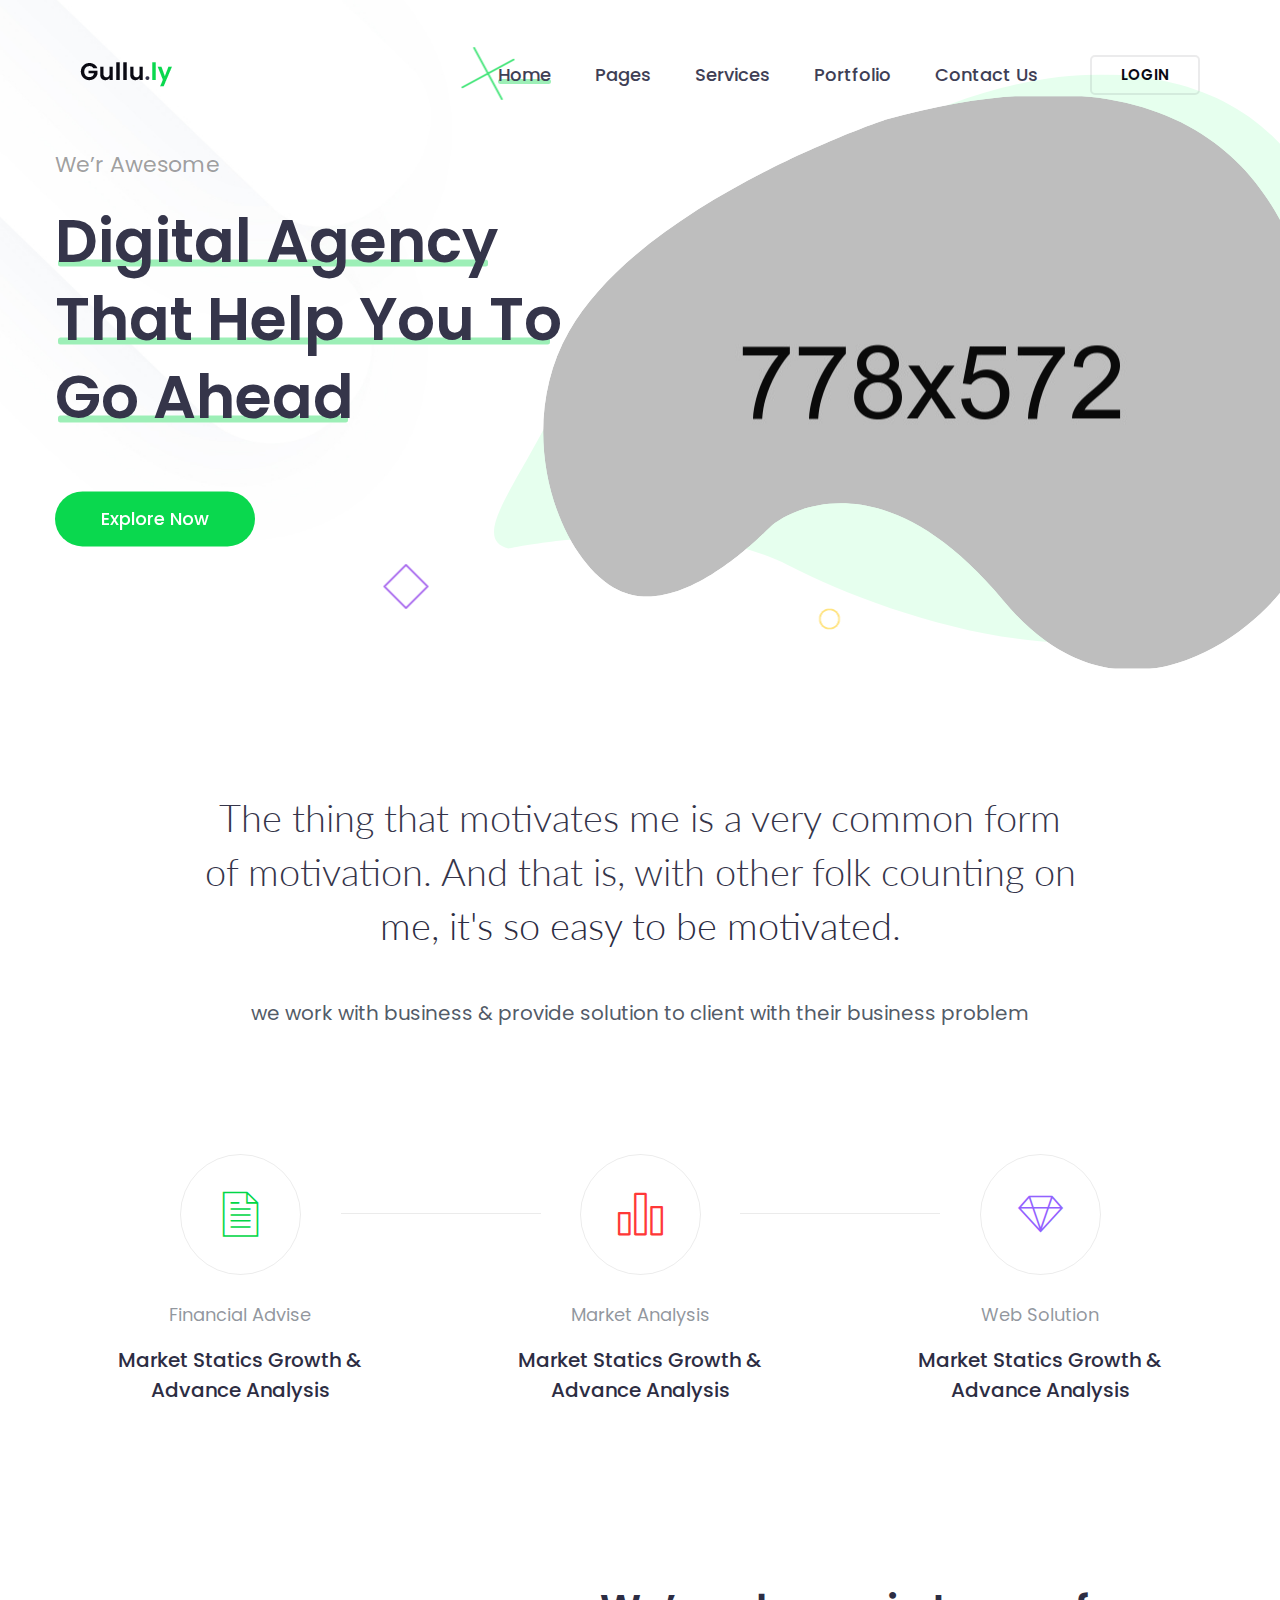
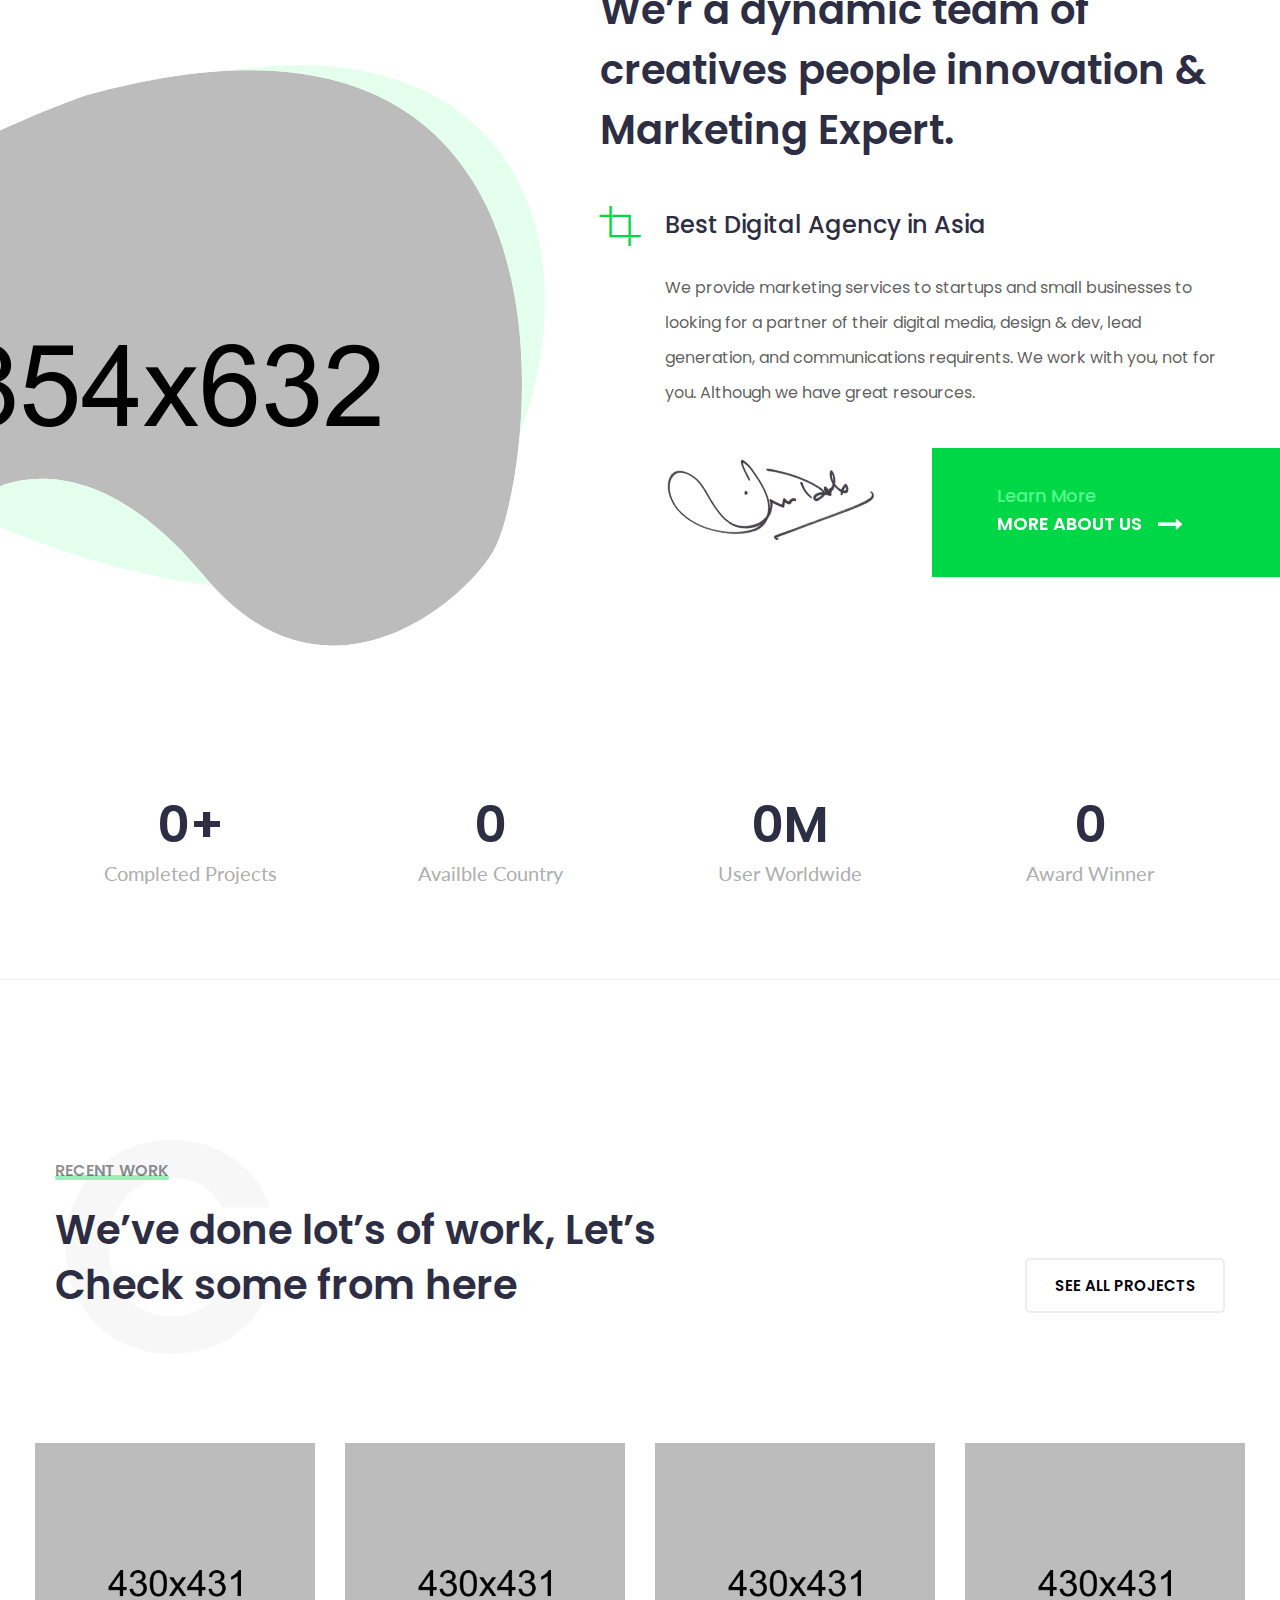
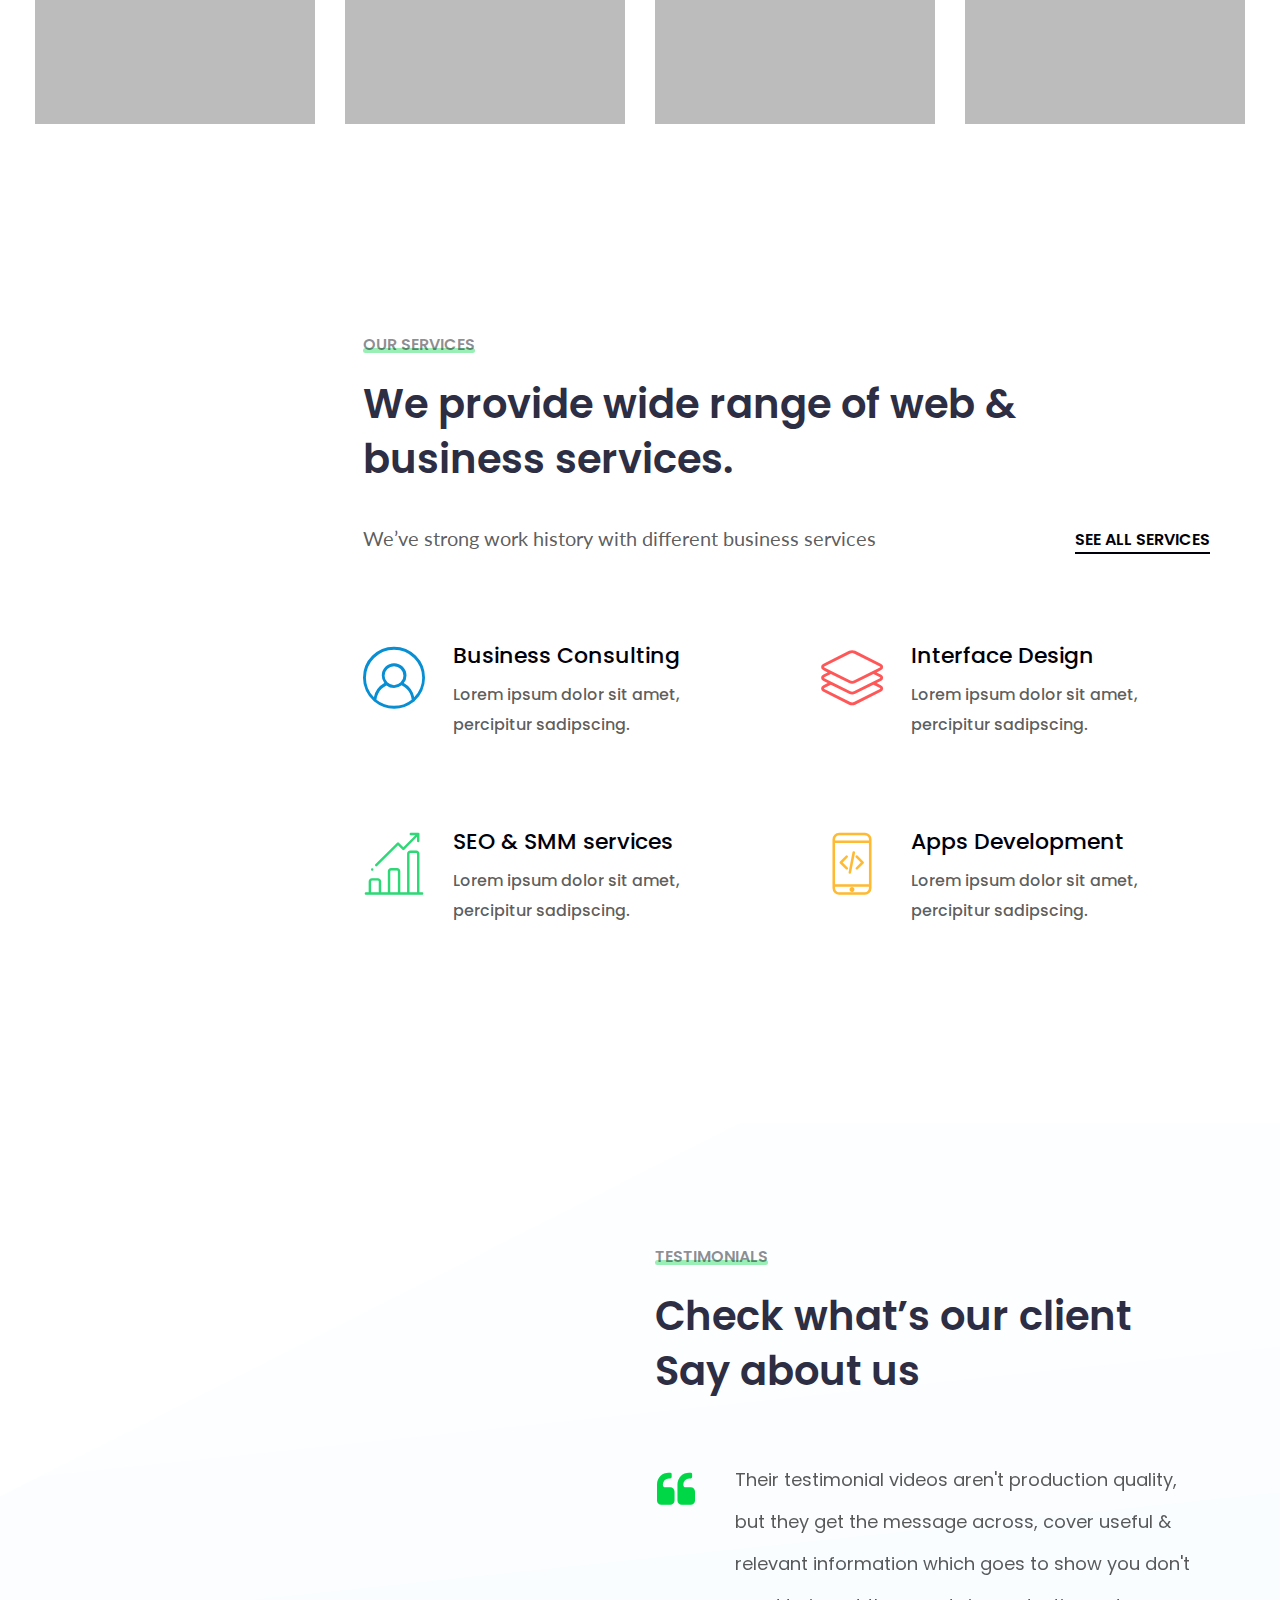
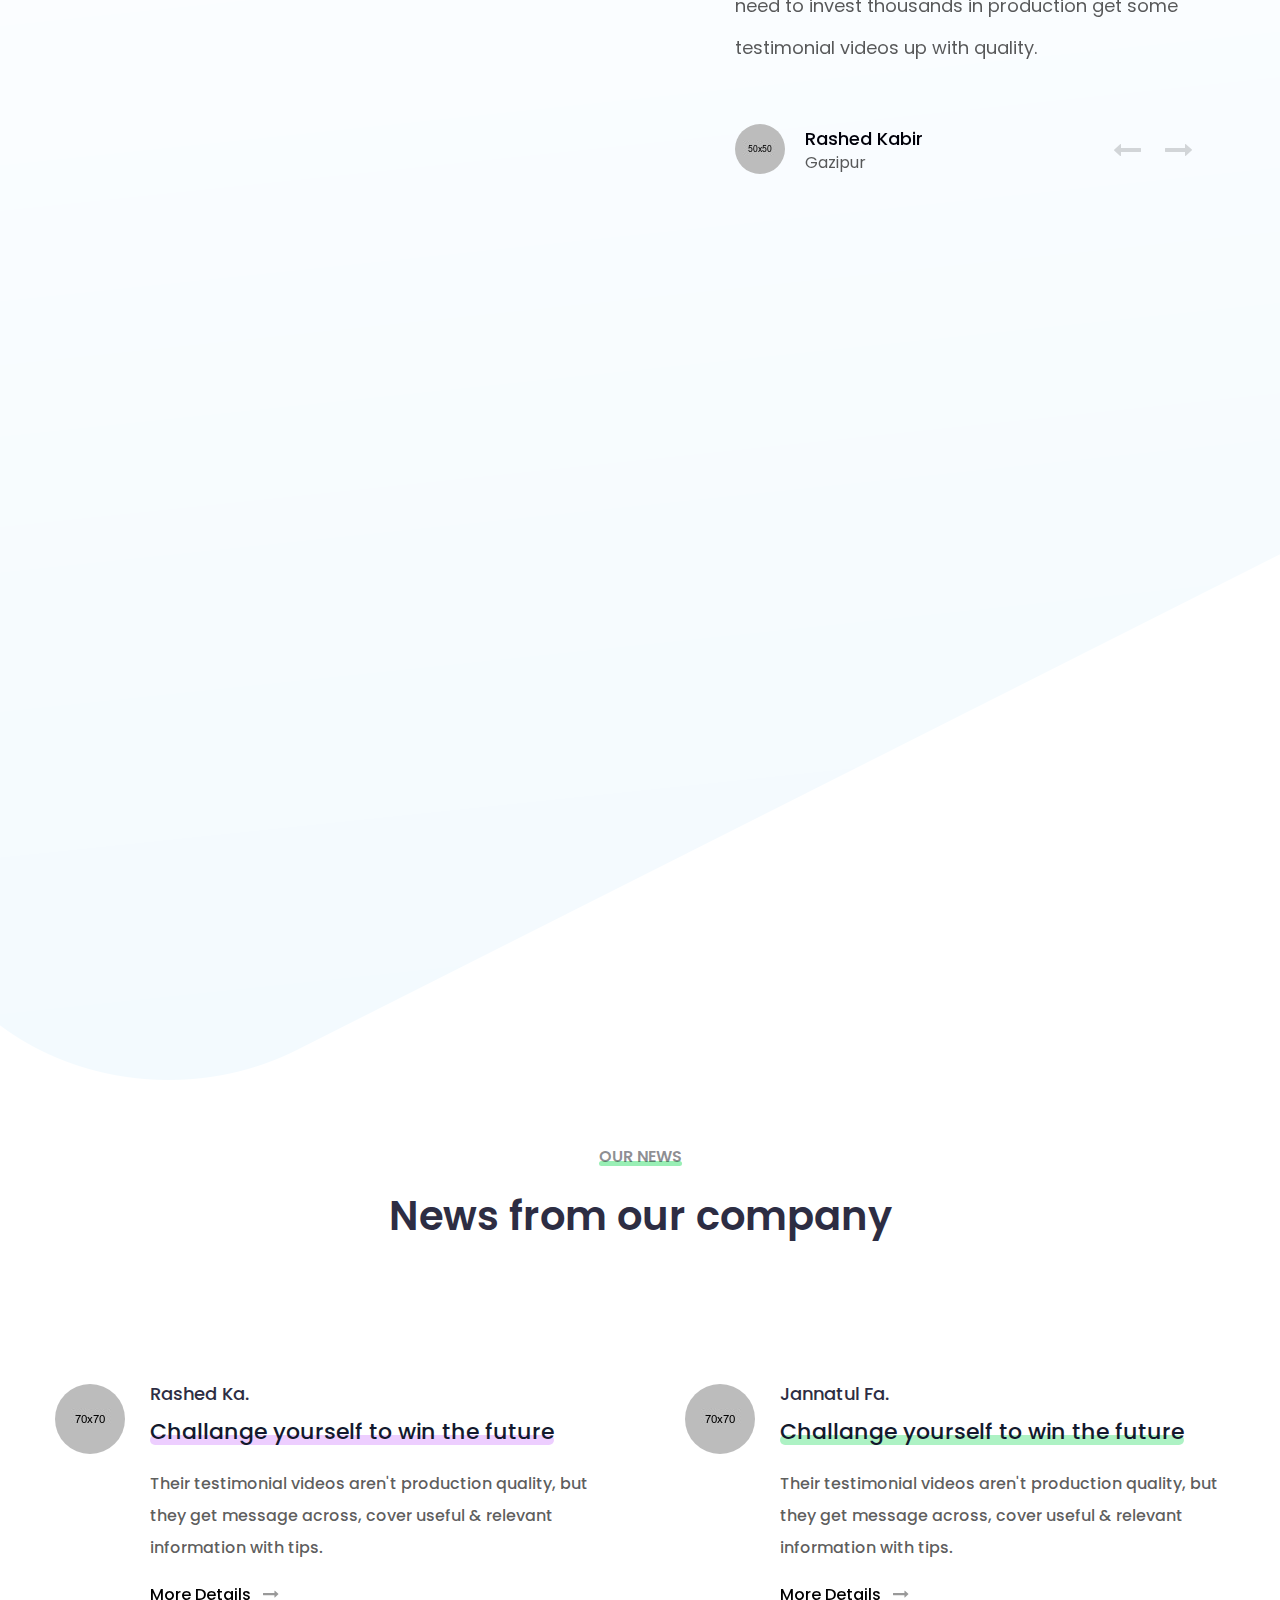
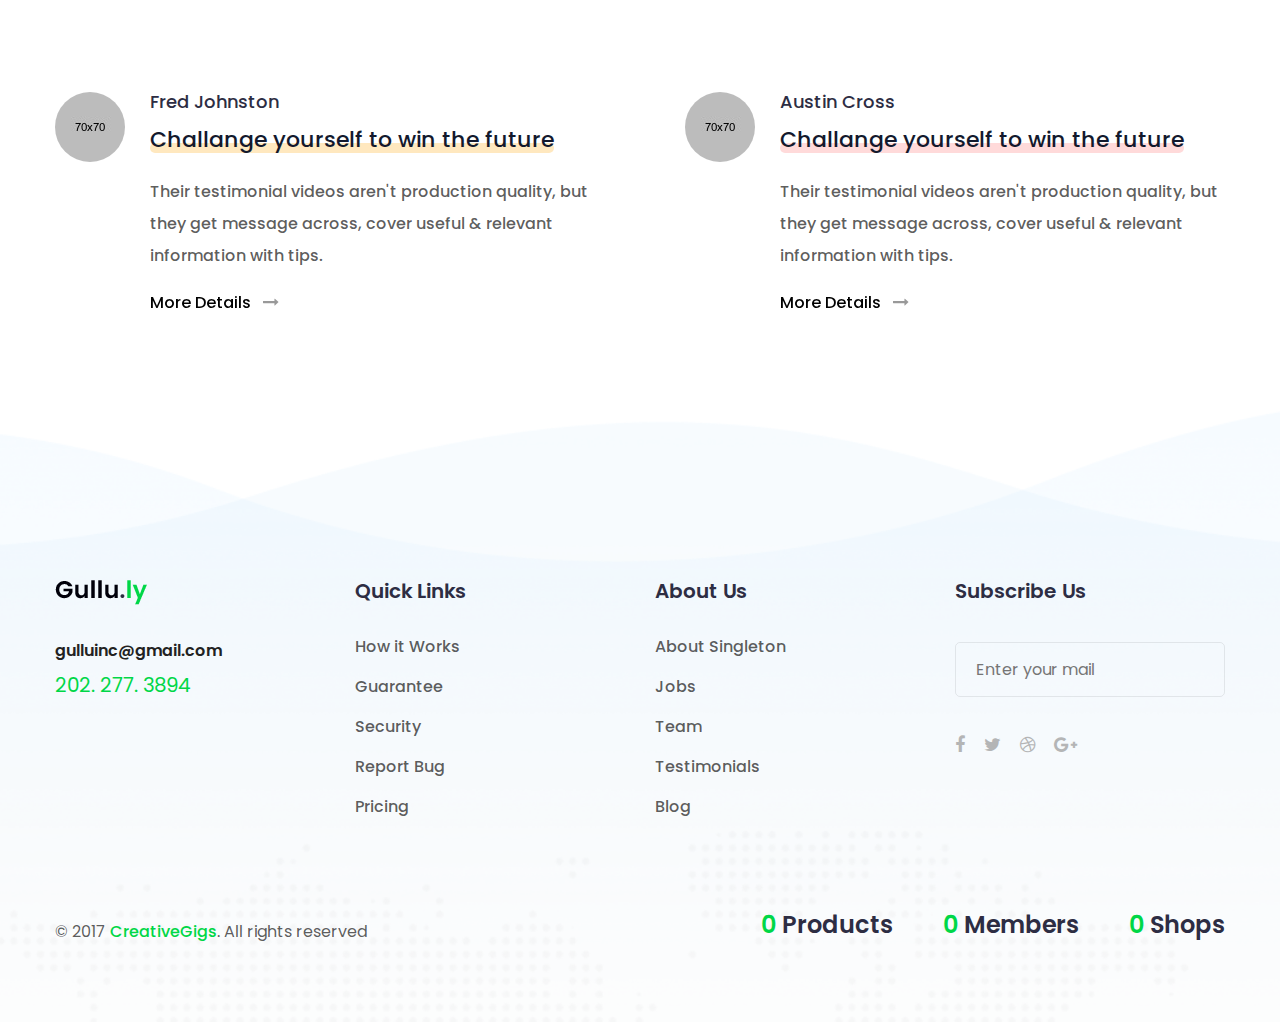
<file: Gullu - Agency &  Startup HTML Template/main-file/gullu/index.html>
<!DOCTYPE html>
<html lang="en">
	<head>
		<meta charset="UTF-8">
		<!-- For IE -->
		<meta http-equiv="X-UA-Compatible" content="IE=edge">
		<!-- For Resposive Device -->
		<meta name="viewport" content="width=device-width, initial-scale=1.0">
		<!-- For Window Tab Color -->
		<!-- Chrome, Firefox OS and Opera -->
		<meta name="theme-color" content="#2c2c2c">
		<!-- Windows Phone -->
		<meta name="msapplication-navbutton-color" content="#2c2c2c">
		<!-- iOS Safari -->
		<meta name="apple-mobile-web-app-status-bar-style" content="#2c2c2c">

		<title>Gullu - Agency &amp; Startup HTML Template</title>

		<!-- Favicon -->
		<link rel="icon" type="image/png" sizes="56x56" href="images/fav-icon/icon.png">


		<!-- Main style sheet -->
		<link rel="stylesheet" type="text/css" href="css/style.css">
		<!-- responsive style sheet -->
		<link rel="stylesheet" type="text/css" href="css/responsive.css">


		<!-- Fix Internet Explorer ______________________________________-->

		<!--[if lt IE 9]>
			<script src="http://html5shiv.googlecode.com/svn/trunk/html5.js"></script>
			<script src="vendor/html5shiv.js"></script>
			<script src="vendor/respond.js"></script>
		<![endif]-->

			
	</head>

	<body>
		<div class="main-page-wrapper">

			<!-- ===================================================
				Loading Transition
			==================================================== -->
			<div id="loader-wrapper">
				<div id="loader">
					<ul>
						<li></li>
						<li></li>
						<li></li>
						<li></li>
						<li></li>
						<li></li>
					</ul>
				</div>
			</div>



			<!-- 
			=============================================
				Theme Header
			============================================== 
			-->
			<header class="theme-menu-wrapper full-width-menu">
				<div class="header-wrapper">
					<div class="clearfix">
						<!-- Logo -->
						<div class="logo float-left tran4s"><a href="index.html"><img src="images/logo/logo.png" alt="Logo"></a></div>

						<!-- ============================ Theme Menu ========================= -->
						<nav class="theme-main-menu float-right navbar" id="mega-menu-wrapper">
							<!-- Brand and toggle get grouped for better mobile display -->
						   <div class="navbar-header">
						     <button type="button" class="navbar-toggle collapsed" data-toggle="collapse" data-target="#navbar-collapse-1" aria-expanded="false">
						       <span class="sr-only">Toggle navigation</span>
						       <span class="icon-bar"></span>
						       <span class="icon-bar"></span>
						       <span class="icon-bar"></span>
						     </button>
						   </div>
						   <!-- Collect the nav links, forms, and other content for toggling -->
						   <div class="collapse navbar-collapse" id="navbar-collapse-1">
								<ul class="nav">
									<li class="dropdown-holder menu-list active"><a href="index.html" class="tran3s">Home</a>
										<ul class="sub-menu">
											<li><a href="index.html">Home version one</a></li>
											<li><a href="index-2.html">Home version Two</a></li>
											<li><a href="index-3.html">Home version Three</a></li>
											<li><a href="index-video.html">Home video version</a></li>
										</ul>
									</li>
									<li class="dropdown-holder menu-list"><a href="#" class="tran3s">Pages</a>
										<ul class="sub-menu">
											<li><a href="blog-v1.html">Blog Grid</a></li>
											<li><a href="blog-v2.html">Blog List</a></li>
											<li><a href="blog-v4.html">Blog List Sidebar</a></li>
											<li class="dropdown-holder"><a href="blog-v3.html">Blog Full Width</a>
												<ul class="second-sub-menu">
													<li><a href="blog-details.html">Blog details</a></li>
													<li><a href="blog-details-sidebar.html">Blog details Sidebar</a></li>
												</ul>
											</li>
											<li class="dropdown-holder"><a href="shop.html">Shop Page</a>
												<ul class="second-sub-menu">
													<li><a href="shop-details.html">Shop Details</a></li>
												</ul>
											</li>
											<li><a href="about-us.html">About us</a></li>
											<li><a href="team-v1.html">Team Version one</a></li>
											<li><a href="team-v2.html">Team Version Two</a></li>
										</ul>
									</li>
									<li class="dropdown-holder menu-list"><a href="#" class="tran3s">Services</a>
										<ul class="sub-menu">
											<li><a href="service-v1.html">Service Version One</a></li>
											<li><a href="service-v2.html">Service Version Two</a></li>
											<li><a href="service-details.html">Service Details</a></li>
										</ul>
									</li>
									<li class="dropdown-holder menu-list"><a href="#" class="tran3s">Portfolio</a>
										<ul class="sub-menu">
											<li><a href="portfolio-v1.html">Portfolio version one</a></li>
											<li><a href="portfolio-v2.html">Portfolio version Two</a></li>
											<li><a href="portfolio-v3.html">Portfolio version Three</a></li>
											<li class="dropdown-holder"><a href="portfolio-v4.html">Portfolio version Four</a>
												<ul class="second-sub-menu">
													<li><a href="portfolio-details.html">Portfolio Details</a></li>
													<li><a href="portfolio-details-v2.html">Portfolio Details v2</a></li>
												</ul>
											</li>
										</ul>
									</li>
									<li class="menu-list"><a href="contact.html" class="tran3s">Contact Us</a></li>
									<li class="login-button"><a href="#" class="tran3s" data-toggle="modal" data-target=".signUpModal">login</a></li>
								</ul>
						   </div><!-- /.navbar-collapse -->
						</nav> <!-- /.theme-main-menu -->
					</div> <!-- /.clearfix -->
				</div>
			</header> <!-- /.theme-menu-wrapper -->
			
			<!-- 
			=============================================
				Theme Main Banner
			============================================== 
			-->
			<div id="theme-main-banner" class="banner-one">
				<div data-src="images/home/slide-1.jpg">
					<div class="camera_caption">
						<div class="container">
							<h5 class="wow fadeInUp animated">We’r Awesome</h5>
							<h1 class="wow fadeInUp animated" data-wow-delay="0.2s"><span>Digital Agency</span><br><span>That Help You to</span><br><span>Go Ahead</span></h1>
							<a href="course-2-column.html" class="tran3s hvr-trim wow fadeInUp animated p-bg-color button-one" data-wow-delay="0.3s">Explore Now</a>
							<div class="wow fadeInRight animated image-shape-one" data-wow-delay="0.33s">
								<svg  version="1.1" class="Layer_1" xmlns="http://www.w3.org/2000/svg" xmlns:xlink="http://www.w3.org/1999/xlink" width="778" height="576">
									<clipPath class="clip1">
										<use xlink:href="#shape-one" />
									</clipPath>
									<g clip-path="url(#shape-one)">
										<image width="778" height="576" href="images/home/1.jpg" class="banner-img-one">
										</image>
									</g>
								</svg>
							</div>
							<div class="wow fadeInRight animated image-shape-two" data-wow-delay="0.39s"><div class="theme-shape-two"></div></div>
						</div> <!-- /.container -->
					</div> <!-- /.camera_caption -->
				</div>
				<div data-src="images/home/slide-1.jpg">
					<div class="camera_caption">
						<div class="container">
							<h5 class="wow fadeInUp animated">We’r Awesome</h5>
							<h1 class="wow fadeInUp animated" data-wow-delay="0.2s"><span>Digital Agency</span><br><span>That Help You to</span><br><span>Go Ahead</span></h1>
							<a href="course-2-column.html" class="tran3s hvr-trim wow fadeInUp animated p-bg-color button-one" data-wow-delay="0.3s">Explore Now</a>
							<div class="wow fadeInRight animated image-shape-one" data-wow-delay="0.33s">
								<svg  version="1.1" class="Layer_1" xmlns="http://www.w3.org/2000/svg" xmlns:xlink="http://www.w3.org/1999/xlink" width="778" height="576">
									<clipPath class="clip1">
										<use xlink:href="#shape-one" />
									</clipPath>
									<g clip-path="url(#shape-one)">
										<image width="778" height="576" href="images/home/1.jpg" class="banner-img-one">
										</image>
									</g>
								</svg>
							</div>
							<div class="wow fadeInRight animated image-shape-two" data-wow-delay="0.39s"><div class="theme-shape-two"></div></div>
						</div> <!-- /.container -->
					</div> <!-- /.camera_caption -->
				</div>
				<div data-src="images/home/slide-1.jpg">
					<div class="camera_caption">
						<div class="container">
							<h5 class="wow fadeInUp animated">We’r Awesome</h5>
							<h1 class="wow fadeInUp animated" data-wow-delay="0.2s"><span>Digital Agency</span><br><span>That Help You to</span><br><span>Go Ahead</span></h1>
							<a href="course-2-column.html" class="tran3s hvr-trim wow fadeInUp animated p-bg-color button-one" data-wow-delay="0.3s">Explore Now</a>
							<div class="wow fadeInRight animated image-shape-one" data-wow-delay="0.33s">
								<svg  version="1.1" class="Layer_1" xmlns="http://www.w3.org/2000/svg" xmlns:xlink="http://www.w3.org/1999/xlink" width="778" height="576">
									<clipPath class="clip1">
										<use xlink:href="#shape-one" />
									</clipPath>
									<g clip-path="url(#shape-one)">
										<image width="778" height="576" href="images/home/1.jpg" class="banner-img-one">
										</image>
									</g>
								</svg>
							</div>
							<div class="wow fadeInRight animated image-shape-two" data-wow-delay="0.39s"><div class="theme-shape-two"></div></div>
						</div> <!-- /.container -->
					</div> <!-- /.camera_caption -->
				</div>
			</div> <!-- /#theme-main-banner -->



			<!-- 
			=============================================
				What We Do
			============================================== 
			-->
			<div class="what-we-do">
				<div class="container">
					<h3>The thing that motivates me is a very common form of motivation. And that is, with other folk counting on me, it's so easy to be motivated.</h3>
					<h6>we work with business &amp; provide solution to client with their business problem</h6>

					<div class="row">
						<div class="col-md-4 col-sm-6 col-xs-12 wow fadeInLeft">
							<div class="single-block">
								<div class="icon color-one"><i class="flaticon-note"></i></div>
								<h6>Financial Advise</h6>
								<h5><a href="#" class="tran3s">Market Statics Growth &amp; Advance Analysis</a></h5>
							</div> <!-- /.single-block -->
						</div> <!-- /.col- -->
						<div class="col-md-4 col-sm-6 col-xs-12 wow fadeInUp">
							<div class="single-block">
								<div class="icon color-two middle-block"><i class="flaticon-bar-chart2"></i></div>
								<h6>Market Analysis</h6>
								<h5><a href="#" class="tran3s">Market Statics Growth &amp; Advance Analysis</a></h5>
							</div> <!-- /.single-block -->
						</div> <!-- /.col- -->
						<div class="col-md-4 hidden-sm col-xs-12 wow fadeInRight">
							<div class="single-block">
								<div class="icon color-three"><i class="flaticon-diamond"></i></div>
								<h6>Web Solution</h6>
								<h5><a href="#" class="tran3s">Market Statics Growth &amp; Advance Analysis</a></h5>
							</div> <!-- /.single-block -->
						</div> <!-- /.col- -->
					</div> <!-- /.row -->
				</div> <!-- /.container -->
			</div> <!-- /.what-we-do -->
			

			
			<!-- 
			=============================================
				More About Us
			============================================== 
			-->
			<div class="more-about-us">
				<div class="image-box">
					<svg  version="1.1" class="Layer_1" xmlns="http://www.w3.org/2000/svg" xmlns:xlink="http://www.w3.org/1999/xlink" width="854" height="632">
						<clipPath class="clip1">
							<use xlink:href="#shape-one" />
						</clipPath>
						<g clip-path="url(#shape-one)">
							<image width="854" height="632" href="images/home/2.jpg" class="image-shape">
							</image>
						</g>
					</svg>
				</div>
				<div class="theme-shape-three"></div>
				<div class="container">
					<div class="row">
						<div class="col-lg-7 col-md-offset-5">
							<div class="main-content">
								<h2>We’r a dynamic team of creatives people innovation &amp; Marketing Expert.</h2>
								<div class="main-wrapper">
									<h4>Best Digital Agency in Asia</h4>
									<p>We provide marketing services to startups and small businesses to looking for a partner of their digital media, design &amp; dev, lead generation, and communications requirents. We work with you, not for you. Although we have great resources.</p>
									<img src="images/home/sign.png" alt="sign">
									<div class="button-wrapper p-bg-color">
										<span>Learn More</span>
										<a href="about-us.html" class="hvr-icon-wobble-horizontal">More About us <i class="fa fa-long-arrow-right" aria-hidden="true"></i></a>
									</div> <!-- /.button-wrapper -->
								</div> <!-- /.main-wrapper -->
							</div> <!-- /.main-content -->
						</div> <!-- /.col- -->
					</div> <!-- /.row -->
				</div> <!-- /.container -->
			</div> <!-- /.more-about-us -->



			
			<!-- 
			=============================================
				Theme Counter
			============================================== 
			-->
			<div class="theme-counter">
				<div class="container">
					<div class="row">
		        		<div class="col-lg-3 col-md-3 col-sm-3 col-xs-6">
		        			<div class="single-box">
		        				<h2 class="number"><span class="timer" data-from="0" data-to="2730" data-speed="1000" data-refresh-interval="5">0</span>+</h2>
		        				<p>Completed Projects</p>
		        			</div> <!-- /.single-box -->
		        		</div>
		        		<div class="col-lg-3 col-md-3 col-sm-3 col-xs-6">
		        			<div class="single-box">
		        				<h2 class="number"><span class="timer" data-from="0" data-to="39" data-speed="1000" data-refresh-interval="5">0</span></h2>
		        				<p>Availble Country</p>
		        			</div> <!-- /.single-box -->
		        		</div>
		        		<div class="col-lg-3 col-md-3 col-sm-3 col-xs-6">
		        			<div class="single-box">
		        				<h2 class="number"><span class="timer" data-from="0" data-to="125" data-speed="1000" data-refresh-interval="5">0</span>M</h2>
		        				<p>User Worldwide</p>
		        			</div> <!-- /.single-box -->
		        		</div>
		        		<div class="col-lg-3 col-md-3 col-sm-3 col-xs-6">
		        			<div class="single-box border-fix">
		        				<h2 class="number"><span class="timer" data-from="0" data-to="12" data-speed="1000" data-refresh-interval="5">0</span></h2>
		        				<p>Award Winner</p>
		        			</div> <!-- /.single-box -->
		        		</div>
		        	</div> <!-- /.row -->
				</div> <!-- /.container -->
			</div> <!-- /.theme-counter -->

			
			<!-- 
			=============================================
				Our Portfolio
			============================================== 
			-->
			<div class="our-portfolio">
				<div class="container">
					<div class="theme-title">
						<h6>Recent work</h6>
						<h2>We’ve done lot’s of work, Let’s <br>Check some from here</h2>
						<a href="portfolio-v1.html" class="tran3s">See All projects</a>
					</div> <!-- /.theme-title -->
				</div> <!-- /.container -->

				<div class="wrapper">
					<div class="row">
						<div class="portfolio-slider">
							<div class="item">
								<div class="image">
									<img src="images/portfolio/1.jpg" alt="">
									<div class="opacity tran4s"><a data-fancybox="project" href="images/portfolio/1.jpg" class="tran3s" title="We’ve done lot’s of work, Let’s Check"></a></div>
								</div>
							</div>
							<div class="item">
								<div class="image">
									<img src="images/portfolio/2.jpg" alt="">
									<div class="opacity tran4s"><a data-fancybox="project" href="images/portfolio/2.jpg" class="tran3s" title="We’ve done lot’s of work, Let’s Check"></a></div>
								</div>
							</div>
							<div class="item">
								<div class="image">
									<img src="images/portfolio/3.jpg" alt="">
									<div class="opacity tran4s"><a data-fancybox="project" href="images/portfolio/3.jpg" class="tran3s" title="We’ve done lot’s of work, Let’s Check"></a></div>
								</div>
							</div>
							<div class="item">
								<div class="image">
									<img src="images/portfolio/4.jpg" alt="">
									<div class="opacity tran4s"><a data-fancybox="project" href="images/portfolio/4.jpg" class="tran3s" title="We’ve done lot’s of work, Let’s Check"></a></div>
								</div>
							</div>
						</div> <!-- /.portfolio-slider -->
					</div> <!-- /.row -->
				</div> <!-- /.wrapper -->
			</div> <!-- /.our-portfolio -->


			<!-- 
			=============================================
				Home Service Section
			============================================== 
			-->
			<div class="home-service-section">
				<div class="container">
					<div class="col-md-9 col-md-offset-3 main-container">
						<div class="theme-title">
							<h6>Our Services</h6>
							<h2>We provide wide range of web &amp; <br>business services.</h2>
							<p>We’ve strong  work history with different business services</p>
							<a href="service-v1.html" class="tran3s">See All Services</a>
						</div> <!-- /.theme-title -->
						<ul class="clearfix row">
							<li class="col-md-6">
								<div>
									<i class="flaticon-user"></i>
									<h5><a href="service-v1.html" class="tran3s">Business Consulting</a></h5>
									<p>Lorem ipsum dolor sit amet, percipitur sadipscing. </p>
								</div>
							</li>
							<li class="col-md-6">
								<div>
									<i class="flaticon-layers"></i>
									<h5><a href="service-v1.html" class="tran3s">Interface Design</a></h5>
									<p>Lorem ipsum dolor sit amet, percipitur sadipscing. </p>
								</div>
							</li>
							<li class="col-md-6">
								<div>
									<i class="flaticon-bar-chart"></i>
									<h5><a href="service-v1.html" class="tran3s">SEO &amp; SMM services</a></h5>
									<p>Lorem ipsum dolor sit amet, percipitur sadipscing. </p>
								</div>
							</li>
							<li class="col-md-6">
								<div>
									<i class="flaticon-smartphone"></i>
									<h5><a href="service-v1.html" class="tran3s">Apps Development</a></h5>
									<p>Lorem ipsum dolor sit amet, percipitur sadipscing. </p>
								</div>
							</li>
						</ul>
					</div> <!-- /.main-container -->
					<img src="images/home/shape-2.png" alt="Image" class="wow fadeInLeft">
				</div> <!-- /.container -->
			</div> <!-- /.home-service-section -->



			<!-- ==================== TWO SECTION WRAPPER ====================== -->
			<div class="two-section-wrapper">
				<!-- 
				=============================================
					Testimonial
				============================================== 
				-->
				<div class="testimonial-section">
					<div class="image-box wow fadeInLeft">
						<svg  version="1.1" class="Layer_1" xmlns="http://www.w3.org/2000/svg" xmlns:xlink="http://www.w3.org/1999/xlink" width="854" height="630">
							<clipPath class="clip1">
								<use xlink:href="#shape-one" />
							</clipPath>
							<g clip-path="url(#shape-one)">
								<image width="854" height="630" href="images/home/5.jpg" class="image-shape">
								</image>
							</g>
						</svg>
					</div>
					<div class="theme-shape-four wow fadeInLeft"></div>
					<div class="container">
						<div class="main-container col-md-6 col-md-offset-6">
							<div class="theme-title">
								<h6>Testimonials</h6>
								<h2>Check what’s our client <br>Say about us</h2>
							</div> <!-- /.theme-title -->
							<div class="testimonial-slider">
								<div class="item">
									<div class="wrapper">
										<p>Their testimonial videos aren't production quality, but they get the message across, cover useful &amp; relevant information which goes to show you don't need to invest thousands in production get some testimonial videos up with quality. </p>
										<div class="name clearfix">
											<img src="images/home/3.jpg" alt="">
											<h5>Rashed Kabir</h5>
											<span>Gazipur</span>
										</div>
									</div> <!-- /.wrapper -->
								</div> <!-- /.item -->
								<div class="item">
									<div class="wrapper">
										<p>Their testimonial videos aren't production quality, but they get the message across, cover useful &amp; relevant information which goes to show you don't need to invest thousands in production get some testimonial videos up with quality. </p>
										<div class="name clearfix">
											<img src="images/home/4.jpg" alt="">
											<h5>Zubayer Hasan</h5>
											<span>Uttara</span>
										</div>
									</div> <!-- /.wrapper -->
								</div> <!-- /.item -->
							</div> <!-- /.testimonial-slider -->
						</div> <!-- /.main-container -->
					</div> <!-- /.container -->
				</div> <!-- /.testimonial-section -->

				<!-- 
				=============================================
					Pricing Plan Style One
				============================================== 
				-->
				<div class="pricing-plan-one">
					<div class="container">
						<div class="row">
							<div class="col-md-6 col-xs-12 wow fadeInLeft">
								<div class="theme-title">
									<h6>Our pricing</h6>
									<h2>Not any hidden <br>charge, Choose you <br>pricing plan</h2>
									<p>We have differe type of pricing table to choose with <br>your need with resonable price. </p>
								</div> <!-- /.theme-title -->
								<ul class="nav nav-tabs">
									<li class="active"><a data-toggle="tab" href="#monthly">Monthly</a></li>
									<li><a data-toggle="tab" href="#yearly">Yearly</a></li>
								</ul>
							</div> <!-- /.col- -->

							<div class="col-md-6 col-xs-12 wow fadeInRight">
								<div class="tab-content">
									<div id="monthly" class="tab-pane fade in active">
								    	<div class="clearfix">
								    		<div class="float-left left-side">
								    			<span><sub>$</sub>96.<sup>99</sup></span>
								    			<h6>Business</h6>
								    			<a href="#">+</a>
								    		</div> <!-- /.left-side -->
								    		<div class="right-side float-left">
								    			<h6>40% OFF</h6>
								    			<h4>Weekly Package</h4>
								    			<ul>
								    				<li>50GB Bandwidth</li>
								    				<li>Business & Financ Analysing</li>
								    				<li>24 hour support</li>
								    				<li>Customer Managemet</li>
								    			</ul>
								    		</div> <!-- /.right-side -->
								    	</div>
									</div> <!-- /#monthly -->
								  	<div id="yearly" class="tab-pane fade">
								    	<div class="clearfix">
								    		<div class="float-left left-side">
								    			<span><sub>$</sub>296.<sup>99</sup></span>
								    			<h6>Business</h6>
								    			<a href="#">+</a>
								    		</div> <!-- /.left-side -->
								    		<div class="right-side float-left">
								    			<h6>40% OFF</h6>
								    			<h4>Weekly Package</h4>
								    			<ul>
								    				<li>50GB Bandwidth</li>
								    				<li>Business & Financ Analysing</li>
								    				<li>24 hour support</li>
								    				<li>Customer Managemet</li>
								    			</ul>
								    		</div> <!-- /.right-side -->
								    	</div>
								  	</div> <!-- /#yearly -->
								</div>
							</div>
						</div> <!-- /.row -->
					</div> <!-- /.container -->
				</div> <!-- /.pricing-plan-one -->
			</div> <!-- /.two-section-wrapper -->
			


			<!-- 
			=============================================
				Home Blog Section
			============================================== 
			-->
			<div class="home-blog-section">
				<div class="container">
					<div class="theme-title text-center">
						<h6>Our News</h6>
						<h2>News from our company</h2>
					</div> <!-- /.theme-title -->
					<div class="row">
						<div class="col-md-6 col-xs-12">
							<div class="single-blog color-one">
								<img src="images/home/6.jpg" alt="">
								<h6>Rashed Ka.</h6>
								<h5><a href="blog-details.html" class="tran3s">Challange yourself to win the future</a></h5>
								<p>Their testimonial videos aren't production quality, but they get message across, cover useful & relevant information with tips.</p>
								<a href="blog-details.html" class="tran3s hvr-icon-wobble-horizontal">More Details <i class="fa fa-long-arrow-right" aria-hidden="true"></i></a>
							</div> <!-- /.single-blog -->
						</div> <!-- /.col- -->
						<div class="col-md-6 col-xs-12">
							<div class="single-blog color-two">
								<img src="images/home/7.jpg" alt="">
								<h6>Jannatul Fa.</h6>
								<h5><a href="blog-details.html" class="tran3s">Challange yourself to win the future</a></h5>
								<p>Their testimonial videos aren't production quality, but they get message across, cover useful & relevant information with tips.</p>
								<a href="blog-details.html" class="tran3s hvr-icon-wobble-horizontal">More Details <i class="fa fa-long-arrow-right" aria-hidden="true"></i></a>
							</div> <!-- /.single-blog -->
						</div> <!-- /.col- -->
						<div class="col-md-6 col-xs-12">
							<div class="single-blog color-three">
								<img src="images/home/8.jpg" alt="">
								<h6>Fred Johnston</h6>
								<h5><a href="blog-details.html" class="tran3s">Challange yourself to win the future</a></h5>
								<p>Their testimonial videos aren't production quality, but they get message across, cover useful & relevant information with tips.</p>
								<a href="blog-details.html" class="tran3s hvr-icon-wobble-horizontal">More Details <i class="fa fa-long-arrow-right" aria-hidden="true"></i></a>
							</div> <!-- /.single-blog -->
						</div> <!-- /.col- -->
						<div class="col-md-6 col-xs-12">
							<div class="single-blog color-four">
								<img src="images/home/9.jpg" alt="">
								<h6>Austin Cross</h6>
								<h5><a href="blog-details.html" class="tran3s">Challange yourself to win the future</a></h5>
								<p>Their testimonial videos aren't production quality, but they get message across, cover useful & relevant information with tips.</p>
								<a href="blog-details.html" class="tran3s hvr-icon-wobble-horizontal">More Details <i class="fa fa-long-arrow-right" aria-hidden="true"></i></a>
							</div> <!-- /.single-blog -->
						</div> <!-- /.col- -->
					</div> <!-- /.row -->
				</div> <!-- /.container -->
			</div> <!-- /.home-blog-section -->


			
			<!-- 
			=============================================
				Footer
			============================================== 
			-->
			<footer class="bg-one">
				<div class="container">
					<div class="row">
						<div class="col-md-3 col-sm-6 col-xs-12">
							<div class="footer-logo">
								<a href="index.html"><img src="images/logo/logo.png" alt="Logo"></a>
								<h5><a href="#" class="tran3s">gulluinc@gmail.com</a></h5>
								<h6 class="p-color">202. 277. 3894</h6>
							</div>
						</div>
						<div class="col-md-3 col-sm-6 col-xs-12 footer-list">
							<h4>Quick Links</h4>
							<ul>
								<li><a href="#" class="tran3s">How it Works</a></li>
								<li><a href="#" class="tran3s">Guarantee</a></li>
								<li><a href="#" class="tran3s">Security</a></li>
								<li><a href="#" class="tran3s">Report Bug</a></li>
								<li><a href="#" class="tran3s">Pricing</a></li>
							</ul>
						</div>
						<div class="col-md-3 col-sm-6 col-xs-12 footer-list">
							<h4>About Us</h4>
							<ul>
								<li><a href="#" class="tran3s">About Singleton</a></li>
								<li><a href="#" class="tran3s">Jobs</a></li>
								<li><a href="#" class="tran3s">Team</a></li>
								<li><a href="#" class="tran3s">Testimonials</a></li>
								<li><a href="#" class="tran3s">Blog</a></li>
							</ul>
						</div>
						<div class="col-md-3 col-sm-6 col-xs-12 footer-subscribe">
							<h4>Subscribe Us</h4>
							<form action="#">
								<input type="text" placeholder="Enter your mail">
							</form>
							<ul>
								<li><a href="" class="tran3s"><i class="fa fa-facebook" aria-hidden="true"></i></a></li>
								<li><a href="" class="tran3s"><i class="fa fa-twitter" aria-hidden="true"></i></a></li>
								<li><a href="" class="tran3s"><i class="fa fa-dribbble" aria-hidden="true"></i></a></li>
								<li><a href="" class="tran3s"><i class="fa fa-google-plus" aria-hidden="true"></i></a></li>
							</ul>
						</div>
					</div> <!-- /.row -->

					<div class="bottom-footer clearfix">
						<ul class="float-right">
							<li><h3><span class="timer p-color" data-from="0" data-to="8997" data-speed="5000" data-refresh-interval="50">0</span> Products</h3></li>
							<li><h3><span class="timer p-color" data-from="0" data-to="53701" data-speed="5000" data-refresh-interval="50">0</span> Members</h3></li>
							<li><h3><span class="timer p-color" data-from="0" data-to="1110" data-speed="5000" data-refresh-interval="50">0</span> Shops</h3></li>
						</ul>
						<p class="float-left">&copy; 2017 <a href="#" class="tran3s p-color">CreativeGigs</a>. All rights reserved</p>
					</div>
				</div> <!-- /.container -->
			</footer>


			<!-- Sign-Up Modal -->
			<div class="modal fade signUpModal theme-modal-box" role="dialog">
				<div class="modal-dialog">
				    <!-- Modal content-->
				    <div class="modal-content">
					    <div class="modal-body">
					        <h3>Login with Social Networks</h3>
					        <ul class="clearfix">
					        	<li class="float-left"><a href="#"><i class="fa fa-facebook" aria-hidden="true"></i> facebook</a></li>
					        	<li class="float-left"><a href="#"><i class="fa fa-google-plus" aria-hidden="true"></i> Google</a></li>
					        	<li class="float-left"><a href="#"><i class="fa fa-twitter" aria-hidden="true"></i> Twitter</a></li>
					        	<li class="float-left"><a href="#"><i class="fa fa-linkedin" aria-hidden="true"></i> Linkedin</a></li>
					        </ul>
					        <form action="#">
					        	<h6><span>or</span></h6>
					        	<div class="wrapper">
					        		<input type="text" placeholder="Username or Email">
					        		<input type="password" placeholder="Password">
					        		<ul class="clearfix">
										<li class="float-left">
											<input type="checkbox" id="remember">
											<label for="remember">Remember Me</label>
										</li>
										<li class="float-right"><a href="#" class="p-color">Lost Your Password?</a></li>
									</ul>
									<button class="p-bg-color hvr-trim-two">Login</button>
					        	</div>
					        </form>
					    </div> <!-- /.modal-body -->
				    </div> <!-- /.modal-content -->
				</div> <!-- /.modal-dialog -->
			</div> <!-- /.signUpModal -->

	        

	        <!-- Scroll Top Button -->
			<button class="scroll-top tran3s">
				<i class="fa fa-angle-up" aria-hidden="true"></i>
			</button>

			<div id="svag-shape">
				<svg height="0" width="0">
					<defs>
					    <clipPath id="shape-one">
					     	<path fill-rule="evenodd"  fill="rgb(168, 168, 168)"
					 d="M343.000,25.000 C343.000,25.000 100.467,106.465 25.948,237.034 C-30.603,336.119 15.124,465.228 74.674,495.331 C134.224,525.434 212.210,447.071 227.280,432.549 C242.349,418.028 338.889,359.517 460.676,506.542 C582.737,653.896 725.650,527.546 751.000,478.000 C789.282,403.178 862.636,-118.314 343.000,25.000 Z"/>
					    </clipPath>
					</defs>
				</svg>
			</div>
			


		<!-- Js File_________________________________ -->

		<!-- j Query -->
		<script type="text/javascript" src="vendor/jquery.2.2.3.min.js"></script>
		<!-- Bootstrap Select JS -->
		<script type="text/javascript" src="vendor/bootstrap-select/dist/js/bootstrap-select.js"></script>

		<!-- Bootstrap JS -->
		<script type="text/javascript" src="vendor/bootstrap/bootstrap.min.js"></script>

		<!-- Vendor js _________ -->
		<!-- Camera Slider -->
		<script type='text/javascript' src='vendor/Camera-master/scripts/jquery.mobile.customized.min.js'></script>
	    <script type='text/javascript' src='vendor/Camera-master/scripts/jquery.easing.1.3.js'></script> 
	    <script type='text/javascript' src='vendor/Camera-master/scripts/camera.min.js'></script>
	    <!-- Mega menu  -->
		<script type="text/javascript" src="vendor/bootstrap-mega-menu/js/menu.js"></script>
		
		<!-- WOW js -->
		<script type="text/javascript" src="vendor/WOW-master/dist/wow.min.js"></script>
		<!-- owl.carousel -->
		<script type="text/javascript" src="vendor/owl-carousel/owl.carousel.min.js"></script>
		<!-- js count to -->
		<script type="text/javascript" src="vendor/jquery.appear.js"></script>
		<script type="text/javascript" src="vendor/jquery.countTo.js"></script>
		<!-- Fancybox -->
		<script type="text/javascript" src="vendor/fancybox/dist/jquery.fancybox.min.js"></script>

		<!-- Theme js -->
		<script type="text/javascript" src="js/theme.js"></script>

		</div> <!-- /.main-page-wrapper -->
	</body>
</html>
</file>
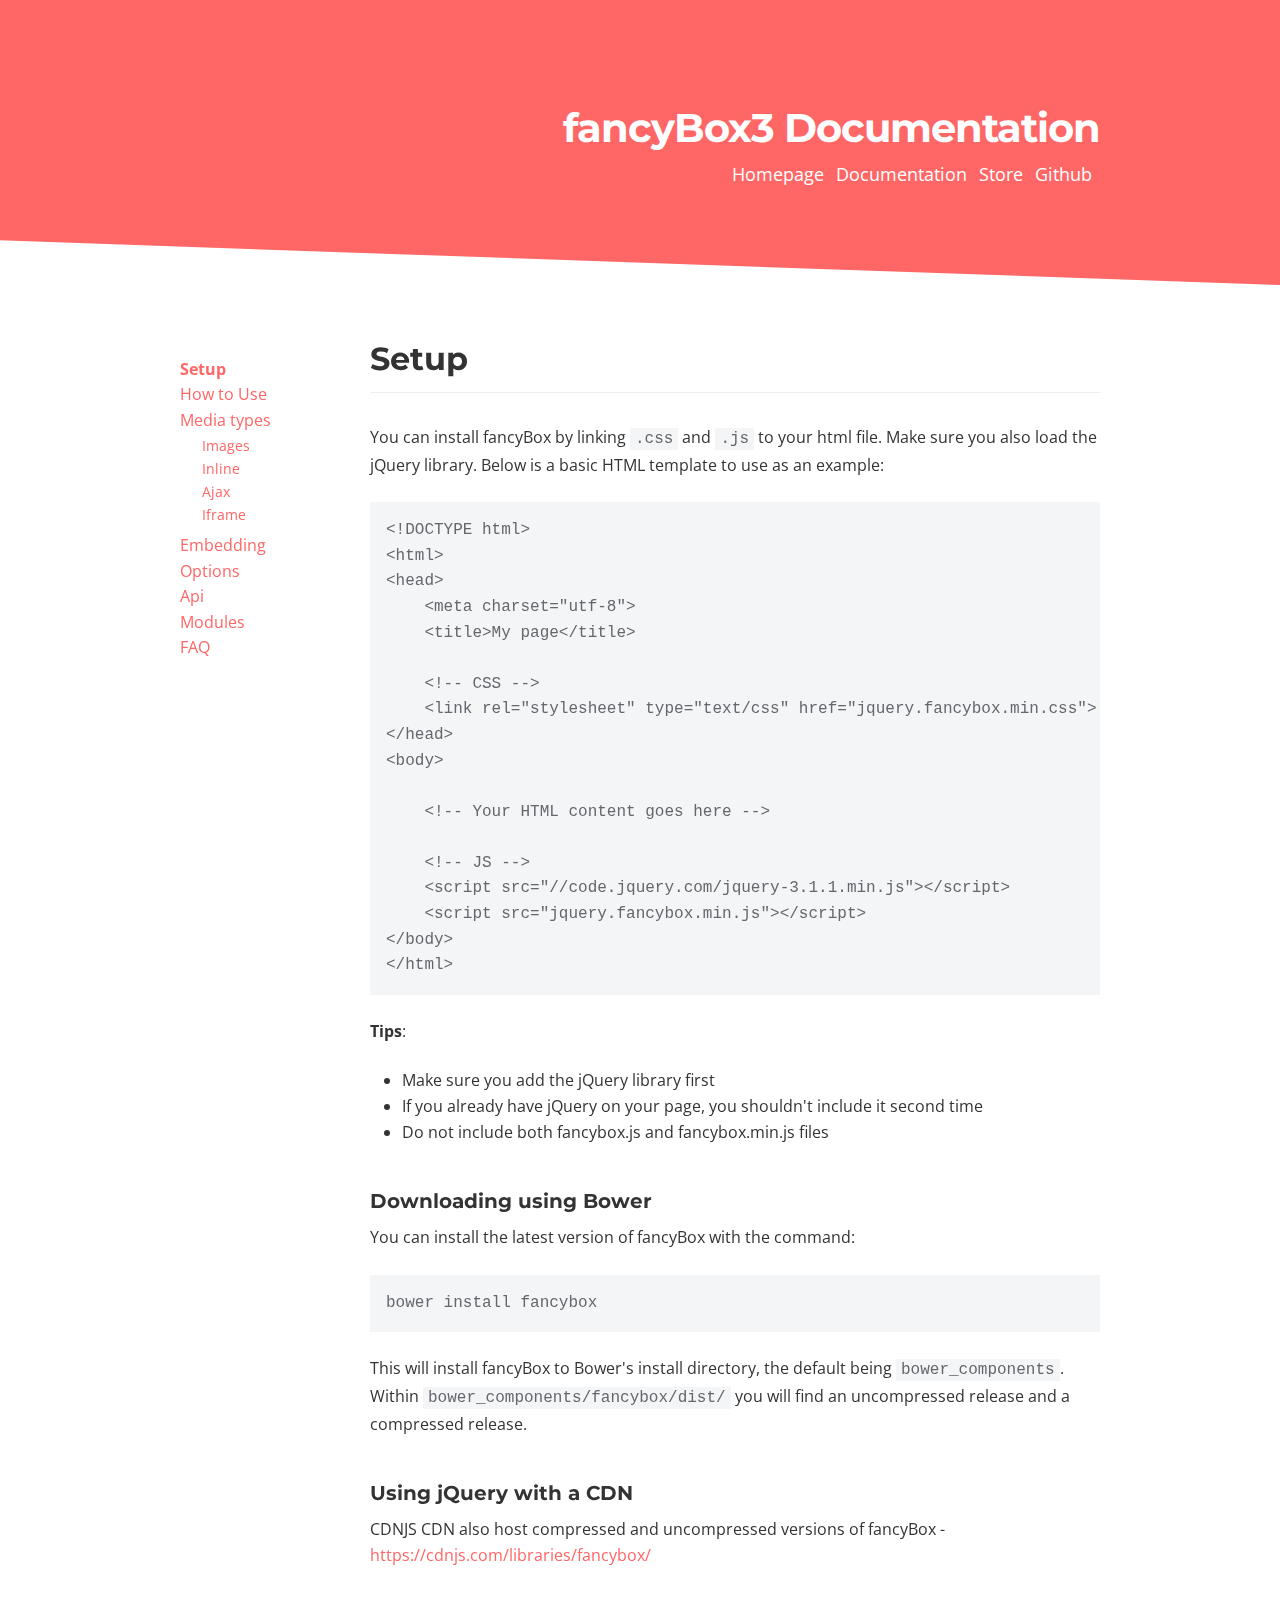
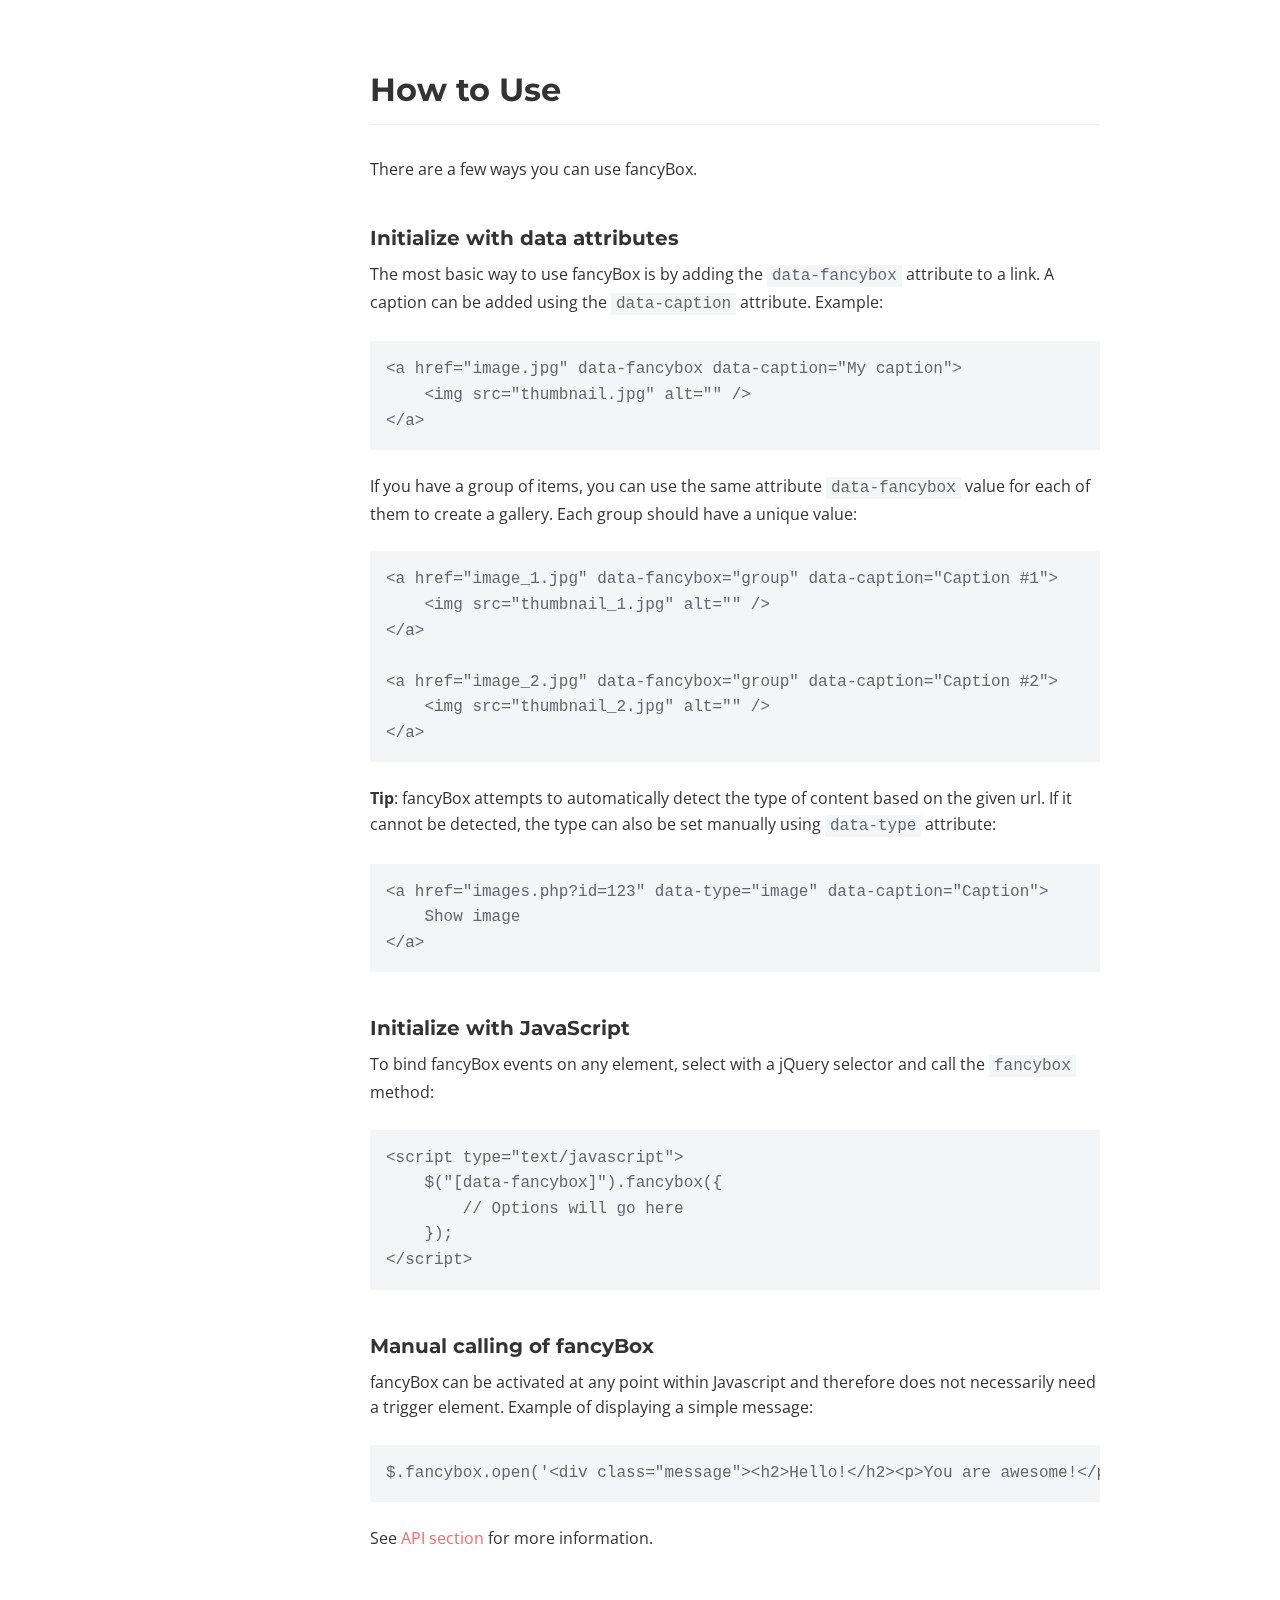
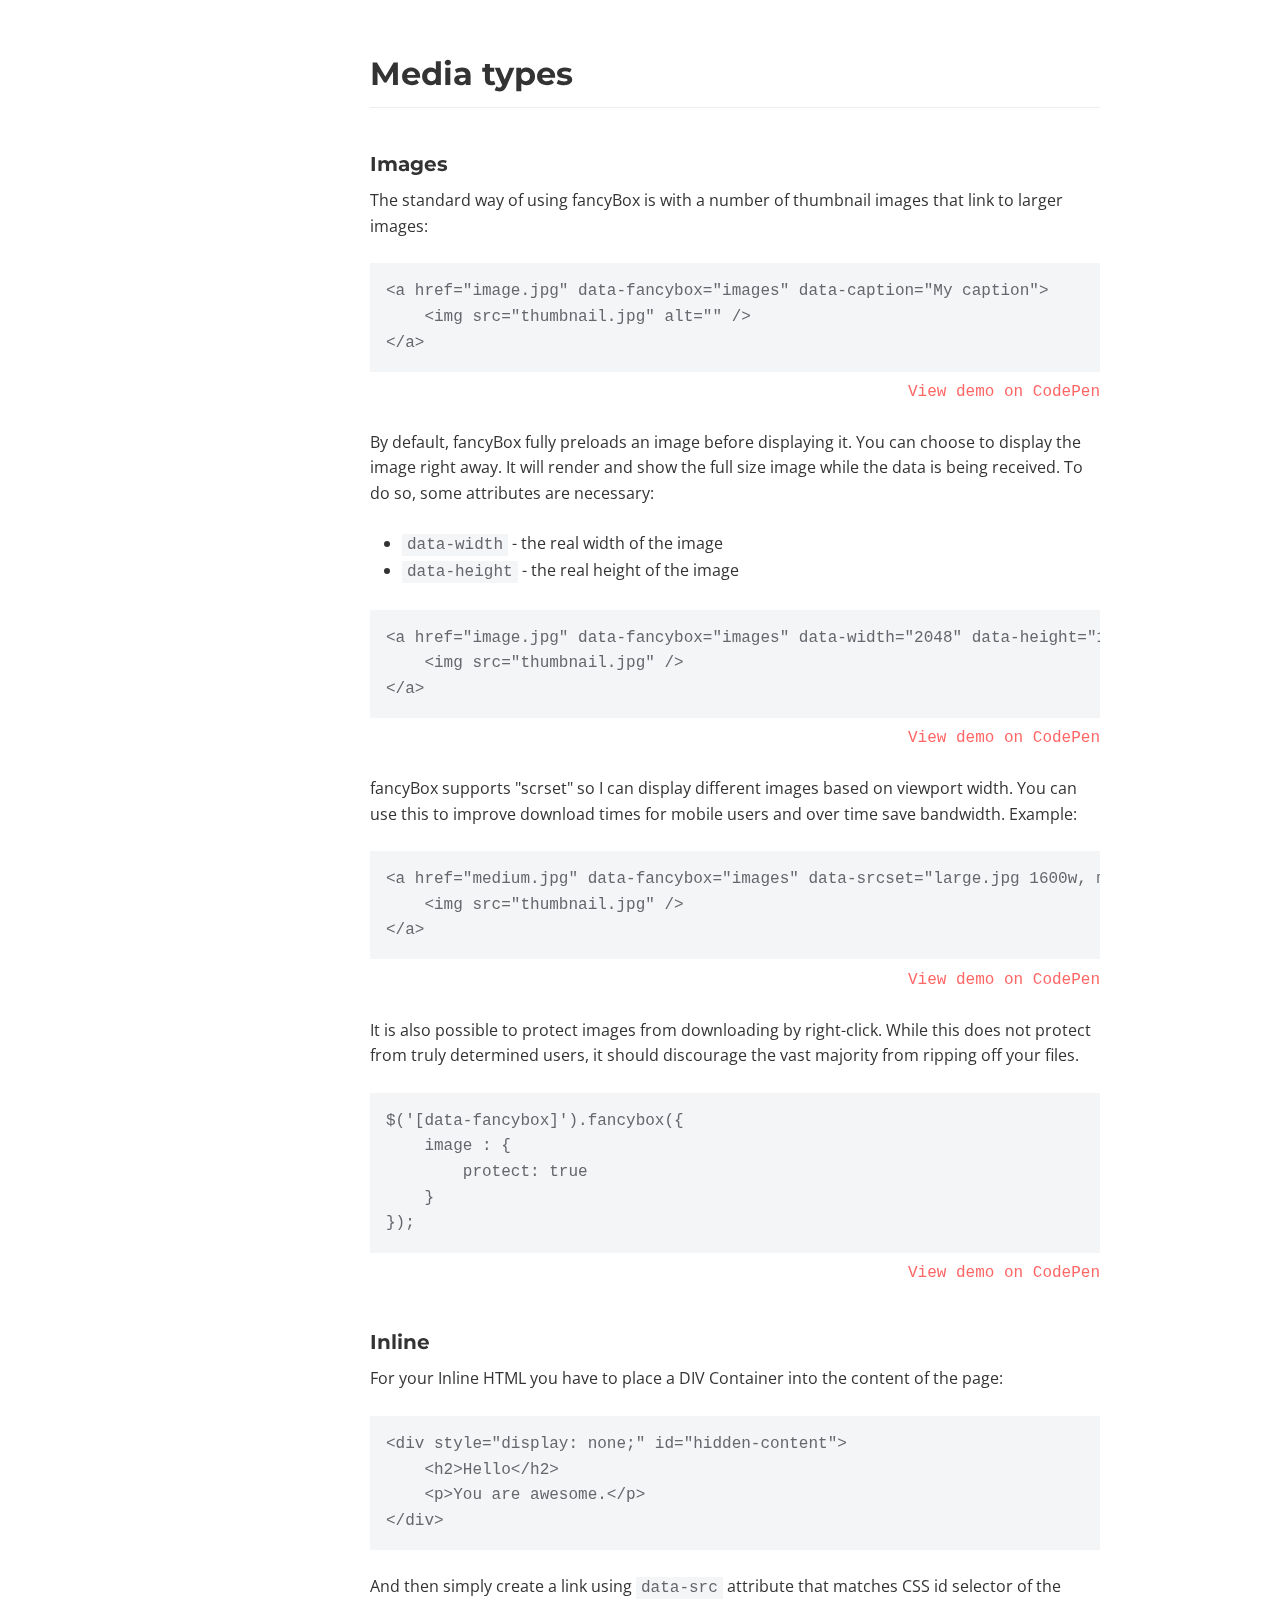
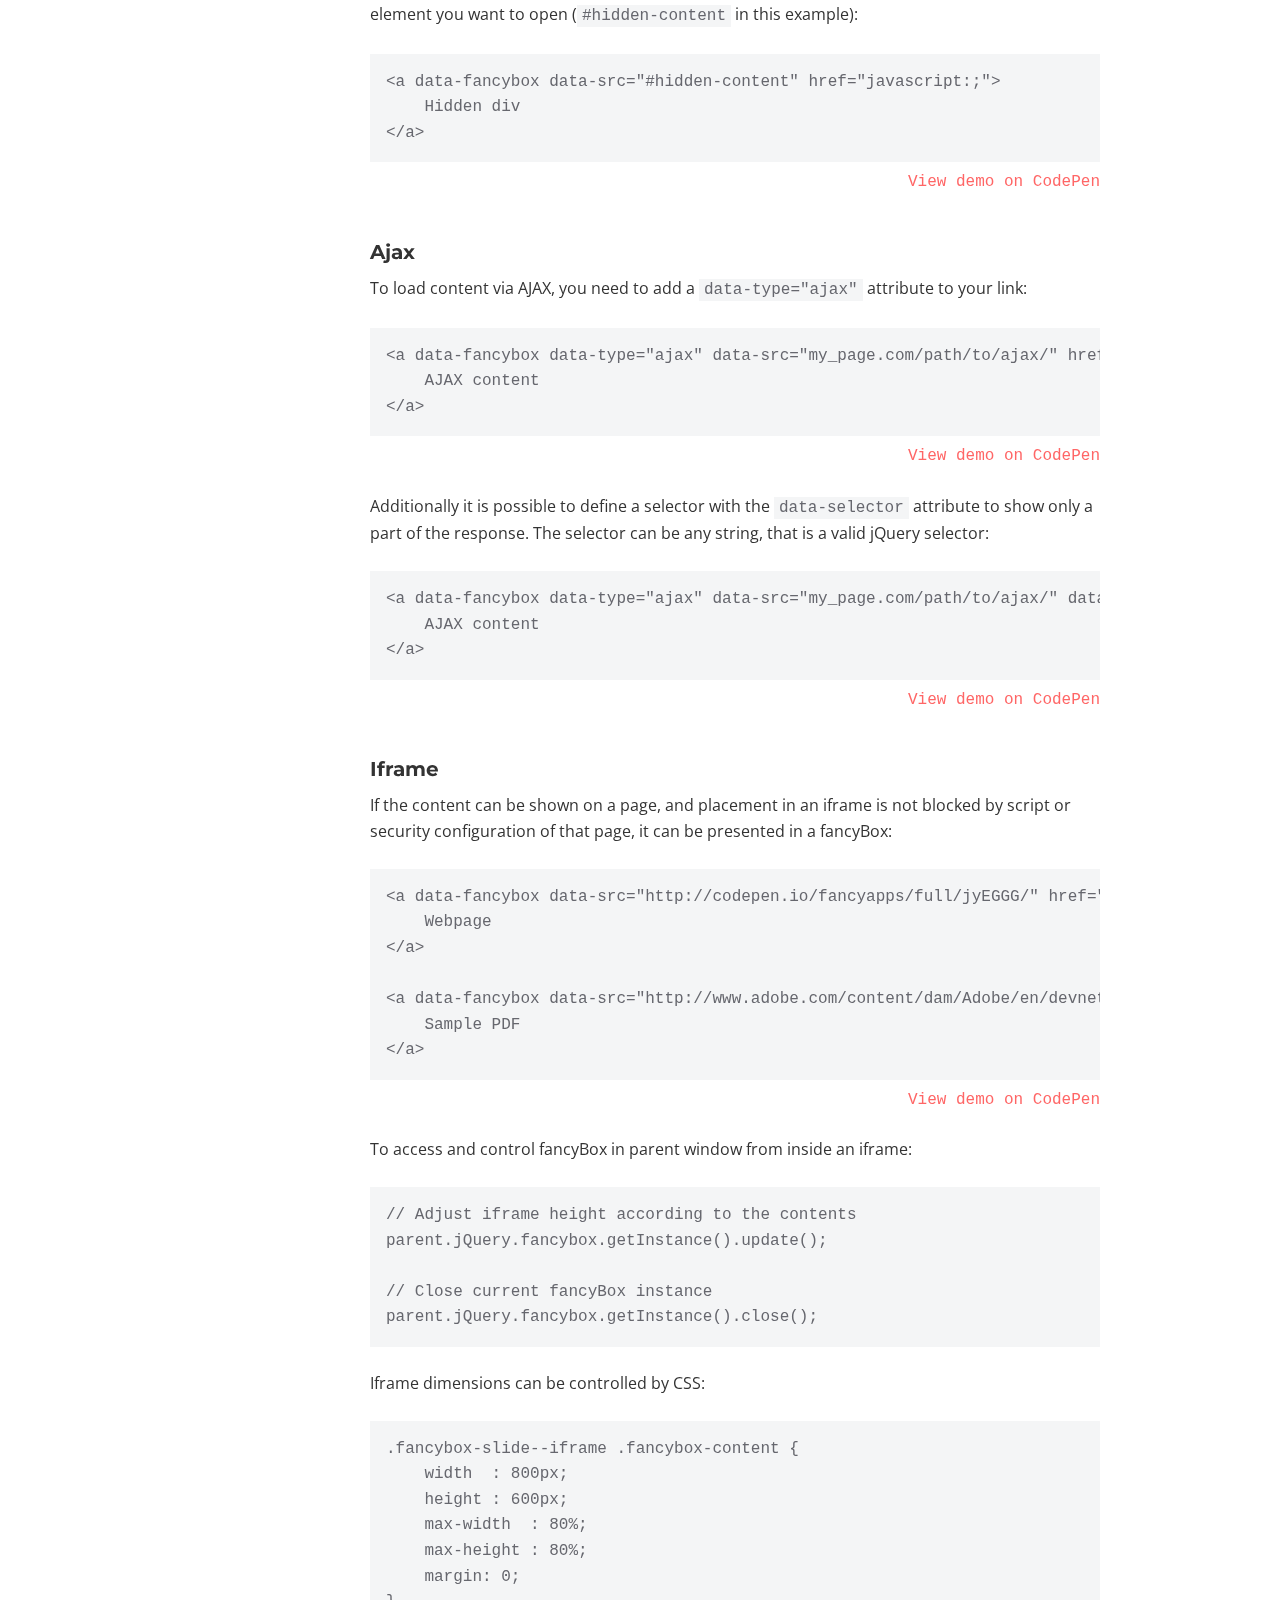
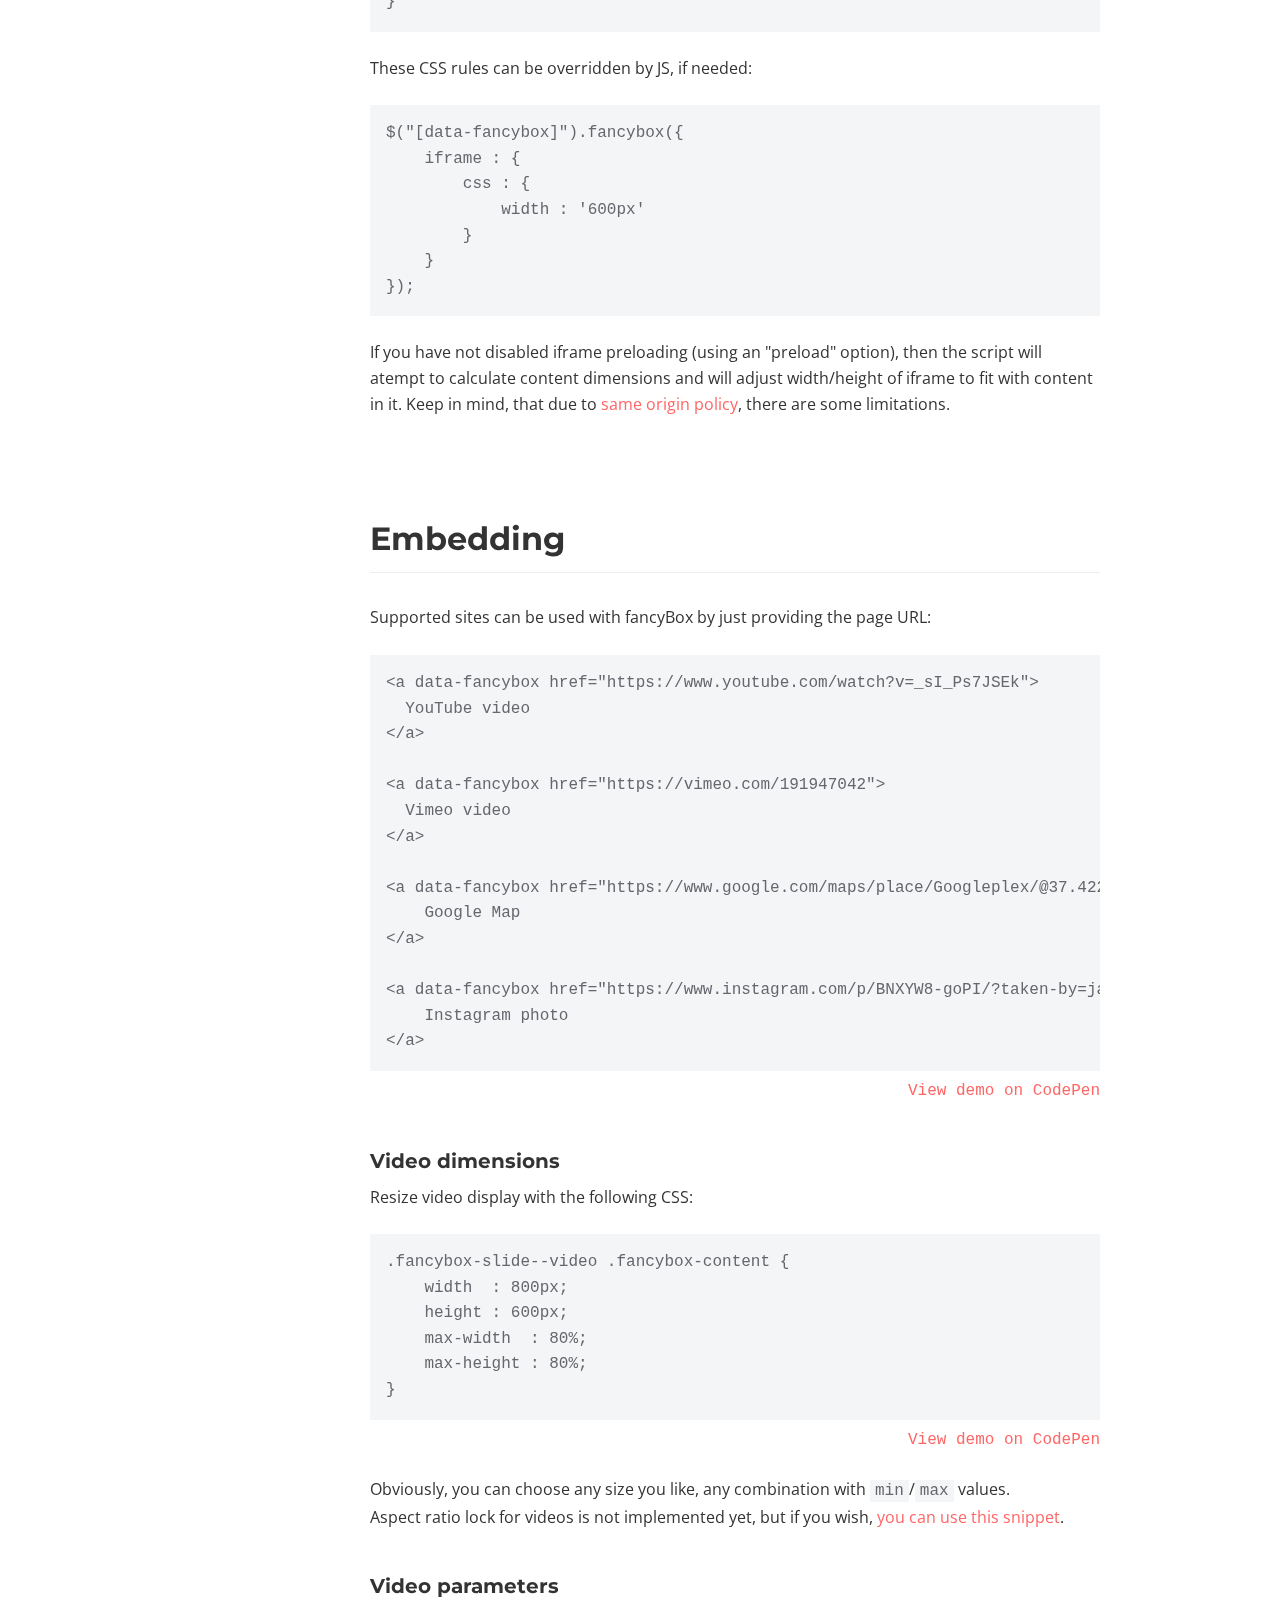
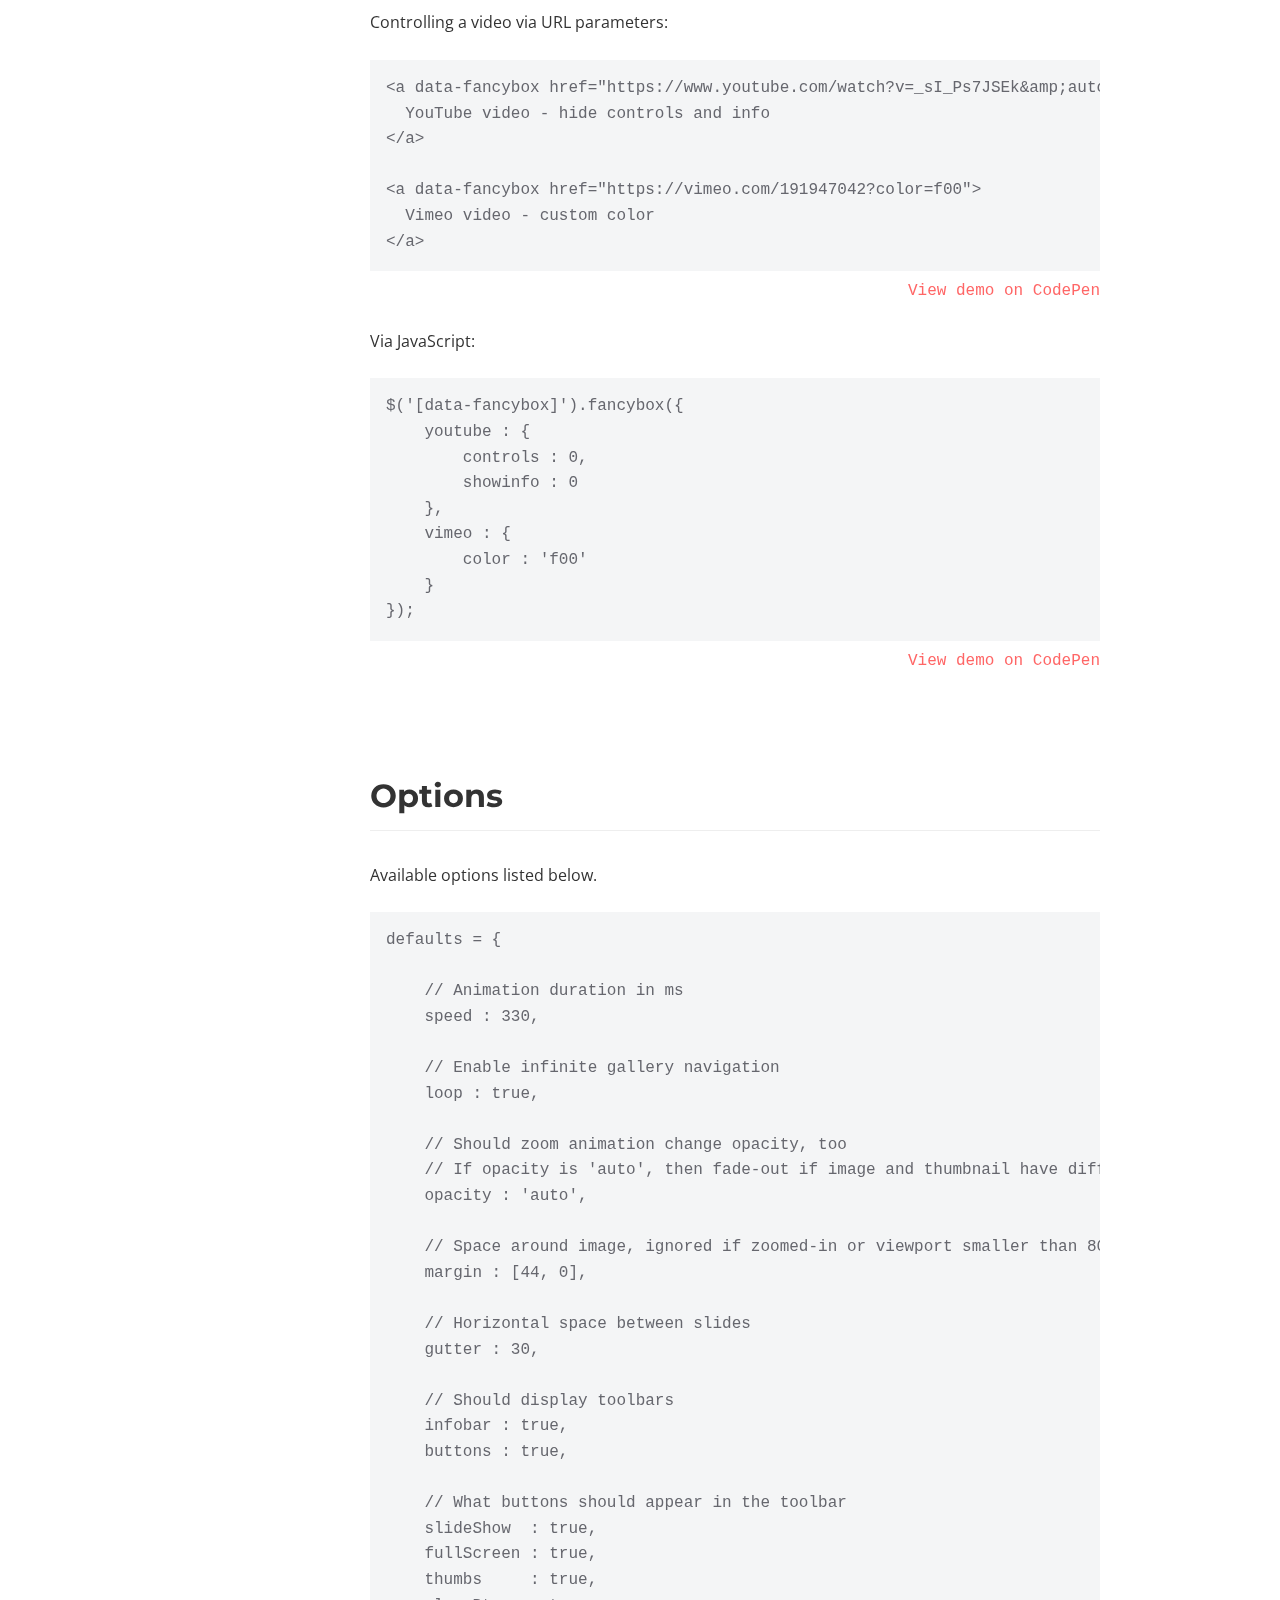
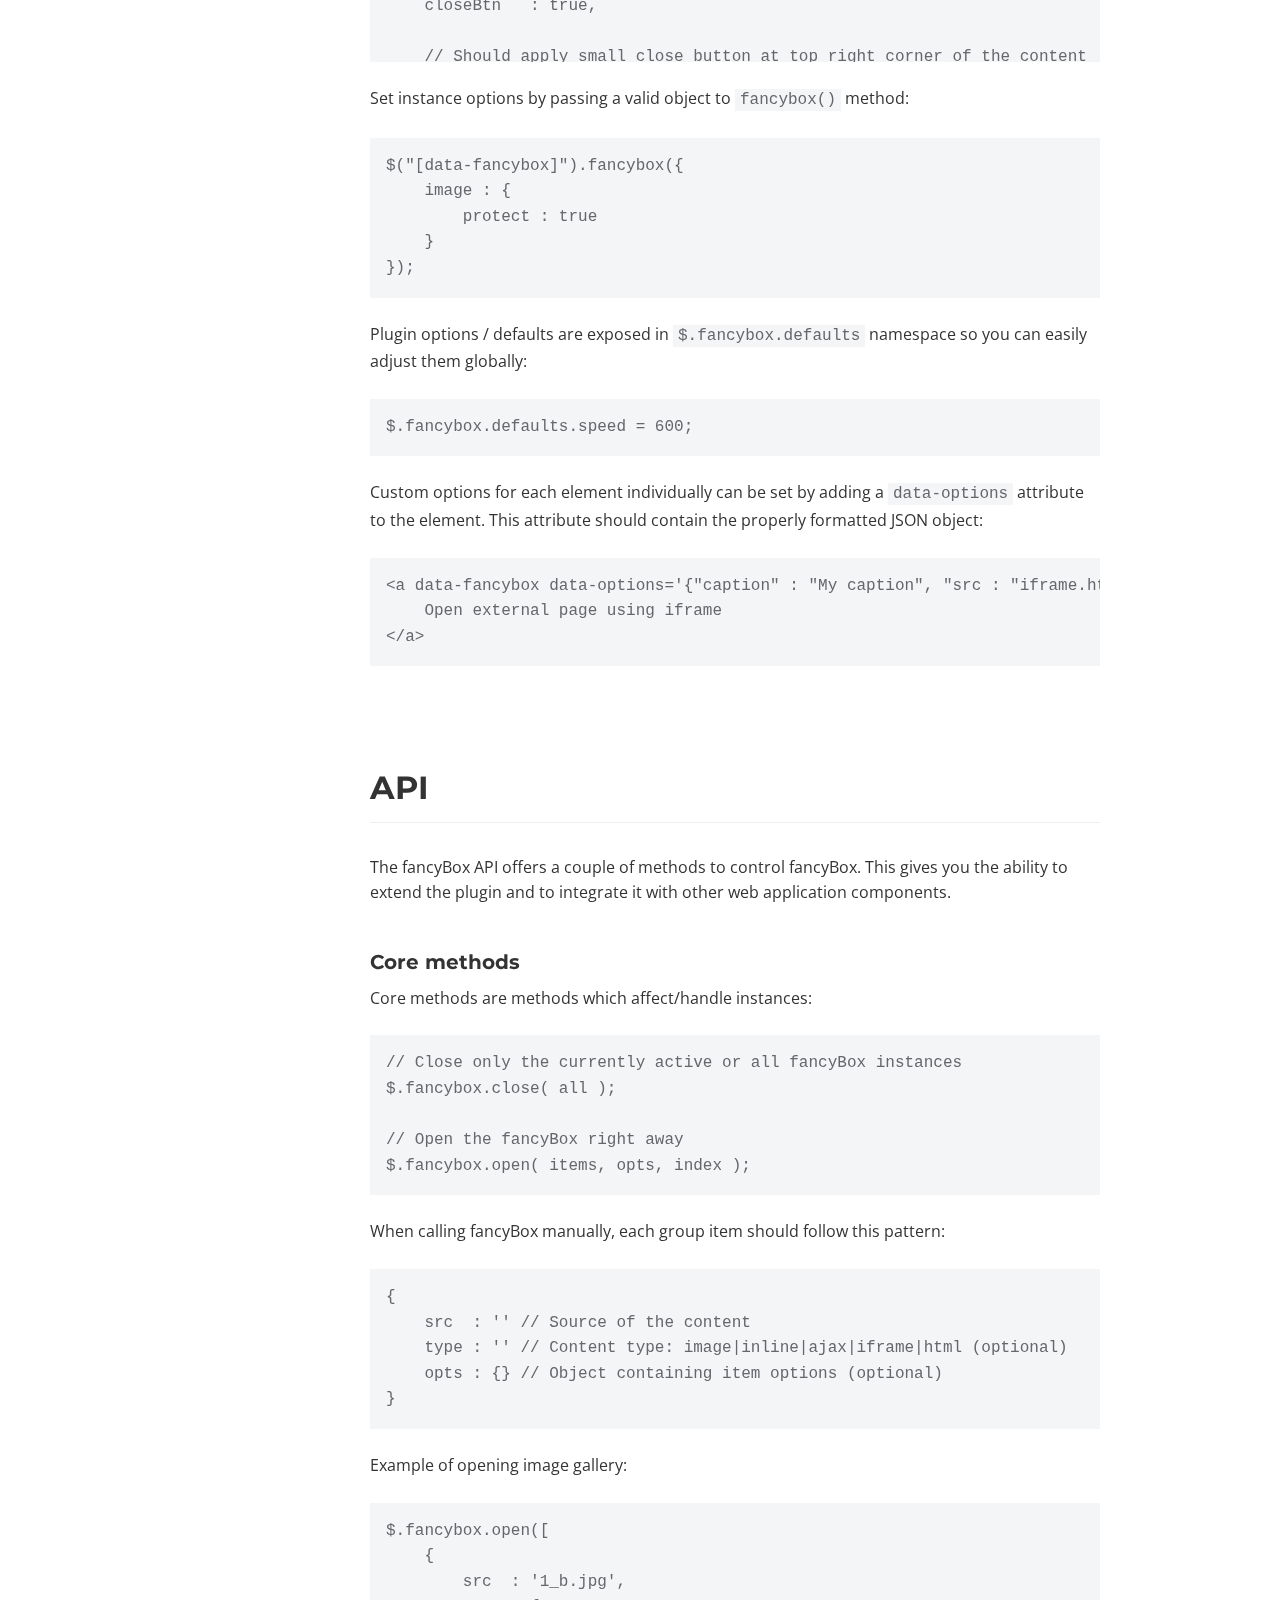
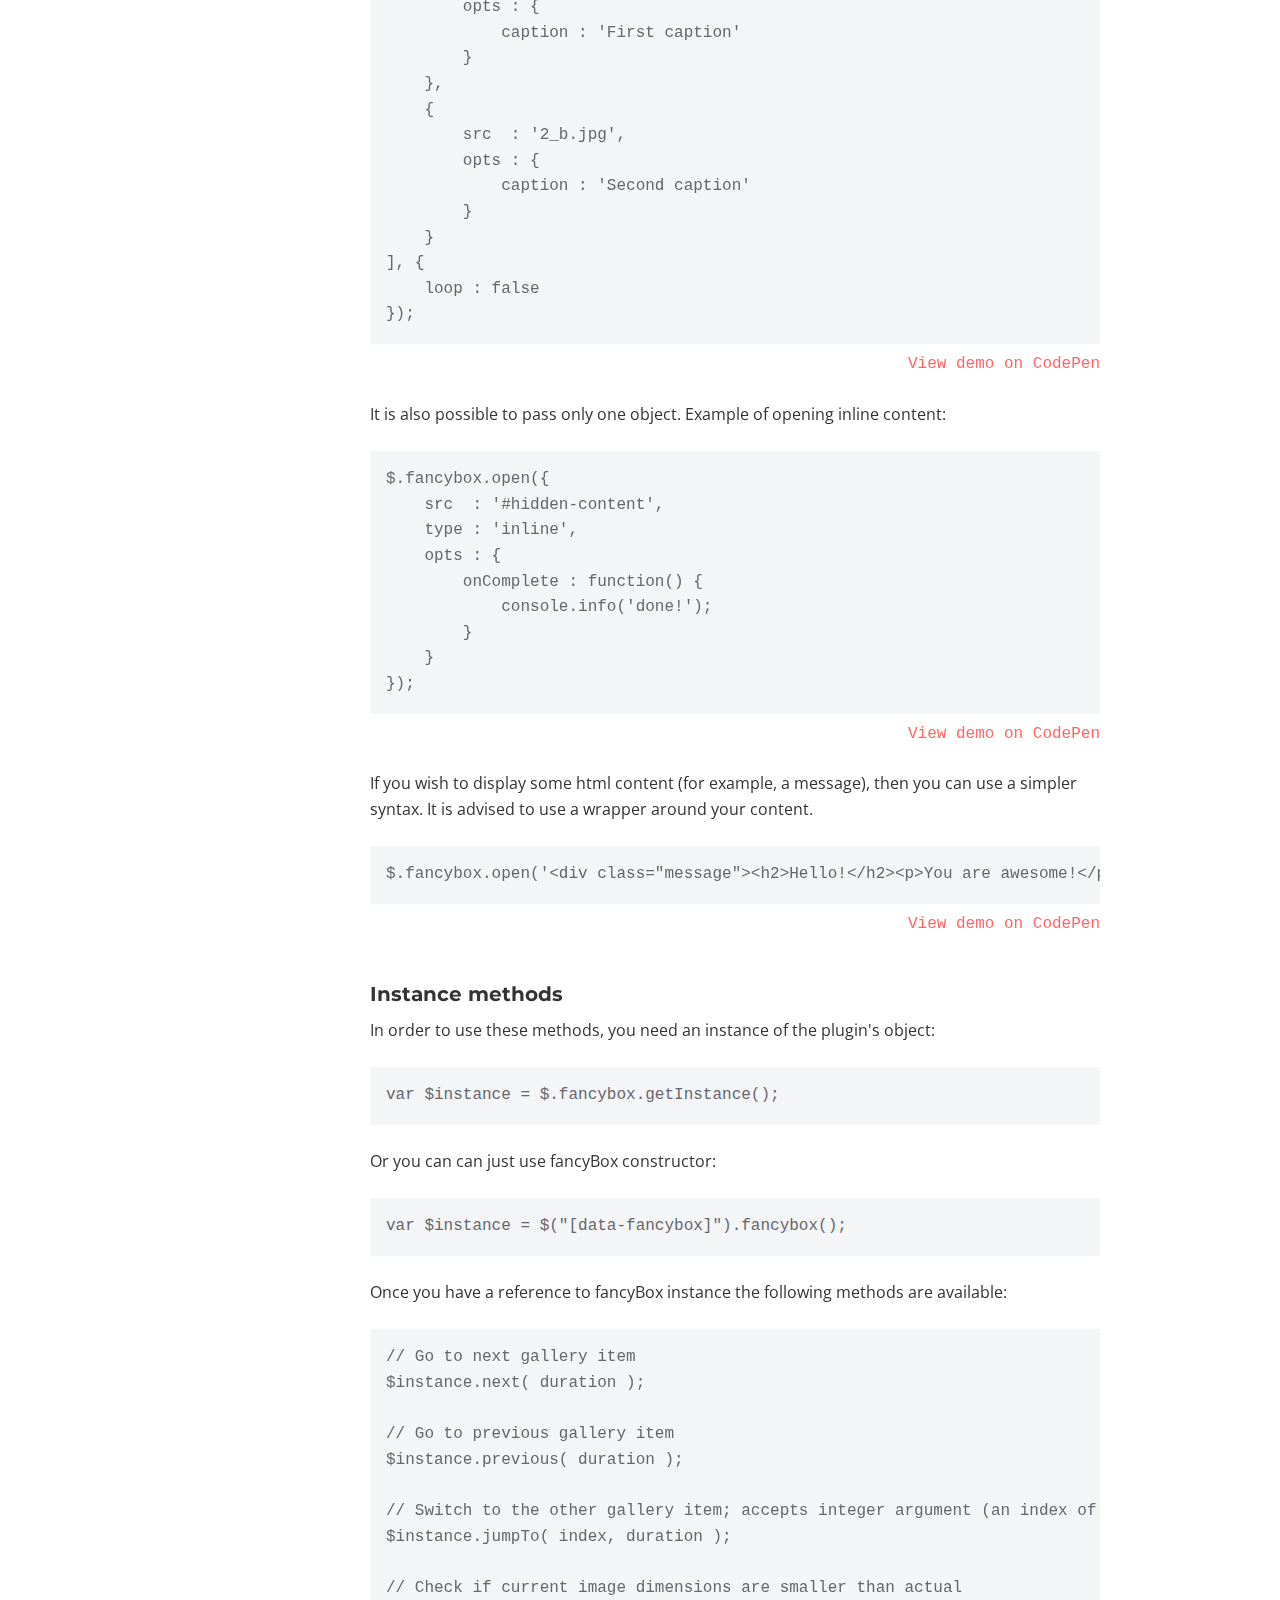
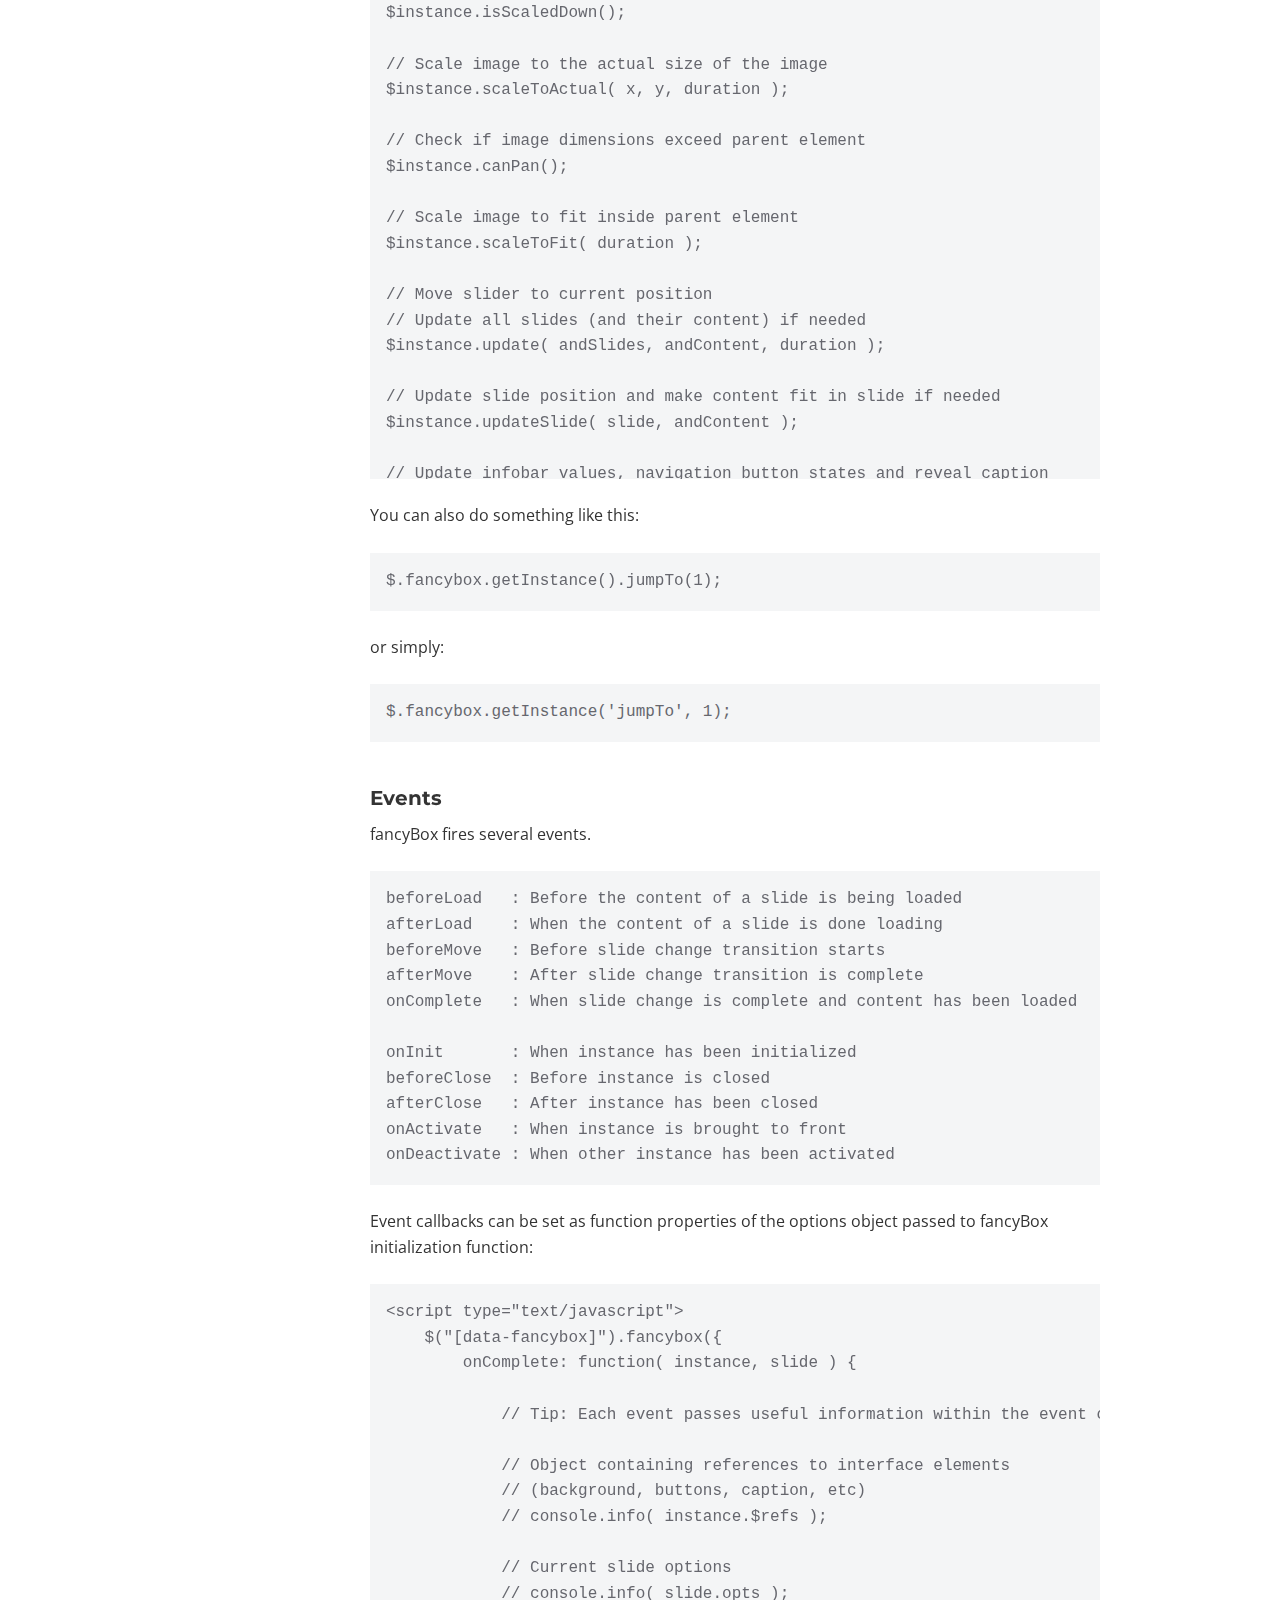
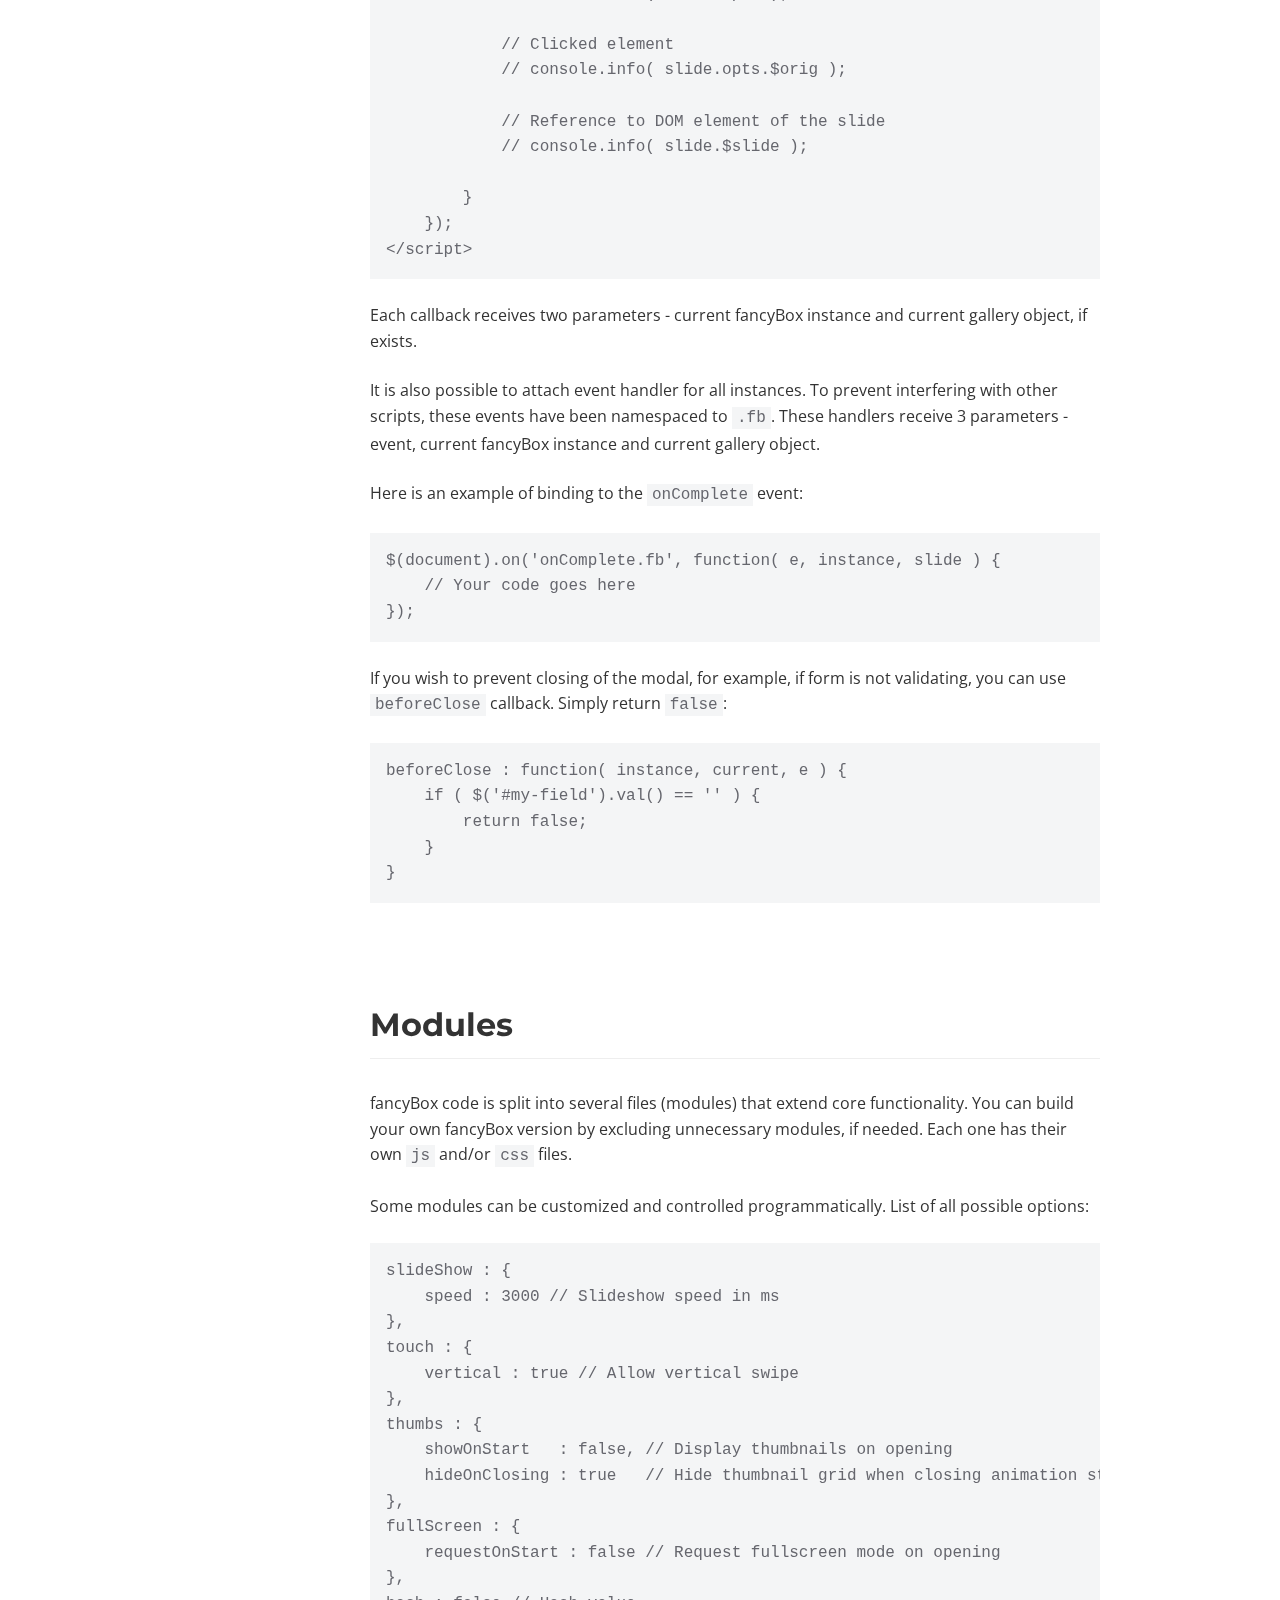
<file: static/vendor/fancybox/docs/index.html>
<!doctype html>
<html>
<head>
	<title>fancyBox - touch enabled, responsive and fully customizable lightbox script</title>

	<meta name="viewport" content="user-scalable=no, width=device-width, initial-scale=1.0, maximum-scale=1.0">
	<meta content="text/html;charset=utf-8" http-equiv="Content-Type">

	<link href="https://fonts.googleapis.com/css?family=Montserrat:400,700|Open+Sans:400,700" rel="stylesheet" />

	<script src="//code.jquery.com/jquery-3.1.1.min.js"></script>

	<style>
		/* Reset */

		html, body, div, span, applet, object, iframe, h1, h2, h3, h4, h5, h6, p, blockquote, pre, a, abbr, acronym, address, big, cite, code, del, dfn, em, img, ins, kbd, q, s, samp, small, strike, strong, sub, sup, tt, var, b, u, i, center, dl, dt, dd, ol, ul, li, fieldset, form, label, legend, table, caption, tbody, tfoot, thead, tr, th, td, article, aside, canvas, details, embed, figure, figcaption, footer, header, hgroup, menu, nav, output, ruby, section, summary, time, mark, audio, video {
			margin: 0;
			padding: 0;
			border: 0;
			font-size: 100%;
			font: inherit;
			vertical-align: baseline;
		}

		html {
		 	box-sizing: border-box;
		}

		*, *:before, *:after {
		 	box-sizing: inherit;
		}

		article, aside, details, figcaption, figure, footer, header, hgroup, menu, nav, section {
			display: block;
		}

		table {
			border-collapse: collapse;
			border-spacing: 0;
		}

		/* Common styling */

		body {
			-webkit-text-size-adjust: none;
			font-family: 'Open Sans', 'Helvetica Neue', Helvetica, Arial, sans-serif;
			font-size: 16px;
			line-height: 1.6;
			color: #333;
		}

		h1, h2, h3 {
			font-family: 'Montserrat', 'Helvetica Neue', Helvetica, Arial, sans-serif;
			font-weight: 700;
			color: #333;
		}

		a {
			color: #FF6666;
			text-decoration: none;
		}

		a:hover {
			text-decoration: underline;
		}

		a.active {
			font-weight: bold;
		}

		h1, h2, h3 {
		    font-family: 'Montserrat', sans-serif;
		    font-weight: 700;
		    color: #333;
		}

		h1 {
			font-size: 2.5em;
			font-weight: bold;
			letter-spacing: -1px;
		}

		h1 a:hover {
			text-decoration: none;
		}

		h2 {
			margin: 3em 0 1em 0;
			padding-bottom: 0.25em;
			font-size: 2em;
			border-bottom: 1px solid #eee;
		}

		h2:first-of-type {
			margin-top: 0;
		}

		h3 {
			margin-top: 2em;
			font-size: 1.25em;
		}

		b {
			font-weight: 700;
		}

		p {
			margin: 0.5em 0 1.5em 0;
		}

		p:last-child {
			margin-bottom: 0;
		}

		ul {
		    padding-left: 2em;
		    margin: 0.5em 0 1.5em 0;
		}

		pre, code, .demo {
			font-family: Consolas,"Liberation Mono",Courier,monospace;
		}

		pre, code {
			background: #F4F5F6;
			color: #66676E;
		}

		pre {
			padding: 1em;
			margin-bottom: 1.5em;
			overflow: auto;
			max-height: calc(100vh - 150px);
			-moz-tab-size: 4;
			tab-size: 4;
		}

		code {
			padding: 2px 5px;
		}

		pre code {
			padding: 0;
		}

		.demo {
			margin-top: -1em;
			text-align: right;
		}


		/* Layout */

		header {
			position: relative;
			padding: 6em 0 6em 0;
			margin-bottom: 3em;
			background: #FF6666;
			color: #fff;
			text-align: right;
		}

		header:before {
			content: '';
			position: absolute;
			left: 0;
			right: 0;
			top: 100%;
			height: 500px;
			background: #fff;
			-webkit-transform-origin: right;
			    -ms-transform-origin: right;
			       transform-origin: right;
			-webkit-transform: skewY(2deg);
			    -ms-transform: skewY(2deg);
			        transform: skewY(2deg);
		}

		.content {
			position: relative;
			max-width: 1020px;
			margin: 0 auto;
			padding: 0 50px;
		}

		section .content {
			padding-left: 240px;
		}

		footer .content {
			padding: 6em 50px 3em 240px;
		}

		aside {
			position: absolute;
			top: 0;
			left : 50px;
			width: 200px;
		}

		/* Header */

		header h1, header h1 a {
			color: #fff;
		}

		header ul {
			margin: 0;
			padding: 0;
			list-style: none;
		}

		header ul li {
			display: inline-block;
			margin-right: 0.5em;
		}

		header ul li a {
			font-size: 1.125em;
			color: #fff;
		}

		/* Sidebar */

		aside ul {
			position: relative;;
			top: 0;
			list-style: none;
			padding: 1.5em 0;
			margin: 0;
		}

		aside ul ul {
			padding: 0 0 0.5em 1.5em;
			font-size: 90%;
		}

		@media all and (max-width: 800px) {

			aside {
				position: relative;
				left: 0;
			}

			.content {
				padding: 0 25px;
			}

			section .content,
			footer .content {
				padding-left: 25px;
			}

		}

	</style>
</head>
<body>

	<header>
		<div class="content">
			<h1><a href="http://fancyapps.com/fancybox/3/">fancyBox3</a> Documentation</h1>

			<ul>
				<li><a href="http://fancyapps.com/fancybox/3/">Homepage</a></li>
				<li><a href="http://fancyapps.com/fancybox/3/docs/">Documentation</a></li>
				<li><a href="http://fancyapps.com/store/">Store</a></li>
				<li><a href="https://github.com/fancyapps/fancybox">Github</a></li>
			</ul>
		</div>
	</header>

	<section>
		<div class="content">

			<aside>
				<ul class="sticky">
					<li><a href="#setup">Setup</a></li>
					<li><a href="#usage">How to Use</a></li>
					<li>
						<a href="#media_types">Media types</a>

						<ul>
							<li><a href="#images">Images</a></li>
							<li><a href="#inline">Inline</a></li>
							<li><a href="#ajax">Ajax</a></li>
							<li><a href="#iframe">Iframe</a></li>
						</ul>
					</li>
					<li><a href="#embedding">Embedding</a></li>
					<li><a href="#options">Options</a></li>
					<li><a href="#api">Api</a></li>
					<li><a href="#modules">Modules</a></li>
					<li><a href="#faq">FAQ</a></li>
				</ul>
			</aside>

<!--

	Setup
	=====

-->
			<h2 id="setup">Setup</h2>

			<p>
				You can install fancyBox by linking <code>.css</code> and <code>.js</code> to your html file.

				Make sure you also load the jQuery library.
				Below is a basic HTML template to use as an example:
			</p>

			<pre>&lt;!DOCTYPE html&gt;
&lt;html&gt;
&lt;head&gt;
	&lt;meta charset=&quot;utf-8&quot;&gt;
	&lt;title&gt;My page&lt;/title&gt;

	&lt;!-- CSS --&gt;
	&lt;link rel=&quot;stylesheet&quot; type=&quot;text/css&quot; href=&quot;jquery.fancybox.min.css&quot;&gt;
&lt;/head&gt;
&lt;body&gt;

	&lt;!-- Your HTML content goes here --&gt;

	&lt;!-- JS --&gt;
	&lt;script src=&quot;//code.jquery.com/jquery-3.1.1.min.js&quot;&gt;&lt;/script&gt;
	&lt;script src=&quot;jquery.fancybox.min.js&quot;&gt;&lt;/script&gt;
&lt;/body&gt;
&lt;/html&gt;
</pre>

			<p><b>Tips</b>:</p>

			<ul>
				<li>Make sure you add the jQuery library first</li>
				<li>If you already have jQuery on your page, you shouldn't include it second time</li>
				<li>Do not include both fancybox.js and fancybox.min.js files</li>
			</ul>

			<h3>Downloading using Bower</h3>

			<p>
				You can install the latest version of fancyBox with the command:
			</p>


			<pre><code>bower install fancybox</code></pre>

			<p>
				This will install fancyBox to Bower's install directory, the default being <code>bower_components</code>. <br />
				Within <code>bower_components/fancybox/dist/</code> you will find an uncompressed release and a compressed release.
			</p>

			<h3>Using jQuery with a CDN</h3>
			
			<p>
				CDNJS CDN also host compressed and uncompressed versions of fancyBox - <br />
				<a href="https://cdnjs.com/libraries/fancybox/" target="_blank">https://cdnjs.com/libraries/fancybox/</a>

			</p>
<!--

	How To Use
	==========

-->
			<h2 id="usage">How to Use</h2>

			<p>
				There are a few ways you can use fancyBox.
			</p>


			<h3>Initialize with data attributes</h3>

			<p>
				The most basic way to use fancyBox is by adding the <code>data-fancybox</code> attribute to a link.
				A caption can be added using the <code>data-caption</code> attribute. Example:
			</p>

			<pre>&lt;a href="image.jpg" data-fancybox data-caption="My caption"&gt;
	&lt;img src="thumbnail.jpg" alt="" /&gt;
&lt;/a&gt;</pre>

			<p>
				If you have a group of items, you can use the same attribute <code>data-fancybox</code> value for each of them to create a gallery.
				Each group should have a unique value:
			</p>

			<pre>&lt;a href="image_1.jpg" data-fancybox="group" data-caption="Caption #1"&gt;
	&lt;img src="thumbnail_1.jpg" alt="" /&gt;
&lt;/a&gt;

&lt;a href="image_2.jpg" data-fancybox="group" data-caption="Caption #2"&gt;
	&lt;img src="thumbnail_2.jpg" alt="" /&gt;
&lt;/a&gt;
</pre>

			<p>
				<b>Tip</b>:

				fancyBox attempts to automatically detect the type of content based on the given url.

				If it cannot be detected, the type can also be set manually using <code>data-type</code> attribute:

				<pre>&lt;a href="images.php?id=123" data-type="image" data-caption="Caption"&gt;
	Show image
&lt;/a&gt;</pre>
			</p>



			<h3>Initialize with JavaScript</h3>

			<p>
				To bind fancyBox events on any element, select with a jQuery selector and call the <code>fancybox</code> method:
			</p>

			<pre><code>&lt;script type=&quot;text/javascript&quot;&gt;
	$(&quot;[data-fancybox]&quot;).fancybox({
		// Options will go here
	});
&lt;/script&gt;</code></pre>


			<h3>Manual calling of fancyBox</h3>

			<p>
				fancyBox can be activated at any point within Javascript and therefore does not necessarily need a trigger element.

				Example of displaying a simple message:
			</p>

			<pre><code>$.fancybox.open('&lt;div class=&quot;message&quot;&gt;&lt;h2&gt;Hello!&lt;/h2&gt;&lt;p&gt;You are awesome!&lt;/p&gt;&lt;/div&gt;');</code></pre>

			<p>
				See <a href="#api">API section</a> for more information.
			</p>

<!--

	Examples
	=========

-->
			<h2 id="media_types">Media types</h2>


			<h3 id="images">Images</h3>

			<p>
				The standard way of using fancyBox is with a number of thumbnail images that link to larger images:
			</p>

			<pre><code>&lt;a href="image.jpg" data-fancybox="images" data-caption="My caption"&gt;
	&lt;img src="thumbnail.jpg" alt="" /&gt;
&lt;/a&gt;</code></pre>

			<p class="demo">
				<a href="http://codepen.io/fancyapps/pen/jyEGGG/?editors=1000" target="_blank">View demo on CodePen</a>
			</p>

			<p>
				By default, fancyBox fully preloads an image before displaying it.
				You can choose to display the image right away.
				It will render and show the full size image while the data is being received.
				To do so, some attributes are necessary:
			</p>

			<ul>
				<li><code>data-width</code>  - the real width of the image</li>
				<li><code>data-height</code> - the real height of the image</li>
			</ul>

			<pre><code>&lt;a href=&quot;image.jpg&quot; data-fancybox=&quot;images&quot; data-width=&quot;2048&quot; data-height=&quot;1365&quot;&gt;
    &lt;img src=&quot;thumbnail.jpg&quot; /&gt;
&lt;/a&gt;</code></pre>
			<p class="demo">
				<a href="http://codepen.io/fancyapps/pen/wgBrXd?editors=1000" target="_blank">View demo on CodePen</a>
			</p>

			<p>
				fancyBox supports "scrset" so I can display different images based on viewport width. You can use this to improve download times for mobile users and over time save bandwidth.
				Example:
			</p>

			<pre><code>&lt;a href=&quot;medium.jpg&quot; data-fancybox=&quot;images&quot; data-srcset=&quot;large.jpg 1600w, medium.jpg 1200w, small.jpg 640w&quot;&gt;
	&lt;img src=&quot;thumbnail.jpg&quot; /&gt;
&lt;/a&gt;</code></pre>
			<p class="demo">
				<a href="https://codepen.io/fancyapps/pen/bqbpbO?editors=1000" target="_blank">View demo on CodePen</a>
			</p>

			<p>
				It is also possible to protect images from downloading by right-click.
				While this does not protect from truly determined users, it should discourage the vast majority from ripping off your files.
			</p>

			<pre><code>$('[data-fancybox]').fancybox({
	image : {
		protect: true
	}
});</code></pre>
			<p class="demo">
				<a href="http://codepen.io/fancyapps/pen/RKKqLx?editors=1010" target="_blank">View demo on CodePen</a>
			</p>


			<h3 id="inline">Inline</h3>

			<p>
				For your Inline HTML you have to place a DIV Container into the content of the page:
			</p>

			<pre><code>&lt;div style=&quot;display: none;&quot; id=&quot;hidden-content&quot;&gt;
	&lt;h2&gt;Hello&lt;/h2&gt;
	&lt;p&gt;You are awesome.&lt;/p&gt;
&lt;/div&gt;</code></pre>

			<p>
				And then simply create a link using <code>data-src</code> attribute that matches CSS id selector of the element you want to open (<code>#hidden-content</code> in this example):
			</p>

			<pre><code>&lt;a data-fancybox data-src=&quot;#hidden-content&quot; href=&quot;javascript:;&quot;&gt;
	Hidden div
&lt;/a&gt;</code></pre>
			<p class="demo">
				<a href="http://codepen.io/fancyapps/pen/MJYOOd?editors=1000" target="_blank">View demo on CodePen</a>
			</p>

			<h3 id="ajax">Ajax</h3>

			<p>
				To load content via AJAX, you need to add a <code>data-type="ajax"</code> attribute to your link:
			</p>

			<pre><code>&lt;a data-fancybox data-type=&quot;ajax&quot; data-src=&quot;my_page.com/path/to/ajax/&quot; href=&quot;javascript:;&quot;&gt;
	AJAX content
&lt;/a&gt;</code></pre>
			<p class="demo">
				<a href="http://codepen.io/fancyapps/pen/JEoOvK?editors=1100" target="_blank">View demo on CodePen</a>
			</p>

			<p>
				Additionally it is possible to define a selector with the <code>data-selector</code> attribute to show only a part of the response. The selector can be any string, that is a valid jQuery selector:
			</p>

			<pre><code>&lt;a data-fancybox data-type=&quot;ajax&quot; data-src=&quot;my_page.com/path/to/ajax/&quot; data-selector=&quot;#two&quot; href=&quot;javascript:;&quot;&gt;
	AJAX content
&lt;/a&gt;
</code></pre>
			<p class="demo">
				<a href="http://codepen.io/fancyapps/pen/MJwWKz?editors=1100" target="_blank">View demo on CodePen</a>
			</p>

			<h3 id="iframe">Iframe</h3>

			<p>
				If the content can be shown on a page, and placement in an iframe is not blocked by script or security configuration of that page,
				it can be presented in a fancyBox:
			</p>

			<pre><code>&lt;a data-fancybox data-src=&quot;http://codepen.io/fancyapps/full/jyEGGG/&quot; href=&quot;javascript:;&quot;&gt;
	Webpage
&lt;/a&gt;

&lt;a data-fancybox data-src=&quot;http://www.adobe.com/content/dam/Adobe/en/devnet/acrobat/pdfs/pdf_open_parameters.pdf&quot; href=&quot;javascript:;&quot;&gt;
	Sample PDF
&lt;/a&gt;
</code></pre>
			<p class="demo">
				<a href="http://codepen.io/fancyapps/pen/BpymvO?editors=1000" target="_blank">View demo on CodePen</a>
			</p>


			<p>
				To access and control fancyBox in parent window from inside an iframe:
			</p>

			<pre><code>// Adjust iframe height according to the contents
parent.jQuery.fancybox.getInstance().update();

// Close current fancyBox instance
parent.jQuery.fancybox.getInstance().close();</code></pre>


			<p>
				Iframe dimensions can be controlled by CSS:
			</p>

			<pre><code>.fancybox-slide--iframe .fancybox-content {
	width  : 800px;
	height : 600px;
	max-width  : 80%;
	max-height : 80%;
	margin: 0;
}</code></pre>


			<p>
				These CSS rules can be overridden by JS, if needed:
			</p>

			<pre><code>$(&quot;[data-fancybox]&quot;).fancybox({
	iframe : {
		css : {
			width : '600px'
		}
	}
});</code></pre>


			<p>
				If you have not disabled iframe preloading (using an "preload" option), then the script will atempt to
				calculate content dimensions and will adjust width/height of iframe to fit with content in it.
				Keep in mind, that due to <a href="https://en.wikipedia.org/wiki/Same-origin_policy" target="_blank">same origin policy</a>,
				there are some limitations.
			</p>

<!--

	Embedding
	=======

-->
			<h2 id="embedding">Embedding</h2>

			<p>
				Supported sites can be used with fancyBox by just providing the page URL:
			</p>

			<pre><code>&lt;a data-fancybox href="https://www.youtube.com/watch?v=_sI_Ps7JSEk"&gt;
  YouTube video
&lt;/a&gt;

&lt;a data-fancybox href="https://vimeo.com/191947042"&gt;
  Vimeo video
&lt;/a&gt;

&lt;a data-fancybox href=&quot;https://www.google.com/maps/place/Googleplex/@37.4220041,-122.0833494,17z/data=!4m5!3m4!1s0x0:0x6c296c66619367e0!8m2!3d37.4219998!4d-122.0840572&quot;&gt;
	Google Map
&lt;/a&gt;

&lt;a data-fancybox href=&quot;https://www.instagram.com/p/BNXYW8-goPI/?taken-by=jamesrelfdyer&quot; data-caption=&quot;&lt;span title=&amp;quot;Edited&amp;quot;&gt;balloon rides at dawn ✨🎈&lt;br&gt;was such a magical experience floating over napa valley as the golden light hit the hills.&lt;br&gt;&lt;a href=&amp;quot;https://www.instagram.com/jamesrelfdyer/&amp;quot;&gt;@jamesrelfdyer&lt;/a&gt;&lt;/span&gt;&quot;&gt;
	Instagram photo
&lt;/a&gt;</code></pre>
			<p class="demo">
				<a href="http://codepen.io/fancyapps/pen/LxEOwL?editors=1000" target="_blank">View demo on CodePen</a>
			</p>

			<h3>Video dimensions</h3>

			<p>
				Resize video display with the following CSS:
			</p>

			<pre><code>.fancybox-slide--video .fancybox-content {
	width  : 800px;
	height : 600px;
	max-width  : 80%;
	max-height : 80%;
}</code></pre>
			<p class="demo">
				<a href="http://codepen.io/fancyapps/pen/PWZrzw?editors=1100" target="_blank">View demo on CodePen</a>
			</p>

			<p>
				Obviously, you can choose any size you like, any combination with <code>min</code>/<code>max</code> values.
				<br />
				Aspect ratio lock for videos is not implemented yet, but if you wish, <a href="http://codepen.io/fancyapps/pen/dNzaQq?editors=1010" target="_blank">you can use this snippet</a>.
			</p>



			<h3>Video parameters</h3>

			<p>
				Controlling a video via URL parameters:
			</p>

			<pre><code>&lt;a data-fancybox href=&quot;https://www.youtube.com/watch?v=_sI_Ps7JSEk&amp;amp;autoplay=1&amp;amp;rel=0&amp;amp;controls=0&amp;amp;showinfo=0&quot;&gt;
  YouTube video - hide controls and info
&lt;/a&gt;

&lt;a data-fancybox href=&quot;https://vimeo.com/191947042?color=f00&quot;&gt;
  Vimeo video - custom color
&lt;/a&gt;</code></pre>
			<p class="demo">
				<a href="http://codepen.io/fancyapps/pen/mRVNyO?editors=1000" target="_blank">View demo on CodePen</a>
			</p>


			<p>
				Via JavaScript:
			</p>

			<pre><code>$('[data-fancybox]').fancybox({
	youtube : {
		controls : 0,
		showinfo : 0
	},
	vimeo : {
		color : 'f00'
	}
});</code></pre>
			<p class="demo">
				<a href="http://codepen.io/fancyapps/pen/Qdyeyr?editors=1010" target="_blank">View demo on CodePen</a>
			</p>

<!--

	Options
	=======

-->
			<h2 id="options">Options</h2>

			<p>
				Available options listed below.
			</p>

			<pre>defaults = {

	// Animation duration in ms
	speed : 330,

	// Enable infinite gallery navigation
	loop : true,

	// Should zoom animation change opacity, too
	// If opacity is 'auto', then fade-out if image and thumbnail have different aspect ratios
	opacity : 'auto',

	// Space around image, ignored if zoomed-in or viewport smaller than 800px
	margin : [44, 0],

	// Horizontal space between slides
	gutter : 30,

	// Should display toolbars
	infobar : true,
	buttons : true,

	// What buttons should appear in the toolbar
	slideShow  : true,
	fullScreen : true,
	thumbs     : true,
	closeBtn   : true,

	// Should apply small close button at top right corner of the content
	// If 'auto' - will be set for content having type 'html', 'inline' or 'ajax'
	smallBtn : 'auto',

	image : {

		// Wait for images to load before displaying
		// Requires predefined image dimensions
		// If 'auto' - will zoom in thumbnail if 'width' and 'height' attributes are found
		preload : &quot;auto&quot;,

		// Protect an image from downloading by right-click
		protect : false

	},

	ajax : {

		// Object containing settings for ajax request
		settings : {

			// This helps to indicate that request comes from the modal
			// Feel free to change naming
			data : {
				fancybox : true
			}
		}

	},

	iframe : {

		// Iframe template
		tpl : '&lt;iframe id=&quot;fancybox-frame{rnd}&quot; name=&quot;fancybox-frame{rnd}&quot; class=&quot;fancybox-iframe&quot; frameborder=&quot;0&quot; vspace=&quot;0&quot; hspace=&quot;0&quot; webkitAllowFullScreen mozallowfullscreen allowFullScreen allowtransparency=&quot;true&quot; src=&quot;&quot;&gt;&lt;/iframe&gt;',

		// Preload iframe before displaying it
		// This allows to calculate iframe content width and height
		// (note: Due to &quot;Same Origin Policy&quot;, you can't get cross domain data).
		preload : true,

		// Scrolling attribute for iframe tag
		scrolling : 'no',

		// Custom CSS styling for iframe wrapping element
		css : {}

	},

	// Custom CSS class for layout
	baseClass : '',

	// Custom CSS class for slide element
	slideClass : '',

	// Base template for layout
	baseTpl	: '&lt;div class=&quot;fancybox-container&quot; role=&quot;dialog&quot; tabindex=&quot;-1&quot;&gt;' +
			'&lt;div class=&quot;fancybox-bg&quot;&gt;&lt;/div&gt;' +
			'&lt;div class=&quot;fancybox-controls&quot;&gt;' +
				'&lt;div class=&quot;fancybox-infobar&quot;&gt;' +
					'&lt;button data-fancybox-previous class=&quot;fancybox-button fancybox-button--left&quot; title=&quot;Previous&quot;&gt;&lt;/button&gt;' +
					'&lt;div class=&quot;fancybox-infobar__body&quot;&gt;' +
						'&lt;span class=&quot;js-fancybox-index&quot;&gt;&lt;/span&gt;&amp;nbsp;/&amp;nbsp;&lt;span class=&quot;js-fancybox-count&quot;&gt;&lt;/span&gt;' +
					'&lt;/div&gt;' +
					'&lt;button data-fancybox-next class=&quot;fancybox-button fancybox-button--right&quot; title=&quot;Next&quot;&gt;&lt;/button&gt;' +
				'&lt;/div&gt;' +
				'&lt;div class=&quot;fancybox-buttons&quot;&gt;' +
					'&lt;button data-fancybox-close class=&quot;fancybox-button fancybox-button--close&quot; title=&quot;Close (Esc)&quot;&gt;&lt;/button&gt;' +
				'&lt;/div&gt;' +
			'&lt;/div&gt;' +
			'&lt;div class=&quot;fancybox-slider-wrap&quot;&gt;' +
				'&lt;div class=&quot;fancybox-slider&quot;&gt;&lt;/div&gt;' +
			'&lt;/div&gt;' +
			'&lt;div class=&quot;fancybox-caption-wrap&quot;&gt;&lt;div class=&quot;fancybox-caption&quot;&gt;&lt;/div&gt;&lt;/div&gt;' +
		'&lt;/div&gt;',

	// Loading indicator template
	spinnerTpl : '&lt;div class=&quot;fancybox-loading&quot;&gt;&lt;/div&gt;',

	// Error message template
	errorTpl : '&lt;div class=&quot;fancybox-error&quot;&gt;&lt;p&gt;The requested content cannot be loaded. &lt;br /&gt; Please try again later.&lt;p&gt;&lt;/div&gt;',

	// This will be appended to html content, if &quot;smallBtn&quot; option is not set to false
	closeTpl : '&lt;button data-fancybox-close class=&quot;fancybox-close-small&quot;&gt;&lt;/button&gt;',

	// Container is injected into this element
	parentEl : 'body',

	// Enable gestures (tap, zoom, pan and pinch)
	touch : true,

	// Enable keyboard navigation
	keyboard : true,

	// Try to focus on first focusable element after opening
	focus : true,

	// Close when clicked outside of the content
	closeClickOutside : true,

	// Callbacks; See Documentation/API/Events for description and samples
	beforeLoad	 : $.noop,
	afterLoad    : $.noop,
	beforeMove 	 : $.noop,
	afterMove    : $.noop,
	onComplete	 : $.noop,

	onInit       : $.noop,
	beforeClose	 : $.noop,
	afterClose	 : $.noop,
	onActivate   : $.noop,
	onDeactivate : $.noop
}
</pre>


				<p>
					Set instance options by passing a valid object to <code>fancybox()</code> method:
				</p>

				<pre><code>$(&quot;[data-fancybox]&quot;).fancybox({
	image : {
		protect : true
	}
});</code></pre>


				<p>
					Plugin options / defaults are exposed in <code>$.fancybox.defaults</code> namespace so you can easily adjust them globally:

				</p>

				<pre><code>$.fancybox.defaults.speed = 600;</code></pre>

				<p>
					Custom options for each element individually can be set by adding a <code>data-options</code>
					attribute to the element.

					This attribute should contain the properly formatted JSON object:
				</p>

				<pre><code>&lt;a data-fancybox data-options='{&quot;caption&quot; : &quot;My caption&quot;, &quot;src : &quot;iframe.html&quot;}' href=&quot;javascript:;&quot;&gt;
	Open external page using iframe
&lt;/a&gt;</code></pre>



<!--

API
===

-->
				<h2 id="api">API</h2>

				<p>
					The fancyBox API offers a couple of methods to control fancyBox.

					This gives you the ability to extend the plugin and to integrate it with other web application components.
				</p>

				<h3 id="core_methods">Core methods</h3>

				<p>
					Core methods are methods which affect/handle instances:
				</p>


				<pre><code>// Close only the currently active or all fancyBox instances
$.fancybox.close( all );

// Open the fancyBox right away
$.fancybox.open( items, opts, index );
</code></pre>


				<p>
					When calling fancyBox manually, each group item should follow this pattern:
				</p>

				<pre><code>{
	src  : '' // Source of the content
	type : '' // Content type: image|inline|ajax|iframe|html (optional)
	opts : {} // Object containing item options (optional)
}
</code></pre>


				<p>
					Example of opening image gallery:
				</p>

				<pre><code>$.fancybox.open([
	{
		src  : '1_b.jpg',
		opts : {
			caption : 'First caption'
		}
	},
	{
		src  : '2_b.jpg',
		opts : {
			caption : 'Second caption'
		}
	}
], {
	loop : false
});</code></pre>
				<p class="demo">
					<a href="http://codepen.io/fancyapps/pen/wgZXzz?editors=1010" target="_blank">View demo on CodePen</a>
				</p>

				<p>
					It is also possible to pass only one object. Example of opening inline content:
				</p>

				<pre><code>$.fancybox.open({
	src  : '#hidden-content',
	type : 'inline',
	opts : {
		onComplete : function() {
			console.info('done!');
		}
	}
});
</code></pre>
				<p class="demo">
					<a href="http://codepen.io/fancyapps/pen/JEVLgN?editors=1010" target="_blank">View demo on CodePen</a>
				</p>

				<p>
					If you wish to display some html content (for example, a message), then you can use a simpler syntax.
					It is advised to use a wrapper around your content.
				</p>

				<pre><code>$.fancybox.open('&lt;div class=&quot;message&quot;&gt;&lt;h2&gt;Hello!&lt;/h2&gt;&lt;p&gt;You are awesome!&lt;/p&gt;&lt;/div&gt;');</code></pre>
				<p class="demo">
					<a href="http://codepen.io/fancyapps/pen/VPNBaK" target="_blank">View demo on CodePen</a>
				</p>



				<h3 id="instance_methods">Instance methods</h3>

				<p>
					In order to use these methods, you need an instance of the plugin's object:
				</p>

				<pre><code>var $instance = $.fancybox.getInstance();</code></pre>

				<p>
					Or you can can just use fancyBox constructor:
				</p>

				<pre><code>var $instance = $(&quot;[data-fancybox]&quot;).fancybox();</code></pre>

				<p>
					Once you have a reference to fancyBox instance the following methods are available:
				</p>


				<pre><code>// Go to next gallery item
$instance.next( duration );

// Go to previous gallery item
$instance.previous( duration );

// Switch to the other gallery item; accepts integer argument (an index of the desired item)
$instance.jumpTo( index, duration );

// Check if current image dimensions are smaller than actual
$instance.isScaledDown();

// Scale image to the actual size of the image
$instance.scaleToActual( x, y, duration );

// Check if image dimensions exceed parent element
$instance.canPan();

// Scale image to fit inside parent element
$instance.scaleToFit( duration );

// Move slider to current position
// Update all slides (and their content) if needed
$instance.update( andSlides, andContent, duration );

// Update slide position and make content fit in slide if needed
$instance.updateSlide( slide, andContent );

// Update infobar values, navigation button states and reveal caption
$instance.updateControls( force );

// Load custom content into the slide
$instance.setContent( slide, content );

// Try to find and focus on the first focusable element
$instance.focus();

// Activates current instance, brings it to the front
$instance.activate();

// Close instance
$instance.close();
</code></pre>


				<p>
					You can also do something like this:
				</p>

				<pre><code>$.fancybox.getInstance().jumpTo(1);</code></pre>

				<p>
					or simply:
				</p>

				<pre><code>$.fancybox.getInstance('jumpTo', 1);</code></pre>




				<h3 id="events">Events</h3>

				<p>
					fancyBox fires several events.
				</p>

				<pre><code>beforeLoad	 : Before the content of a slide is being loaded
afterLoad    : When the content of a slide is done loading
beforeMove 	 : Before slide change transition starts
afterMove    : After slide change transition is complete
onComplete	 : When slide change is complete and content has been loaded

onInit	 	 : When instance has been initialized
beforeClose	 : Before instance is closed
afterClose	 : After instance has been closed
onActivate   : When instance is brought to front
onDeactivate : When other instance has been activated
</code></pre>


				<p>
					Event callbacks can be set as function properties of the options object passed to fancyBox initialization function:
				</p>

				<pre><code>&lt;script type=&quot;text/javascript&quot;&gt;
	$(&quot;[data-fancybox]&quot;).fancybox({
		onComplete: function( instance, slide ) {

			// Tip: Each event passes useful information within the event object:

			// Object containing references to interface elements
			// (background, buttons, caption, etc)
			// console.info( instance.$refs );

			// Current slide options
			// console.info( slide.opts );

			// Clicked element
			// console.info( slide.opts.$orig );

			// Reference to DOM element of the slide
			// console.info( slide.$slide );

		}
	});
&lt;/script&gt;</code></pre>

				<p>
					Each callback receives two parameters - current fancyBox instance and current gallery object, if exists.
				</p>

				<p>
					It is also possible to attach event handler for all instances.
					To prevent interfering with other scripts, these events have been namespaced to <code>.fb</code>.
					These handlers receive 3 parameters - event, current fancyBox instance and current gallery object.
				</p>
				<p>
					Here is an example of binding to the <code>onComplete</code> event:
				</p>

				<pre><code>$(document).on('onComplete.fb', function( e, instance, slide ) {
	// Your code goes here
});</code></pre>


				<p>
					If you wish to prevent closing of the modal, for example, if form is not validating, you can use <code>beforeClose</code>
					callback. Simply return <code>false</code>:
				</p>

				<pre><code>beforeClose : function( instance, current, e ) {
	if ( $('#my-field').val() == '' ) {
		return false;
	}
}
</code></pre>

				<h2 id="modules">Modules</h2>

				<p>
					fancyBox code is split into several files (modules) that extend core functionality.
					You can build your own fancyBox version by excluding unnecessary modules, if needed.
					Each one has their own <code>js</code> and/or <code>css</code> files.
				</p>

				<p>
					Some modules can be customized and controlled programmatically.
					List of all possible options:
				</p>

				<pre><code>slideShow : {
	speed : 3000 // Slideshow speed in ms
},
touch : {
	vertical : true // Allow vertical swipe
},
thumbs : {
	showOnStart   : false, // Display thumbnails on opening
	hideOnClosing : true   // Hide thumbnail grid when closing animation starts
},
fullScreen : {
	requestOnStart : false // Request fullscreen mode on opening
},
hash : false // Hash value</code></pre>

				<p>
					Example (show thumbnails on start):
				</p>

				<pre><code>$('[data-fancybox="images"]').fancybox({
	thumbs : {
		showOnStart : true
	}
})</code></pre>
				<p class="demo">
					<a href="https://codepen.io/fancyapps/pen/RKKVVa?editors=1010" target="_blank">View demo on CodePen</a>
				</p>

				<p>
					If you would inspect fancyBox instance object, you would find keys that names ar captialized - these are references for each module object.
					Also, you would notice that fancyBox uses common naming convention to prefix jQuery objects with <code>$</code>.
				</p>

				<p>
					This is how you, for example, can access thumbnail grid element:
				</p>

				<pre><code>$.fancybox.getInstance().Thumbs.$grid</code></pre>

				<p>
					This example shows how to call method that toggles thumbnails:
				</p>

				<pre><code>$.fancybox.getInstance().Thumbs.toggle();</code></pre>

				<p>
					List of available methods:
				</p>

				<pre><code>Thumbs.focus()
Thumbs.close();
Thumbs.update();
Thumbs.hide();
Thumbs.show();
Thumbs.toggle();

FullScreen.request( elem );
FullScreen.exit();
FullScreen.toggle( elem );
FullScreen.isFullscreen();
FullScreen.enabled();

SlideShow.start();
SlideShow.stop();
SlideShow.toggle();
</code></pre>

				<p>
					If you wish to disable hash module, use this snippet (after including JS file):
				</p>

				<pre><code>$.fancybox.defaults.hash = false;</code></pre>

<!--

FAQ
===

-->
				<h2 id="faq">FAQ</h2>

				<h3>Opening/closing causes fixed element to jump</h3>

				<p>
					Simply add <code>compensate-for-scrollbar</code> CSS class to your fixed positioned elements.
					Example of using Bootstrap navbar component:
				</p>

				<pre><code>&lt;nav class=&quot;navbar navbar-inverse navbar-fixed-top compensate-for-scrollbar&quot;&gt;
	&lt;div class=&quot;container&quot;&gt;
		..
	&lt;/div&gt;
&lt;/nav&gt;</code></pre>

				<p>
					The script measures width of the scrollbar and creates <code>compensate-for-scrollbar</code> CSS class
					that uses this value for <code>margin-right</code> property.
					Therefore, if your element has <code>width:100%</code>, you should positon it using <code>left</code> and <code>right</code> properties instead. Example:
				</p>

				<pre><code>.navbar {
	position: fixed;
	top: 0;
	left: 0;
	right: 0;
}</code></pre>

				<h3>How to customize caption</h3>

				<p>
					You can use <code>caption</code> option that accepts a function and is called for each group element. Example of appending image download link:
				</p>

				<pre><code>$( '[data-fancybox]' ).fancybox({
	caption : function( instance, item ) {
		var caption, link;

		if ( item.type === 'image' ) {
			caption = $(this).data('caption');
			link    = '&lt;a href=&quot;' + item.src + '&quot;&gt;Download image&lt;/a&gt;';

			return (caption ? caption + '&lt;br /&gt;' : '') + link;
		}
	}
});</code></pre>
				<p class="demo">
					<a href="http://codepen.io/fancyapps/pen/ygeYGx?editors=1010" target="_blank">View demo on CodePen</a>
				</p>


				<p>
					Inside <code>caption</code> method, <code>this</code> refers to the clicked element. Example of using different source for caption:
				</p>

				<pre><code>$( '[data-fancybox]' ).fancybox({
	caption : function( instance, item ) {
		return $(this).find('figcaption').html();
	}
});</code></pre>
				<p class="demo">
					<a href="https://codepen.io/fancyapps/pen/bgEQXo?editors=1010" target="_blank">View demo on CodePen</a>
				</p>


				<h3>How to create custom button in the toolbar</h3>

				<p>
					Example of using callback to access toolbar element and append custom button:
				</p>

				<pre><code>$( '[data-fancybox]' ).fancybox({
	onInit : function( instance ) {
		instance.$refs.downloadButton = $('&lt;a class=&quot;fancybox-button fancybox-download&quot;&gt;&lt;/a&gt;')
			.appendTo( instance.$refs.buttons );
	},
	beforeMove: function( instance, current ) {
		instance.$refs.downloadButton.attr('href', current.src);
	}
});

</code></pre>

				<p class="demo">
					<a href="http://codepen.io/fancyapps/pen/dNGapJ" target="_blank">View demo on CodePen</a>
				</p>

				<h3>How to reposition thumbnail grid</h3>

				<p>
					There is currenty no JS option to change thumbnail grid position.
					But fancyBox is designed so that you can use CSS to change position or dimension for each block
					(e.g., content area, caption or thumbnail grid).
					This gives you freedom to completely change the look and feel of the modal window, if needed.
					<a href="http://codepen.io/fancyapps/pen/vgRajd" target="_blank">View demo on CodePen</a>
				</p>

			</div>


		</div>
	</section>

	<footer>
		<div class="content">
			<p>
				<a href="javascript:;" onClick="javascript:$('html, body').animate({ scrollTop: 0 }, 0);return false;">Back to Top</a>
			</p>
		</div>
	</footer>
	<script>

		/* Sticky nvigation */

		var sticky = {
			$sticky      : $( '.sticky' ),
			offsets      : [],
			targets      : [],
			stickyTop    : null,

			set : function() {
				var self = this;

				self.offsets = [];
				self.targets = [];

				// Get current top position of sticky element

				self.stickyTop = self.$sticky.css( 'position', 'relative' ).offset().top;

				// Cache all targets and their top positions

				self.$sticky.find( 'a' ).map(function () {
					var $el		= $( this ),
						href	= $el.data('target') || $el.attr( 'href' ),
						$href	= /^#./.test(href) && $( href );

					return $href && $href.length && $href.is( ':visible' ) ? [ [ Math.floor( $href.offset().top - parseInt( $href.css('margin-top') ) ), href ] ] : null;
				})
				.sort(function (a, b) { return a[0] - b[0] })
				.each(function () {
					self.offsets.push( this[ 0 ] );
					self.targets.push( this[ 1 ] );
				});

			},

			update : function() {
				var self = this;

				var windowTop       = Math.floor( $(window).scrollTop() );
				var $stickyLinks    = self.$sticky.find( 'a' ).removeClass( 'active' );
				var stickyPosition  = 'fixed';
				var currentIndex    = 0;

				// Toggle fixed position depending on visibility

				if ( $(window).width() < 800 || self.stickyTop > windowTop ) {
					stickyPosition = 'relative';

				} else {

					for ( var i = self.offsets.length; i--; ) {
						if ( windowTop >= self.offsets[ i ] && ( self.offsets[ i + 1 ] === undefined || windowTop <= self.offsets[ i + 1 ]) ) {
							currentIndex = i;

							break;
						}
					}

				}

				self.$sticky.css( 'position', stickyPosition );

				$stickyLinks.eq( currentIndex ).addClass( 'active' );

			},

			init : function() {
				var self = this;

				$(window).on('resize', function() {

					self.set();

					self.update();

				});

				$(window).on('scroll', function() {

					self.update();

				});

				self.set();

				self.update();

			}
		}

		sticky.init();

	</script>
</body>
</html>
</file>
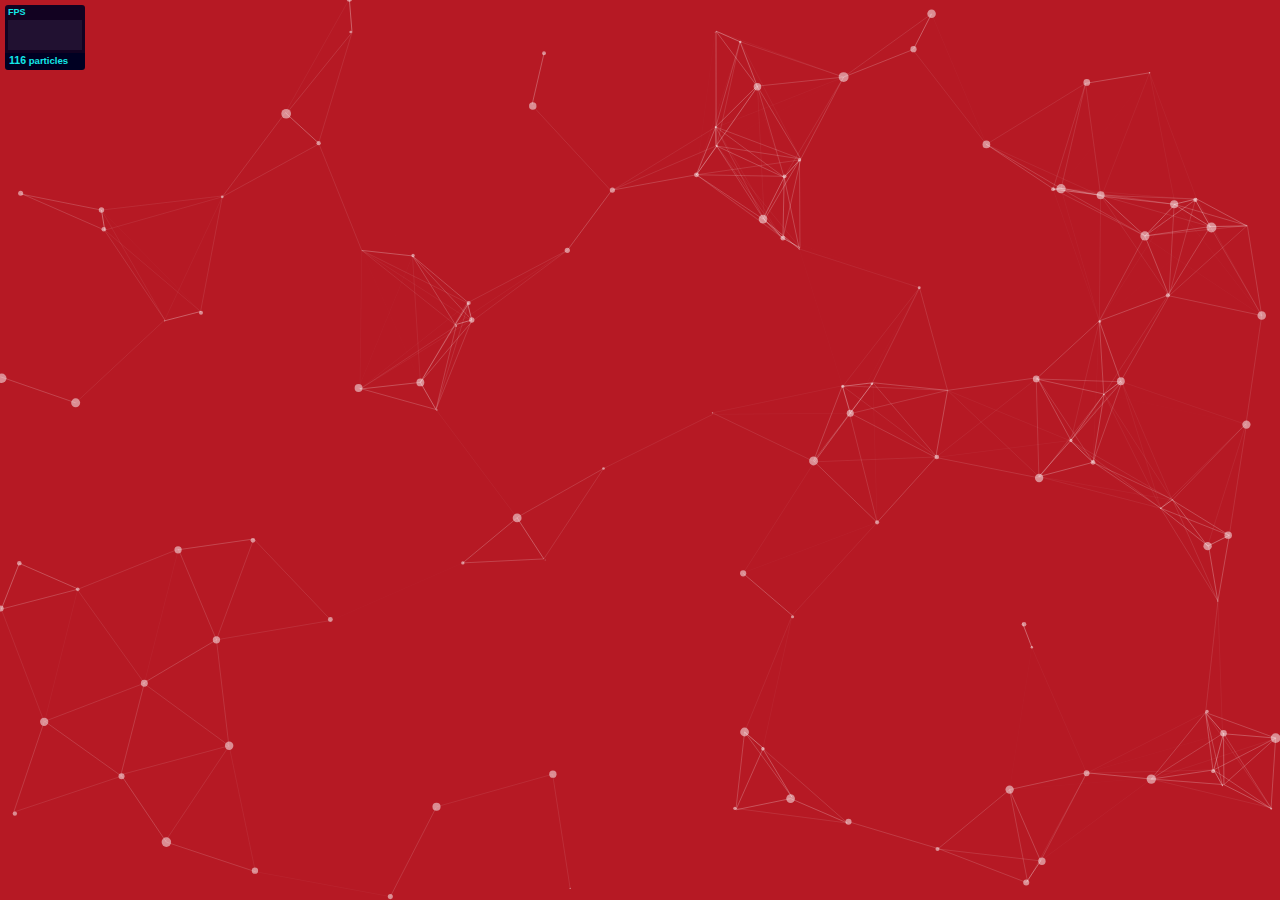
<file: static/vendor/particles.js-master/demo/index.html>
<!DOCTYPE html>
<html lang="en">
<head>
  <meta charset="utf-8">
  <title>particles.js</title>
  <meta name="description" content="particles.js is a lightweight JavaScript library for creating particles.">
  <meta name="author" content="Vincent Garreau" />
  <meta name="viewport" content="width=device-width, initial-scale=1.0, minimum-scale=1.0, maximum-scale=1.0, user-scalable=no">
  <link rel="stylesheet" media="screen" href="css/style.css">
</head>
<body>

<!-- count particles -->
<div class="count-particles">
  <span class="js-count-particles">--</span> particles
</div>

<!-- particles.js container -->
<div id="particles-js"></div>

<!-- scripts -->
<script src="../particles.js"></script>
<script src="js/app.js"></script>

<!-- stats.js -->
<script src="js/lib/stats.js"></script>
<script>
  var count_particles, stats, update;
  stats = new Stats;
  stats.setMode(0);
  stats.domElement.style.position = 'absolute';
  stats.domElement.style.left = '0px';
  stats.domElement.style.top = '0px';
  document.body.appendChild(stats.domElement);
  count_particles = document.querySelector('.js-count-particles');
  update = function() {
    stats.begin();
    stats.end();
    if (window.pJSDom[0].pJS.particles && window.pJSDom[0].pJS.particles.array) {
      count_particles.innerText = window.pJSDom[0].pJS.particles.array.length;
    }
    requestAnimationFrame(update);
  };
  requestAnimationFrame(update);
</script>

</body>
</html>
</file>
<file: Gullu - Agency &  Startup HTML Template/main-file/gullu/css/style.css>
/* CSS Document */

/* 
    Created on   : 24/09/2017.
    Theme Name   : Gullu.
    Description  : Gullu - Agency & Startup HTML Template
    Version      : 1.1.
    Author       : @CreativeGigs.
    Developed by : Jubayer al hasan. (jubayer.hasan1991@gmail.com)
   
*/

/* ------------------------------------------ */
/*             TABLE OF CONTENTS
/* ------------------------------------------ */
/*   01 - Global stlye  */
/*   02 - Theme Title  */
/*   03 - Theme Menu  */
/*   04 - SignUp Modla Box */
/*   05 - Theme Banner */
/*   06 - What we do  */
/*   07 - More About Us  */
/*   08 - Theme Counter  */
/*   09 - Our Portfolio  */
/*   10 - Home Service Section  */
/*   11 - Testimonial  */
/*   12 - Pricing Plan One  */
/*   13 - Home Blog Section  */
/*   14 - Footer   */
/*   15 - Home Version 3  */
      /*
      What We Do Style Two
      Company CEO Text
      Short Banner
      Business Statics
      Theme Counter Style Two
      Home Project
      Testimonial Home Three
      */
/*   16 - Theme Inner Banner  */
/*   17 - About Text  */
/*   18 - Our Team Style One  */
/*   19 - Trusted Client   */
/*   20 - Our Service Version One */
/*   21 - Our Service Version two  */
/*   22 - Our Portfolio  */
/*   23 - Portfolio Details  */
/*   24 - Our Blog  */
/*   25 - Blog Details  */
/*   26 - Conatct US  */
/*   27 - Shop Page  */
/*   28 - Shop Details  */




/**
* Importing necessary  Styles.
**/
@import url('https://fonts.googleapis.com/css?family=Lato:100,300,400,900|Poppins:300,400,500,600');
/*----bootstrap css ----- */
@import url('../vendor/bootstrap/bootstrap.css');
/*----bootstrap Select ----- */
@import url('../vendor/bootstrap-select/dist/css/bootstrap-select.css');
/*----camera-slider---*/
@import url('../vendor/Camera-master/css/camera.css');
/*------- Mega menu ------*/
@import url('../vendor/bootstrap-mega-menu/css/menu.css');
/*----font awesome -------*/
@import url('../fonts/font-awesome/css/font-awesome.min.css');
/*----owl-carousel css----*/
@import url('../vendor/owl-carousel/owl.carousel.css');
@import url('../vendor/owl-carousel/owl.theme.css');
/*-------- animated css ------*/
@import url('../vendor/WOW-master/css/libs/animate.css');
/*-------Hover Css --------*/
@import url('../vendor/hover.css');
/*--------- flat-icon ---------*/
@import url('../fonts/icon/font/flaticon.css');
/*----------- Fancybox css -------*/
@import url('../vendor/fancybox/dist/jquery.fancybox.min.css');
/*--------- Jquery ui ---------*/
@import url('../vendor/jquery-ui/jquery-ui.min.css');


/*** 

====================================================================
  Loading Transition
====================================================================

 ***/
#loader-wrapper {
  position: fixed;
  top: 0;
  left: 0;
  width: 100%;
  height: 100%;
  z-index: 999999;
  background: #fff;
  overflow: hidden;
}
#loader {
  width: 90px;
  height: 65px;
  position: relative;
  top:50%;
  left:50%;
  transform:translate(-50%, -50%);
}
#loader ul {
  margin: 0;
  list-style: none;
  width: 90px;
  position: relative;
  padding: 0;
  height: 10px;
}
#loader ul li {
  position: absolute;
  width: 2px;
  height: 0;
  background-color: #00d747;
  bottom: 0;
}
@keyframes sequence1 {
  0% {
    height: 10px;
  }
  50% {
    height: 50px;
  }
  100% {
    height: 10px;
  }
}
@keyframes sequence2 {
  0% {
    height: 20px;
  }
  50% {
    height: 65px;
  }
  100% {
    height: 20px;
  }
}
#loader li:nth-child(1) {
  left: 0;
  animation: sequence1 1s ease infinite 0;
}
#loader li:nth-child(2) {
  left: 15px;
  animation: sequence2 1s ease infinite 0.1s;
}
#loader li:nth-child(3) {
  left: 30px;
  animation: sequence1 1s ease-in-out infinite 0.2s;
}
#loader li:nth-child(4) {
  left: 45px;
  animation: sequence2 1s ease-in infinite 0.3s;
}
#loader li:nth-child(5) {
  left: 60px;
  animation: sequence1 1s ease-in-out infinite 0.4s;
}
#loader li:nth-child(6) {
  left: 75px;
  animation: sequence2 1s ease infinite 0.5s;
}
/*==================== Click Top ====================*/
.scroll-top {
  width:30px;
  height:30px;
  position: fixed;
  border-radius: 5px;
  bottom: 5px;
  right: 5px;
  z-index: 99;
  text-align: center;
  color: #fff;
  background: #2adc65;
  font-size: 25px;
  display: none;
}
.scroll-top:after {
  position: absolute;
  z-index: -1;
  content: '';
  top: 100%;
  left: 5%;
  height: 10px;
  width: 90%;
  opacity: 1;
  background: radial-gradient(ellipse at center, rgba(0, 0, 0, 0.25) 0%, rgba(0, 0, 0, 0) 80%);
}
/*______________________ Global stlye ___________________*/

 @font-face {
  font-family: 'font-awesome';
  src: url('../fonts/font-awesome/fonts/fontawesome-webfont.ttf');
  src: url('../fonts/font-awesome/fonts/fontawesome-webfont.eot'), /* IE9 Compat Modes */
       url('../fonts/font-awesome/fonts/fontawesome-webfont.woff2') format('woff2'), /* Super Modern Browsers */
       url('../fonts/font-awesome/fonts/fontawesome-webfont.woff') format('woff'), /* Pretty Modern Browsers */
       url('../fonts/font-awesome/fonts/fontawesome-webfont.svg') format('svg'); /* Legacy iOS */
 }

 body {
  /*  font-family: 'Lato', sans-serif;  */
  font-family: 'Poppins', sans-serif;
  font-weight: normal;
  color:rgba(0,0,0,0.65);
  font-size: 16px;
  position: relative;
 }
 body .main-page-wrapper {
   overflow-x:hidden;
 }

 h1,h2,h3,h4,h5,h6,p,ul { margin:0;padding: 0;}
 h1,h2,h3,h4,h6 {color: #2d2d43;}
 h1 {font-size: 60px; font-weight: 600;}
 h2 {font-size: 40px; font-weight: 600;}
 h3 {font-size: 30px; font-weight: 500;}
 h4 {font-size: 24px; font-weight: 500;}
 h5 {font-size: 22px; font-weight: 500;}
 h6 {font-size: 20px; font-weight: normal;}
 p {line-height: 32px;}
 ul {list-style-type: none;}
 a {text-decoration: none; display: inline-block;}
 a:hover,a:focus,a:visited {text-decoration: none; outline: none;}
 img {max-width: 100%; display: block;}
 button {border:none;outline: none;-webkit-box-shadow: none;box-shadow: none;display: block; padding: 0;}
 input,textarea {outline: none; -webkit-box-shadow: none; box-shadow: none;-webkit-transition: all 0.3s ease-in-out;transition: all 0.3s ease-in-out;}
.float-left {float:left;}
.float-right {float:right;}
.m-top0 {margin-top: 0 !important;}
.m-bottom0 {margin-bottom: 0 !important;}
.p-bottm0 {padding-bottom: 0 !important;}
.no-border {border: none !important;}
/*--------------------- Transition --------------------*/
.tran3s,header.theme-menu-wrapper #mega-menu-wrapper .nav>li>a:before,#mega-menu-wrapper .nav>li.dropdown-holder .sub-menu li a:before,
.home-service-section .theme-title a:before,.owl-theme .owl-nav [class*=owl-],.nav-tabs > li > a,.banner-three .container a.button-two:after,
.about-text .about-tab-wrapper .nav-tabs > li > a,.gullu-portfolio .single-item .opacity a.view-more:before,.our-blog .single-blog .image img,
.bootstrap-select.btn-group .dropdown-menu li a,.blog-sidebar .blog-categories ul li a,.blog-sidebar .sidebar-recent-post li a,
.blog-sidebar .sidebar-keyword ul li a {
  -webkit-transition: all .3s ease-in-out;
  transition: all .3s ease-in-out;
}
.tran4s,.home-service-section ul li div i {
  -webkit-transition: all .4s ease-in-out;
  transition: all .4s ease-in-out;
}
 /*----------------------- Theme Color File -------------------*/
.p-color,.what-we-do .single-block:hover h5 a,.more-about-us .main-content .main-wrapper h4:before,.home-service-section .theme-title a:hover,
.home-service-section ul li:hover div h5 a,.testimonial-section .main-container .item .wrapper p:before,.home-blog-section .single-blog:hover>a,
footer .footer-logo h5 a:hover,footer .footer-list ul li a:hover,footer .footer-subscribe ul li a:hover,#theme-main-banner.banner-one .camera_prev:before,
#theme-main-banner.banner-one .camera_next:before,.blog-details .tag-option ul li a:hover,.our-blog .single-blog:hover .text>a,
.our-team-styleOne .single-team-member .image .opacity ul li a,.service-version-one .single-service:hover a,.service-version-two .single-service:hover .text a,
.gullu-portfolio .single-item:hover .opacity a.view-more,.portfolio-details .page-changer li a:hover,.our-blog .single-blog.solid-color:hover .text>a,
.our-blog.blog-v3 .single-blog:hover .text h5 a,.our-blog.blog-v2 .single-blog:hover .text h5 a,.shop-page .shop-sidebar .popular-product li:hover .text a,
.blog-details .comment-area .comment-section .comment button:hover,.contact-us .contact-address>a:hover,.contact-us .contact-address ul li a:hover,
.shop-page .shop-sidebar .sidebar-categories li a:hover,.shop-page .shop-product-wrapper .single-product:hover h6 a,.shop-page .shop-product-wrapper .single-product>a:hover,
header.theme-menu-wrapper.menu-style-two #mega-menu-wrapper .nav .login-button a:hover,.blog-sidebar .sidebar-recent-post li a:hover,.blog-sidebar .blog-categories ul li a:hover,
.theme-modal-box .modal-content .modal-body form ul li label:before,.service-details .box-wrapper .middle-text ul li:before  {
  color:#00d747;
}
.p-bg-color,header.theme-menu-wrapper #mega-menu-wrapper .nav .login-button a:hover,.our-portfolio .theme-title a:hover,.home-service-section .theme-title a:hover:before,
.pricing-plan-one .nav-tabs > li.active > a,.pricing-plan-one .nav-tabs > li.active > a:hover,.pricing-plan-one .nav-tabs > li.active > a:focus,.banner-two .watch-video a:hover,
.our-team-styleOne .title a:hover,.our-blog.blog-v2 .load-more:hover,.bootstrap-select.btn-group .dropdown-menu li.selected a,.bootstrap-select.btn-group .dropdown-menu li:hover a,
.shop-details .procuct-details .product-info>div>a.cart-button,.shop-details .procuct-details .product-info>div>a.wishlist-button:hover,#mega-menu-wrapper .navbar-toggle .icon-bar,
.blog-sidebar .sidebar-keyword ul li a:hover,.service-details .box-wrapper .title .loan {
  background: #00d747;
}
header.theme-menu-wrapper #mega-menu-wrapper .nav .login-button a:hover,.our-portfolio .theme-title a:hover,.banner-two .watch-video a:hover,.our-team-styleOne .title a:hover,
header.theme-menu-wrapper.menu-style-two #mega-menu-wrapper .nav .login-button a:hover,.gullu-portfolio .single-item .opacity a.view-more:hover:before,.our-blog.blog-v2 .load-more:hover,
.contact-us .contact-address ul li a:hover,.shop-page .shop-sidebar .sidebar-search input:focus,.shop-details .procuct-details .product-info>div>a.cart-button,
.shop-details .procuct-details .product-info>div>a.wishlist-button:hover,.blog-sidebar .sidebar-keyword ul li a:hover {
  border-style: solid;
  border-color:#00d747;
}
/*------------------- Theme Title ------------------*/
.theme-title {position: relative;}
.theme-title h6 {
  font-weight: 600;
  font-size: 16px;
  color: rgba(0,0,10,0.45);
  display: inline-block;
  position: relative;
  text-transform: uppercase;
  z-index: 1;
}
.theme-title h6:before {
  content: '';
  width: 100%;
  height: 5px;
  position: absolute;
  background: #99efb5;
  border-radius: 2.5px;
  left:0;
  bottom: 0;
  z-index: -1;
}
.theme-title h2 {line-height: 55px;margin-top: 20px;}
.theme-title-two h6 {
  font-weight: 500;
  font-size: 20px;
  color: rgba(0,0,0,0.3);
  margin-bottom: 15px;
}
.theme-title-two h2 {
  line-height: 55px;
  font-weight: 700;
}
.theme-title-two h2 span {position: relative;z-index: 9;}
.theme-title-two h2 span:before {
  content: '';
  width: 97%;
  height: 10px;
  position: absolute;
  background: #c7fadb;
  border-radius: 5px;
  left:3px;
  bottom: 7px;
  z-index: -1;
}
.theme-title-two h2 strong {color: #0dda8f; }
/*------------------------------ Theme menu ----------------------*/
header.theme-menu-wrapper {
  position: absolute;
  top:0;
  left:0;
  right: 0;
  z-index: 99;
  padding-top: 62px;
}
header.theme-menu-wrapper.full-width-menu {padding-left: 80px;padding-right:80px;}
header.theme-menu-wrapper #mega-menu-wrapper .nav>li>a {
  padding: 0 0 20px 0;
  margin: 0 22px;
  position: relative;
  z-index: 9;
}
header.theme-menu-wrapper #mega-menu-wrapper .nav>li>a:before,
#mega-menu-wrapper .nav>li.dropdown-holder .sub-menu li a:before {
  content: '';
  width: 0;
  height: 5px;
  opacity: 0;
  position: absolute;
  background: #99efb5;
  border-radius: 2.5px;
  left:0;
  z-index: -1;
}
header.theme-menu-wrapper #mega-menu-wrapper .nav>li>a:before {top:17px;}
#mega-menu-wrapper .nav>li.dropdown-holder .sub-menu li a:before {bottom: 14px;}
header.theme-menu-wrapper #mega-menu-wrapper .nav>li.active>a:before,
header.theme-menu-wrapper #mega-menu-wrapper .nav>li:hover>a:before,
#mega-menu-wrapper .nav>li.dropdown-holder .sub-menu li:hover>a:before,
#mega-menu-wrapper .nav>li.dropdown-holder .sub-menu .second-sub-menu>li>a:hover:before {
  opacity: 1;
  width: 100%;
}
header.theme-menu-wrapper #mega-menu-wrapper .nav .login-button a {
  width: 110px;
  line-height: 36px;
  font-weight: 600;
  font-size: 15px;
  padding: 0;
  text-align: center;
  color: #00000a;
  text-transform: uppercase;
  border: 2px solid rgba(0,0,10,0.08);
  border-radius: 5px;
  margin: -7px 0 0 30px;
}
header.theme-menu-wrapper #mega-menu-wrapper .nav .login-button a:before {display: none;}
header.theme-menu-wrapper #mega-menu-wrapper .nav .login-button a:hover {color: #fff;}
/*------------------------------ Menu Style Two ------------------------*/
header.theme-menu-wrapper.menu-style-two #mega-menu-wrapper .nav>li>a {color: #fff;font-weight: normal;}
header.theme-menu-wrapper.menu-style-two #mega-menu-wrapper .nav>li>a:before {display: none;}
header.theme-menu-wrapper.menu-style-two #mega-menu-wrapper .nav .login-button a {border-color: rgba(255,255,255,0.3);}
header.theme-menu-wrapper.menu-style-two #mega-menu-wrapper .nav .login-button a:hover {background: #fff;border-color: #fff;}
header.theme-menu-wrapper.menu-style-two.inner-menu #mega-menu-wrapper .nav>li>a:before {display: block;}
header.theme-menu-wrapper.menu-style-two.inner-menu #mega-menu-wrapper .nav .login-button a:before {display: none;}
/*--------------------------------- Header/Menu style Three ----------------------*/
header.theme-menu-wrapper.menu-style-three {padding-top: 45px;}
.menu-style-three .top-header p {
  display: inline-block;
  color: rgba(38,41,46,0.4);
  text-transform: uppercase;
  font-weight: 600;
  line-height: 40px;
}
.menu-style-three .top-header p a {
  font-weight: 500;
  color: #29293f;
  font-size: 24px;
  margin:0 42px 0 12px;
  vertical-align: -3px;
}
.menu-style-three .top-header p a:hover {color: #0dda8f;}
.menu-style-three .top-header ul,
.menu-style-three .top-header ul li {display: inline-block;}
.menu-style-three .top-header ul li a {
  line-height: 40px;
  color: #d5d6d6;
  margin-left: 15px;
  font-size: 18px;
}
.menu-style-three .top-header ul li a:hover {color: #29293f;}
header.theme-menu-wrapper.menu-style-three #mega-menu-wrapper .nav .quote-button a {
  width: 160px;
  line-height: 50px;
  text-transform: uppercase;
  text-align: center;
  font-weight: 500;
  font-size: 15px;
  margin-left: 15px;
  color: #fff;
  background: #0dda8f;
  padding: 0 !important;
}
header.theme-menu-wrapper #mega-menu-wrapper .nav .quote-button a:before {display: none;}
header.theme-menu-wrapper.menu-style-three #mega-menu-wrapper .nav>li>a {
  color: rgba(38,41,46,0.4);
  margin: 0;
  padding: 14px 18px 20px 18px;
}
.menu-style-three #mega-menu-wrapper .nav>li.dropdown-holder .sub-menu li a {color: rgba(38,41,46,0.4);}
.menu-style-three #mega-menu-wrapper .nav>li.dropdown-holder .sub-menu li a:hover {color: #0dda8f;}
header.theme-menu-wrapper.menu-style-three #mega-menu-wrapper .nav>li>a:before {
  content: '.';
  position: absolute;
  top:12px;
  left: 0;
  background: transparent;
  opacity: 1;
  width: auto;
  height: auto;
}
header.theme-menu-wrapper.menu-style-three #mega-menu-wrapper .nav>li:first-child>a:before,
.menu-style-three #mega-menu-wrapper .nav>li.dropdown-holder .sub-menu li a:before {display: none;}
header.theme-menu-wrapper.menu-style-three #mega-menu-wrapper {margin-top: 20px;}
/*================= Sticky Menu ===============*/
@-webkit-keyframes menu_sticky {
  0%  {margin-top:-120px;opacity: 0;}
  50%  {margin-top: -64px;opacity: 0;}
  100% {margin-top: 0;opacity: 1;}
}
@keyframes menu_sticky {
  0%  {margin-top:-120px;opacity: 0;}
  50%  {margin-top: -64px;opacity: 0;}
  100% {margin-top: 0;opacity: 1;}
}
.theme-menu-wrapper.fixed {
  position: fixed;
  width:100%;
  top:0;
  left:0;
  z-index: 999;
  background: #fff;
  padding-top: 35px;
  -webkit-box-shadow: 0px 13px 35px -12px rgba(35,35,35,0.15);
    box-shadow: 0px 13px 35px -12px rgba(35,35,35,0.15);
  -webkit-animation: menu_sticky 0.7s ease-in-out;
  animation: menu_sticky 0.7s ease-in-out;
}
.theme-menu-wrapper.fixed.menu-style-two {background: #232323;}
.theme-menu-wrapper.fixed.menu-style-two.inner-menu {background: rgba(21,21,21,0.9);}

.menu-style-two #mega-menu-wrapper .navbar-toggle .icon-bar {background: #fff !important;}
header.theme-menu-wrapper.fixed #mega-menu-wrapper .nav>li.menu-list>a {padding-bottom: 38px;}
.theme-menu-wrapper.fixed .logo {
  -webkit-transform:rotate(90deg);
          transform:rotate(90deg);
}
header.theme-menu-wrapper.menu-style-three.fixed {padding-top: 35px;}
.theme-menu-wrapper.menu-style-three.fixed .top-header {display: none;}
header.theme-menu-wrapper.menu-style-three.fixed #mega-menu-wrapper {margin-top: 0;}
header.theme-menu-wrapper.menu-style-three.fixed #mega-menu-wrapper .nav>li>a {padding-top: 15px;padding-bottom: 25px;}
/*-------------------------- SignUp Modla Box -----------------------*/
.modal {z-index: 9999999;}
.theme-modal-box .modal-dialog {
  width: 620px;
  position: relative;
  top:50%;
  margin: 0 auto;
}
.theme-modal-box.modal.in .modal-dialog {
  -webkit-transform:translateY(-50%);
          transform:translateY(-50%);
}
.theme-modal-box .modal-content {
  border-radius: 3px;
  -webkit-box-shadow: none;
          box-shadow: none;
}
.theme-modal-box .modal-content .modal-body {
  padding: 70px 45px 70px 45px;
}
.theme-modal-box .modal-content .modal-body>h3 {
  text-align: center;
  font-weight: 700;
  margin-bottom: 40px;
}
.theme-modal-box .modal-content .modal-body>ul {margin: 0 -7px;}
.theme-modal-box .modal-content .modal-body>ul li {
  width: 25%;
  padding: 0 7px;
}
.theme-modal-box .modal-content .modal-body>ul li a {
  font-weight: 700;
  font-size: 14px;
  width: 100%;
  text-align: center;
  line-height: 35px;
  color: #fff;
  text-transform: capitalize;
  border-radius: 3px;
  margin-bottom: 15px;
}
.theme-modal-box .modal-content .modal-body>ul li a i {
  margin-right: 5px;
}
.theme-modal-box .modal-content .modal-body>ul li:first-child a {background: #3060af;}
.theme-modal-box .modal-content .modal-body>ul li:nth-child(2) a {background: #dd4b39;}
.theme-modal-box .modal-content .modal-body>ul li:nth-child(3) a {background: #00abf0;}
.theme-modal-box .modal-content .modal-body>ul li:nth-child(4) a {background: #0a80af;}
.theme-modal-box .modal-content .modal-body form .wrapper {
  padding: 0 60px;
}
.theme-modal-box .modal-content .modal-body form h6 {
  text-align: center;
  margin-top: 25px;
  padding: 0 0 38px 0;
}
.theme-modal-box .modal-content .modal-body form input {
  width: 100%;
  height: 55px;
  border: 1px solid #e7e7e7;
  padding: 0 20px;
  border-radius: 3px;
  margin-bottom: 20px;
}
.theme-modal-box .modal-content .modal-body form ul li label {
  position: relative;
  font-weight: 400;
  font-size: 16px;
  padding-left: 25px;
  cursor: pointer;
}
.theme-modal-box .modal-content .modal-body form ul li input[type="checkbox"] {
  display: none;
}
.theme-modal-box .modal-content .modal-body form ul li label:before {
  content: '';
  width: 14px;
  height: 14px;
  line-height: 12px;
  font-size: 12px;
  border: 1px solid #cfcfcf;
  border-radius: 3px;
  display: inline-block;
  position: absolute;
  left:0;
  top:4px;
  text-align: center;
}
.theme-modal-box .modal-content .modal-body form ul li input[type="checkbox"]:checked + label:before {
  content: "";
  font-family: 'font-awesome';
}
.theme-modal-box .modal-content .modal-body form ul {padding: 10px 0 20px 0;}
.theme-modal-box .modal-content .modal-body form button {
  display: block;
  width: 100%;
  line-height: 55px;
  border-radius: 3px;
  font-weight: 500;
  font-size: 14px;
  text-transform: uppercase;
  color: #fff;
  letter-spacing: 1.4px;
}
/*---------------------------------- Theme Banner --------------------------*/
.banner-img-one {
  -webkit-clip-path: url(#shape-one);
          clip-path: url(#shape-one);
}
.theme-shape-two {
  background: url(../svg/1.svg);
  height: 100%;
}
#theme-main-banner {margin-bottom: 90px;}
.camera_wrap {
  float:none;
}
#theme-main-banner .camera_prev, #theme-main-banner .camera_next {
  height: 70px;
  margin-top: -35px;
  width: 30px;
  background: transparent;
  border-radius: 5px;
}
#theme-main-banner .camera_prev:before, #theme-main-banner .camera_next:before {
  font-family: 'font-awesome';
  position: absolute;
  top:0;
  left:0;
  width: 100%;
  height: 100%;
  text-align: center;
  line-height: 70px;
  color: #fff;
  font-size: 50px;
  z-index: 9;
}
#theme-main-banner .camera_prev:before {content: '';}
#theme-main-banner .camera_next:before {content: '';}

#theme-main-banner .camera_prev>span, #theme-main-banner .camera_next>span {display: none;}
#theme-main-banner .camera_overlayer {
  content: '';
  position: absolute;
  top:0;
  left:0;
  right: 0;
  bottom: 0;
}
#theme-main-banner.banner-one .camera_overlayer {
  background: url(../images/home/shape-1.png) no-repeat center center;
}
#theme-main-banner.camera_wrap .camera_pag .camera_pag_ul {
  position: absolute;
  text-align: center;
  top:50%;
  left:38px;
  z-index: 99;
  -webkit-transform: translateY(-50%);
          transform: translateY(-50%);
}
#theme-main-banner .camera_caption {
  height: 100%;
}
#theme-main-banner .container {position: relative;}
#theme-main-banner .camera_caption>div {
  background: transparent;
  position: absolute;
  width: 100%;
  z-index: 1;
  top: 50%;
  -webkit-transform: translateY(-50%);
          transform: translateY(-50%);
  text-shadow: none;
  left: 0;
  padding: 0;
}
.banner-one h5 {
  font-weight: normal;
  color: rgba(0,0,0,0.4);
}
.banner-one h1 {
  text-transform: capitalize;
  line-height: 78px;
  margin:25px 0 55px 0;
}
.banner-one h1 span {position: relative;z-index: 9;}
.banner-one h1 span:before {
  content: '';
  width: 97%;
  height: 7px;
  position: absolute;
  background: #99efb5;
  border-radius: 2.5px;
  left:3px;
  bottom: 17px;
  z-index: -1;
}
.camera_wrap .container a.button-one {
  width: 200px;
  line-height: 55px;
  font-size: 18px;
  font-weight: 500;
  color: #fff;
  text-transform: capitalize;
  text-align: center;
  border-radius: 28px;
}
.banner-one .image-shape-one {
  display: inline-block;
  position: absolute;
  right: -96px;
  top: -15%;
  z-index: 1;
}
.banner-one .image-shape-two {
  display: inline-block;
  position: absolute;
  width: 850px;
  height: 569px;
  right: -119px;
  top: -20%;
  z-index: -1;
}
.banner-one #theme-shape-two {
  width: 100%;
  height: 100%;
}
/*----------------------------- Banner Style Two ----------------*/
#theme-main-banner.banner-two .camera_overlayer {
  background: rgba(0,0,0,0.6);
}
.banner-two h5 {font-weight: normal;}
.banner-two h1 {
  line-height: 75px;
  color: #fff;
  margin:25px 0 55px 0;
}
.banner-two .watch-video {
  display: inline-block;
  -webkit-transform:rotate(-90deg);
          transform:rotate(-90deg);
  padding-left: 110px;
}
.banner-two .watch-video h6 {color: #fff;}
.banner-two .watch-video h4 {
  font-weight: 600;
  text-transform: uppercase;
  color: #fff;
  margin-top: 7px;
}
.banner-two .watch-video a {
  width: 70px;
  height: 70px;
  text-align: center;
  border: 2px solid #fff;
  line-height: 66px;
  border-radius: 50%;
  color: #fff;
  font-size: 20px;
  position: absolute;
  left:2px;
  top:0;
  z-index: 1;
}
.banner-two .play-option {
  position: absolute;
  right: -65px;
  top:50%;
  -webkit-transform:translateY(-50%);
          transform:translateY(-50%);
}
/*------------------------ Banner Style Three -----------------*/
.banner-three .container h1 {
  color: #1c1c27;
  line-height: 78px;
}
.banner-three .container h1 span,.banner-three .container a.button-two:hover,
#theme-main-banner.banner-three .camera_prev:before, #theme-main-banner.banner-three .camera_next:before {color: #0dda8f;}
.banner-three .container h5 {
  font-size: 19px;
  font-weight: normal;
  color: rgba(38,41,46,0.7);
  margin: 70px 0 60px 0;
}
.banner-three .container a.button-two {
  font-weight: 500;
  font-size: 18px;
  color: #26292e;
  text-transform: capitalize;
  padding-bottom: 5px;
}
.banner-three .container a.button-two:before {
  content: '';
  width: 100%;
  height: 2px;
  background: rgba(0,0,0,0.07);
  position: absolute;
  left:0;
  bottom: 0;
  z-index: 1;
}
.banner-three .container a.button-two:after {
  content: '';
  width: 0;
  height: 2px;
  background: #0dda8f;
  position: absolute;
  left:0;
  bottom: 0;
  z-index: 9;
}
.banner-three .container a.button-two:hover:after {width: 100%;}
.banner-three .watch-video {
  display: inline-block;
  -webkit-transform:rotate(-90deg);
          transform:rotate(-90deg);
  padding-left: 95px;
}
.banner-three .watch-video a i:before {
  -webkit-transform:rotate(90deg);
          transform:rotate(90deg);
}
.banner-three .watch-video h6 {color: #cfcfcf;}
.banner-three .watch-video h4 {
  font-weight: 600;
  text-transform: uppercase;
  color: #26292e;
  margin-top: 7px;
}
.banner-three .watch-video a {
  width: 36px;
  height: 36px;
  text-align: center;
  border: 2px solid #0dda8f;
  line-height: 32px;
  border-radius: 50%;
  color: #0dda8f;
  font-size: 15px;
  position: absolute;
  left:2px;
  top:0;
  z-index: 1;
}
.banner-three .watch-video a:before,
.banner-three .watch-video a:after {
  content: '';
  position: absolute;
  border-radius: 50%;
}
.banner-three .watch-video a:before{
  top:-10px;
  right: -10px;
  bottom: -10px;
  left:-10px;
  border: 2px solid rgba(0,228,135,0.35);
  -webkit-animation: hvr-ripple-out 1.2s ease-in-out infinite;
  animation: hvr-ripple-out 1.2s ease-in-out infinite;
}
.banner-three .watch-video a:after{
  top:-20px;
  right: -20px;
  bottom: -20px;
  left:-20px;
  border: 2px solid rgba(0,228,135,0.15);
  -webkit-animation: hvr-ripple-out-two 1.2s ease-in-out infinite;
  animation: hvr-ripple-out-two 1.2s ease-in-out infinite;
}
.banner-three .play-option {
  position: absolute;
  left: -25%;
  top:50%;
  -webkit-transform:translateY(-50%);
          transform:translateY(-50%);
}
/*----------------------- Video Banner -------------------*/
#video-banner {
  width: 100%;
  height: 900px;
  position: relative;
  margin-bottom: 90px;
}
#video-banner #video-player {width: 100%;height: 100%;}
#video-banner .banner-wrapper {
  position: absolute;
  top: 0;
  left: 0;
  right: 0;
  bottom: 0;
  z-index: 9;
}
#video-banner .banner-wrapper .container {
  position: relative;
  top: 50%;
  -webkit-transform: translateY(-50%);
  transform: translateY(-50%);
}
#video-banner .banner-wrapper h5 {
  font-weight: normal;
  color: rgba(255,255,255,0.8);
}
#video-banner .banner-wrapper h1 {
  text-transform: capitalize;
  color: #fff;
  line-height: 78px;
  margin:25px 0 55px 0;
}
#video-banner .banner-wrapper a.button-one {
  width: 200px;
  line-height: 55px;
  font-size: 18px;
  font-weight: 500;
  color: #fff;
  text-transform: capitalize;
  text-align: center;
  border-radius: 28px;
}
/*-------------------------- What we do -------------------*/
.what-we-do {
  text-align: center;
  padding-bottom: 125px;
}
.what-we-do h3 {
  font-family: 'Lato', sans-serif;
  font-size: 38px;
  font-weight: 300;
  line-height: 54px;
  margin: 0 auto;
  width: 75%;
}
.what-we-do .container>h6 {
  color: rgba(37,47,62,0.8);
  margin: 50px 0 130px 0;
}
.what-we-do .single-block .icon {
  width: 121px;
  height: 121px;
  border-radius: 50%;
  border: 1px solid rgba(0,0,0,0.08);
  line-height: 119px;
  font-size: 45px;
  margin: 0 auto;
  position: relative;
}
.what-we-do .single-block .icon.color-one {color: #00d747;}
.what-we-do .single-block .icon.color-two {color: #ff3838;}
.what-we-do .single-block .icon.color-three {color: #9262ff;}
.what-we-do .single-block h6 {
  color: rgba(37,47,62,0.5);
  font-size: 18px;
  margin: 30px 0 20px 0;
}
.what-we-do .single-block h5 a {
  color: #2d2d43;
  font-size: 20px;
  line-height: 30px;
}
.what-we-do .single-block:hover h5 a {
  text-shadow: 1px 1px 5px rgba(37,47,62,0.1);
}
.what-we-do .single-block {
  padding: 0 25px;
  margin-bottom: 50px;
}
.what-we-do .single-block .icon.middle-block:before,
.what-we-do .single-block .icon.middle-block:after {
  content: '';
  width: 200px;
  height: 1px;
  background: rgba(0,0,0,0.08);
  position: absolute;
  top:49%;
}
.what-we-do .single-block .icon.middle-block:before {left:-240px;}
.what-we-do .single-block .icon.middle-block:after {right: -240px;}
/*---------------------- More About Us ---------------------*/
.more-about-us.bg-color {
  background: #f6fbfe;
  padding: 115px 0 110px 0;
  margin-bottom: 0;
}
.more-about-us.bg-color:before {
  content: '';
  width: 42%;
  height: 100%;
  position: absolute;
  left:0;
  top:0;
  background: url(../images/home/10.jpg) no-repeat center;
}
.more-about-us {
  padding: 0 0 30px 0;
  margin-bottom: 90px;
  position: relative;
  z-index: 9;
}
.more-about-us .main-content {padding-left: 45px;}
.more-about-us .main-content h2 {
  line-height: 60px;
}
.more-about-us .main-content .main-wrapper {
  padding: 52px 0 0 65px;
}
.more-about-us .main-content .main-wrapper h4 {position: relative;}
.more-about-us .main-content .main-wrapper h4:before {
  content: "\f113";
  font-family: Flaticon;
  font-size: 40px;
  position: absolute;
  top:-8px;
  left:-65px;
  font-weight: bold;
}
.more-about-us .main-content .main-wrapper p {
  line-height: 35px;
  margin: 32px 0 40px 0;
}
.more-about-us [class*="col-"] {position: static;}
.more-about-us .main-content .main-wrapper .button-wrapper {
  width: 348px;
  position: absolute;
  right: 0;
  bottom: 0;
  padding: 35px 0 40px 65px;
}
.more-about-us.bg-color .main-content .main-wrapper .button-wrapper {
  -webkit-transform:translateY(50%);
          transform:translateY(50%);
}
.more-about-us .main-content .main-wrapper .button-wrapper span {
  font-weight: 500;
  font-size: 18px;
  color: #55fb8b;
}
.more-about-us .main-content .main-wrapper .button-wrapper a {
  font-size: 18px;
  font-weight: 600;
  text-transform: uppercase;
  color: #fff;
  display: block;
  margin-top: 2px;
}
.more-about-us .main-content .main-wrapper .button-wrapper a i {
  font-size: 25px;
  font-weight: normal;
  margin-left: 12px;
  vertical-align: middle;
}
.more-about-us .image-box {
  position: absolute;
  top:90px;
  left:-85px;
  z-index: 1;
}
.more-about-us .image-box .image-shape {
  -webkit-clip-path: url(#shape-one);
          clip-path: url(#shape-one);
}
.more-about-us .theme-shape-three {
  background: url(../svg/2.svg);
  width: 865px;
  height: 525px;
  position: absolute;
  top: 85px;
  left: -135px;
  z-index: -1;
}
/*------------------------ Theme Counter --------------------*/
.theme-counter {
  text-align: center;
  border-bottom: 1px solid rgba(0,0,0,0.07);
  padding: 130px 0 50px 0;
}
.theme-counter.fix {padding-bottom: 120px;}
.theme-counter h2 {font-size: 50px;}
.theme-counter p {
  font-family: 'Lato', sans-serif;
  font-size: 20px;
  color: #aeaeae;
  margin: 5px 0 40px 0;
}
/*------------------------ Our Portfolio ----------------------*/
.our-portfolio {padding: 180px 0 200px 0;}
.our-portfolio .theme-title:before {
  content: 'C';
  font-size: 300px;
  color: rgba(9,9,19,0.03);
  position: absolute;
  top:0;
  left:-270px;
  font-weight: 600;
  line-height: 175px;
}
.our-portfolio .theme-title a {
  position: absolute;
  right: 0;
  bottom: 0;
  width: 200px;
  line-height: 51px;
  border: 2px solid rgba(0,0,0,0.07);
  border-radius: 5px;
  text-transform: uppercase;
  text-align: center;
  font-weight: 600;
  font-size: 15px;
  color: #00000a;
}
.our-portfolio .theme-title a:hover {color: #fff;}
.our-portfolio .wrapper {
  padding: 0 35px;
  margin-top: 130px;
}
.our-portfolio .wrapper .image img {
  width: 100%;
  -webkit-transition: all 0.6s ease-in-out;
  transition: all 0.6s ease-in-out;
}
.our-portfolio .wrapper .image {
  position: relative;
  overflow: hidden;
}
.our-portfolio .wrapper .image .opacity {
  position: absolute;
  top: 5px;
  left: 5px;
  right: 5px;
  bottom: 5px;
  background: rgba(255,255,255,0.95);
  opacity: 0;
  -webkit-transform:scale(0.8);
          transform:scale(0.8);
}
.our-portfolio .wrapper .image:hover .opacity {
  opacity: 1;
  border-radius: 0;
  -webkit-transform:scale(1);
          transform:scale(1);
}
.our-portfolio .wrapper .image .opacity a {
  display: block;
  width: 80px;
  height: 80px;
  margin: -40px auto 0 auto;
  position: relative;
  top:50%;
}
.our-portfolio .wrapper .image .opacity a:before,
.our-portfolio .wrapper .image .opacity a:after {
  content: '';
  position: absolute;
  background: #99efb5;
}
.our-portfolio .wrapper .image .opacity a:before {
  width: 2px;
  height: 100%;
  left:50%;
  margin-left: -1px;
  bottom: 0;
}
.our-portfolio .wrapper .image .opacity a:after {
  width: 100%;
  height: 2px;
  left:0;
  margin-top: -1px;
  top:50%;
}
.our-portfolio .wrapper .item {margin: 0 15px;}
/*------------------------ Home Service Section ----------------------*/
.home-service-section {
  position: relative;
  padding-bottom: 100px;
}
.home-service-section img {
  position: absolute;
  left:0;
  top:0;
}
.home-service-section .theme-title {margin-bottom: 70px;}
.home-service-section .theme-title p {
  font-family: 'Lato', sans-serif;
  font-size: 20px;
  margin:35px 0 20px 0;
  display: inline-block;
}
.home-service-section .theme-title a {
  font-weight: 600;
  color: #00000a;
  padding-bottom: 2px;
  text-transform: uppercase;
  position: absolute;
  right: 0;
  bottom: 20px;
}
.home-service-section .theme-title a:before {
  content: '';
  width: 100%;
  height: 2px;
  background: #00000a;
  position: absolute;
  left:0;
  bottom: 0;
}
.home-service-section ul {margin: 0 -35px;}
.home-service-section ul li {
  padding: 0 35px;
  margin-bottom: 90px;
}
.home-service-section ul li div {
  position: relative;
  padding: 0 0 0 90px;
}
.home-service-section ul li div h5 a {
  color: #00000a;
  margin-bottom: 12px;
}
.home-service-section ul li div p {
  line-height: 30px;
  font-weight: 500;
}
.home-service-section ul li div i {
  font-size: 62px;
  position: absolute;
  top:-10px;
  left:0;
}
.home-service-section ul li:hover div i {
  -webkit-transform:scale(0.9);
          transform:scale(0.9);
}
.home-service-section ul li div i.flaticon-user {color: #088ed3;}
.home-service-section ul li div i.flaticon-layers {color: #ff5757;}
.home-service-section ul li div i.flaticon-bar-chart {color: #2ed876;}
.home-service-section ul li div i.flaticon-smartphone {color: #ffba34;}
/*------------------- Two Section Wrapper -----------------*/
.two-section-wrapper {background: url(../images/home/shape-3.png) no-repeat center;}
/*--------------------- Testimonial ---------------------*/
.testimonial-section {
  padding: 130px 0 150px 0;
  position: relative;
  z-index: 9;
  margin-bottom: 140px;
}
.testimonial-section.bg-image {
  background: url(../images/home/11.jpg) no-repeat center;
  background-size: cover;
  padding: 130px 0 150px 0;
}
.testimonial-section.bg-image .theme-title h6:before {display: none;}
.testimonial-section.bg-image .theme-title h6 {letter-spacing: 1.2px;}
.testimonial-section .main-container .theme-title {margin-bottom: 60px;}
.testimonial-section .main-container .item .wrapper {
  padding-left: 80px;
}
.testimonial-section .main-container .item .wrapper p {
  font-size: 18px;
  line-height: 42px;
  position: relative;
  margin-bottom: 55px;
}
.testimonial-section .main-container .item .wrapper p:before {
  content: "\f109";
  font-family: Flaticon;
  font-size: 38px;
  position: absolute;
  top:9px;
  left:-78px;
}
.testimonial-section .main-container .item .wrapper .name {
  padding-left: 70px;
  position: relative;
}
.testimonial-section .main-container .item .wrapper .name img {
  width: 50px;
  height: 50px;
  border-radius: 50%;
  position: absolute;
  top:0;
  left:0;
}
.testimonial-section .main-container .item .wrapper .name h5 {
  font-size: 18px;
  color: #00000a;
  margin: 5px 0 3px 0;
}
.testimonial-section .owl-theme .owl-nav [class*=owl-] {
  font-family: 'font-awesome';
  background: transparent;
  border-radius: 0;
  margin: 0 5px;
  color: #d2d5d8;
  font-size: 28px;
}
.testimonial-section .owl-theme .owl-nav [class*=owl-]:hover {color: #393a3b;}
.testimonial-section .owl-theme .owl-nav {
  position: absolute;
  margin: 0;
  bottom: 0;
  right: 5px;
}
.testimonial-section .image-box {
  position: absolute;
  top:130px;
  left:-85px;
  z-index: 1;
}
.testimonial-section .image-box .image-shape {
  -webkit-clip-path: url(#shape-one);
          clip-path: url(#shape-one);
}
.testimonial-section .theme-shape-four {
  background: url(../svg/2.svg);
  width: 865px;
  height: 525px;
  position: absolute;
  top: 110px;
  left: -135px;
  z-index: -1;
}
/*-------------------------- Pricing Plan One ----------------------*/
.pricing-plan-one .theme-title p {
  line-height: 34px;
  margin: 35px 0 0 0;
}
.pricing-plan-one .nav-tabs {border: none;margin-top: 46px;}
.pricing-plan-one .nav-tabs > li {margin: 0;}
.pricing-plan-one .nav-tabs > li > a {
  width: 152px;
  line-height: 55px;
  font-size: 18px;
  padding: 0;
  background: #ffffff;
  font-weight: 500;
  color: #00000a;
  border: none !important;
  margin: 0;
  text-align: center;
}
.pricing-plan-one .nav-tabs > li:first-child > a {border-radius: 28px 0 0 28px;}
.pricing-plan-one .nav-tabs > li:last-child > a {border-radius: 0 28px 28px 0;}
.pricing-plan-one .nav-tabs > li.active > a,
.pricing-plan-one .nav-tabs > li.active > a:hover,
.pricing-plan-one .nav-tabs > li.active > a:focus {color: #fff;}
.pricing-plan-one .tab-content .left-side {
  width: 43%;
  background: #2adc65;
  text-align: center;
  color: #fff;
  padding: 50px 0 0 0;
}
.pricing-plan-one .tab-content .left-side span {
  font-family: 'Lato', sans-serif;
  font-weight: 900;
  font-size: 60px;
  display: inline-block;
}
.pricing-plan-one .tab-content .left-side span sup {
  font-size: 32px;
  top:-22px;
}
.pricing-plan-one .tab-content .left-side span sub {
  font-family: 'Poppins', sans-serif;
  font-weight: 500;
  font-size: 24px;
  top:-25px;
  left:-5px;
}
.pricing-plan-one .tab-content .left-side h6 {
  font-weight: 300;
  font-size: 24px;
  color: #fff;
  padding: 22px 0 62px 0;
}
.pricing-plan-one .tab-content .left-side a {
  display: block;
  font-family: 'Lato', sans-serif;
  font-weight: 300;
  font-size: 72px;
  line-height: 166px;
  background: #06d048;
  color: #fff;
}
.pricing-plan-one .tab-content .right-side {
  width: 57%;
  background: #fff;
  padding:65px 10px 73px 45px;
}
.pricing-plan-one .tab-content .right-side h6 {
  font-weight: 500;
  color: rgba(0,0,0,0.4);
  text-transform: uppercase;
}
.pricing-plan-one .tab-content .right-side h4 {margin: 22px 0 35px 0;}
.pricing-plan-one .tab-content .right-side ul li {
  line-height: 42px;
  font-weight: 500;
}
.pricing-plan-one .tab-content {
  -webkit-box-shadow: 0px 3px 35px 0px rgba(160, 190, 212, 0.22);
          box-shadow: 0px 3px 35px 0px rgba(160, 190, 212, 0.22);
}
.pricing-plan-one {padding-bottom: 210px;}
/*------------------------ Home Blog Section --------------------*/
.home-blog-section {padding: 60px 0 0 0;}
.home-blog-section .theme-title {margin-bottom: 140px;}
.home-blog-section .row {margin: 0 -45px;}
.home-blog-section .row [class*="col-"] {padding: 0 45px;}
.home-blog-section .single-blog {
  position: relative;
  padding-left: 95px;
}
.home-blog-section .single-blog h6 {
  font-weight: 500;
  font-size: 18px;
}
.home-blog-section .single-blog h5 a {
  color: #13192d;
  position: relative;
  display: inline-block;
  line-height: 32px;
  margin: 12px 0 20px 0;
  z-index: 1;
}
.home-blog-section .single-blog p {
  margin: 0 0 20px 0;
  font-weight: 500;
}
.home-blog-section .single-blog>a {
  font-weight: 500;
  color: #000000;
}
.home-blog-section .single-blog>a i {
  margin-left: 8px;
  font-weight: normal;
  color: rgba(0,0,0,0.4);
}
.home-blog-section .single-blog h5 a:before {
  content: '';
  width: 100%;
  height: 10px;
  border-radius: 5px;
  position: absolute;
  left:0;
  bottom: 3px;
  z-index: -1;
}
.home-blog-section .single-blog.color-one h5 a:before{background: #edceff;}
.home-blog-section .single-blog.color-two h5 a:before{background: #adf2c4;}
.home-blog-section .single-blog.color-three h5 a:before{background: #ffe8bf;}
.home-blog-section .single-blog.color-four h5 a:before{background: #ffdada;}

.home-blog-section .single-blog img {
  width: 70px;
  height: 70px;
  border-radius: 50%;
  position: absolute;
  top:0;
  left:0;
}
.home-blog-section .single-blog {margin-bottom: 85px;}
/*----------------------- Footer ---------------------*/
footer.bg-one {background: url(../images/home/footer.png) no-repeat center center;background-size: cover;}
footer.bg-two {
  background: url(../images/home/footer2.jpg) no-repeat center center;background-size: cover;
  padding-top: 150px;
}

footer {padding-top:180px;}
footer .footer-logo h5 a {
  font-weight: 600;
  font-size: 16px;
  color: #222222;
  margin: 30px 0 15px 0;
}
footer h4 {
  font-size: 20px;
  font-weight: 600;
  margin-bottom: 25px;
}
footer .footer-list ul li {line-height: 40px;}
footer .footer-list ul li a {
  color: rgba(0,0,0,0.65);
  font-weight: 500;
}
footer .footer-subscribe input {
  width: 100%;
  height: 55px;
  border: 1px solid rgba(0,0,0,0.08);
  border-radius: 5px;
  padding: 0 20px;
  background: transparent;
}
footer .footer-subscribe form {padding: 15px 0 35px 0;}
footer .footer-subscribe ul li {display: inline-block;}
footer .footer-subscribe ul li a {
  color: #b4b5b6;
  font-size: 18px;
  margin-right: 15px;
}
footer .bottom-footer p,footer .bottom-footer ul li {line-height: 40px;}
footer .bottom-footer p a {font-weight: 500;}
footer .bottom-footer ul li {
  float:left;
  padding-left: 50px;
}
footer .bottom-footer ul li h3 {
  font-size: 24px;
  font-weight: 600;
}
footer .row [class*='col-'] {margin-bottom: 60px;}
footer .bottom-footer {padding: 25px 0 70px 0;}
#svag-shape {position: absolute;z-index: -999;}

/*-------------------------- Home Version 3 ---------------------------*/

/*------------------ What We Do Style Two ------------------*/
.what-we-do-styletwo {padding: 85px 0 95px 0;}
.what-we-do-styletwo .single-block {
  position: relative;
  padding-left: 75px;
  margin-bottom: 50px;
}
.what-we-do-styletwo .single-block .icon {
  position: absolute;
  width: 50px;
  height: 50px;
  border-radius: 50%;
  border: 1px solid rgba(38,41,46,0.15);
  text-align: center;
  line-height: 48px;
  top:8px;
  left:0;
  color: rgba(38,41,46,0.15);
  font-size: 18px;
}
.what-we-do-styletwo .single-block h6 {
  font-weight: 500;
  line-height: 30px;
  margin-bottom: 10px;
}
.what-we-do-styletwo .single-block p {line-height: 28px;}
/*----------------------- Company CEO Text -------------------*/
.company-seo-text p {margin: 30px 0 50px 0;}
.company-seo-text h5 {
  font-size: 20px;
  font-weight: 600;
  line-height: 35px;
  color: #000000;
}
.company-seo-text h6 {
  font-size: 17px;
  font-weight: 600;
  position: relative;
  padding-left: 60px;
  color: #000;
  margin: 42px 0 60px 0;
}
.company-seo-text h6 span {color: #bdbdbd;font-weight: 500;}
.company-seo-text h6:before {
  content: '';
  width:35px;
  height: 2px;
  background: #1c1c27;
  position: absolute;
  top:50%;
  left:0;
  margin-top: -1px;
}
.company-seo-text a {
  width: 200px;
  line-height: 55px;
  text-align: center;
  color: #fff;
  font-weight: 500;
  text-transform: uppercase;
  letter-spacing: 1.4px;
  background: #0dda8f;
}
.company-seo-text img {border-radius: 50%;}
/*----------------------------- Short Banner ----------------------*/
.short-banner {
  background: url(../images/home/13.jpg) no-repeat center;
  background-size: cover;
  background-attachment: fixed;
  margin: 150px 0 0 0;
}
.short-banner .opacity {
  text-align: center;
  background: rgba(0,0,0,0.75);
  padding: 170px 0;
}
.short-banner .opacity h2 {
  font-family: 'Lato', sans-serif;
  font-weight: normal;
  font-size: 50px;
  line-height: 70px;
  color: #fff;
}
/*--------------------- Business Statics -----------------------*/
.business-statics {
  margin: 150px 0 150px 0;
  position: relative;
  max-width: 1920px;
}
.business-statics #chart {
  position: absolute;
  left:0;
  top:30px;
  z-index: -1;
  width: 49%;
}
.business-statics .main-content {padding-left: 35px;}
.business-statics .main-content h2 {
  line-height: 60px;
}
.business-statics .main-content .main-wrapper {
  padding: 52px 0 0 75px;
}
.business-statics .main-content .main-wrapper h4 {
  position: relative;
  font-size: 22px;
  line-height: 35px;
}
.business-statics .main-content .main-wrapper h4:before {
  content: "\f107";
  font-family: Flaticon;
  font-size: 45px;
  position: absolute;
  top:15px;
  left:-65px;
  color: rgba(0,0,0,0.12);
  font-weight: normal;
}
.business-statics .main-content .main-wrapper p {
  line-height: 35px;
  margin: 32px 0 40px 0;
}
.business-statics .statics {
  width: 220px;
  height: 125px;
  border-radius: 15px;
  background: #fff;
  padding: 18px 0 0 45px;
  -webkit-box-shadow: 0px 0px 60px 0px rgba(193, 216, 228, 0.25);
          box-shadow: 0px 0px 60px 0px rgba(193, 216, 228, 0.25);
}
.business-statics .statics.fix {margin-left: 250px;}
.business-statics .statics strong {
  font-family: 'Lato', sans-serif;
  font-size: 36px;
  color: #1b1b26;
  font-weight: normal;
}
.business-statics .statics i {
  font-size: 25px;
  margin-left: 10px;
  vertical-align: 5px;
}
.business-statics .statics p {
  font-size: 18px;
  font-weight: 500;
  color: #b8b8b8;
}
.business-statics .statics i.fa-long-arrow-up {color: #0dee67;}
.business-statics .statics i.fa-long-arrow-down {color: #ff4052;}
.business-statics .wrapper {
  margin-top: 100px;
  position: relative;
  z-index: 99;
}
/*--------------------- Theme Counter Style Two -------------------*/
.theme-counter-styleTwo {
  border-top: 1px solid rgba(0,0,0,0.07);
  border-bottom: 1px solid rgba(0,0,0,0.07);
  margin-bottom: 150px;
}
.theme-counter-styleTwo ul li {
  text-align: center;
  width: 30%;
  padding: 85px 0;
}
.theme-counter-styleTwo ul li:nth-child(2) {
  width: 40%;
  border-left: 1px solid rgba(0,0,0,0.07);
  border-right: 1px solid rgba(0,0,0,0.07);
}
.theme-counter-styleTwo ul li p {
  font-size: 18px;
  color: rgba(27,27,38,0.35);
  font-weight: 500;
  margin-bottom: 15px;
}
.theme-counter-styleTwo ul li h2 {
  font-family: 'Lato', sans-serif;
  font-weight: normal;
  color: #1b1b26;
}
/*---------------------------- Home Project -------------------------*/
.home-project .single-project-wrapper {
  padding: 0 50px;
  margin-bottom: 75px;
}
.home-project .single-project-wrapper h6 {
  font-size: 16px;
  font-weight: 600;
  color: rgba(0,0,10,0.4);
  text-transform: uppercase;
  letter-spacing: 1.4px;
}
.home-project .single-project-wrapper h2 a {
  color: #00000a;
  line-height: 55px;
  margin: 15px 0 50px 0;
}
.home-project .single-project-wrapper h2 a:hover {color: #0dda8f;}
.home-project .single-project-wrapper .content {
  position: relative;
  padding-left: 95px;
}
.home-project .single-project-wrapper .content a {
  font-weight: 500;
  font-size: 17px;
  color: #00000a;
  margin-top: 24px;
}
.home-project .single-project-wrapper .content a i {
  margin-left: 8px; 
  opacity: 0.4;
  vertical-align: -1px;
}
.home-project .single-project-wrapper:hover .content a {color: #0dda8f;}
.home-project .single-project-wrapper .content span {
  font-size: 60px;
  font-weight: 300;
  color: rgba(40,40,50,0.14);
  position: absolute;
  left:0;
  top:-10px;
}
.home-project .single-project-wrapper .space {margin-bottom: 100px;}
/*------------------------- Testimonial Home Three ------------------------*/
.testimonial-section.homeThree {
  background: linear-gradient( -90deg, rgb(248,251,254) 0%, rgba(255,255,255,0) 100%);
  margin: 100px 0 70px 0;
  padding: 130px 0 150px 0;
}
.testimonial-section.homeThree .main-container .theme-title-two {margin-bottom: 60px;}
.testimonial-section.homeThree .main-container {width: 100%;}
.testimonial-section.homeThree .main-container .item .wrapper p:before {
  color: #e9eaeb;
}
.testimonial-section.homeThree .owl-theme .owl-nav {
  right: 69%;
  bottom: -50px;
}
.testimonial-section.homeThree img {
  border-radius: 50%;
  margin-top: 20px;
}
.partent-logo-section {padding-bottom: 120px;}
.partent-logo-section img {margin: 0 auto;}
/*----------------------- End Hone Three Version -------------------*/
/*------------------ Theme Inner Banner -----------------*/
.inner-page-banner {
  background: url(../images/inner-page/banner.jpg) no-repeat center;
  background-size: cover;
  background-attachment: fixed;
  position: relative;
  margin-bottom: 190px;
}
.inner-page-banner .opacity {
  text-align: center;
  background: rgba(0,0,10,0.55);
  padding: 220px 0 175px 0;
}
.inner-page-banner .opacity h1 {
  color: #fff;
  text-transform: capitalize;
}
.inner-page-banner .opacity ul li {
  display: inline-block;
  font-weight: 500;
  font-size: 18px;
  margin: 40px 2px 0 2px;
  text-transform: uppercase;
  color: #929292;
  letter-spacing: 1.1px;
}
.inner-page-banner .opacity ul li a {color: #fff;}
/*--------------------- About Text ---------------------*/
.about-text {padding-bottom: 50px;}
.about-text .title {text-align: center;}
.about-text .title h6 {
  letter-spacing: 1px;
  color: rgba(0,0,0,0.4);
  text-transform: uppercase;
}
.about-text .title h2 {
  line-height: 60px;
  margin: 25px 0 100px 0;
}
.about-text .about-tab-wrapper {
  width: 65%;
  margin: 110px auto 0 auto;
}
.about-text .about-tab-wrapper .nav {
  width: 160px;
  border: none;
}
.about-text .about-tab-wrapper .nav-tabs > li {
  display: block;
  float: none;
  margin: 0;
}
.about-text .about-tab-wrapper .nav-tabs > li > a {
  font-size: 18px;
  font-weight: 500;
  color: rgba(0,0,0,0.4);
  background: transparent;
  border: none;
  padding: 0;
  line-height: 58px;
}
.about-text .about-tab-wrapper .nav-tabs > li.active > a,
.about-text .about-tab-wrapper .nav-tabs > li.active > a:hover,
.about-text .about-tab-wrapper .nav-tabs > li.active > a:focus {color: #000;}
.about-text .about-tab-wrapper .tab-content {
  width: calc(100% - 160px);
  padding: 12px 0 0 20px;
}
.about-text .about-tab-wrapper .tab-content p {
  line-height: 35px;
  margin-bottom: 30px;
}
/*-------------------- Our Team Style One ----------------------*/
.our-team-styleOne.inner-page {padding-bottom: 80px;}
.our-team-styleOne .title {
  position: relative;
  margin: 0 0 115px 0;
}
.our-team-styleOne .title h2 {
  line-height: 55px;
}
.our-team-styleOne .title a {
  width: 145px;
  line-height: 46px;
  border: 2px solid rgba(0,0,0,0.07);
  border-radius:3px;
  text-align: center;
  font-weight: 700;
  color: #000;
  text-transform: uppercase;
  letter-spacing: 1.2px;
  position: absolute;
  right: 0;
  bottom: 10px;
}
.our-team-styleOne .title a:hover {color: #fff;}
.our-team-styleOne .single-team-member {
  border-bottom:1px solid rgba(108,108,108,0.1);
  padding-bottom: 25px;
  margin-bottom: 90px;
  text-align: center;
}
.our-team-styleOne .single-team-member .image {
  position: relative;
  overflow: hidden;
}
.our-team-styleOne .single-team-member .image img {
  width: 100%;
  -webkit-transition: all 0.6s ease-in-out;
  transition: all 0.6s ease-in-out;
}
.our-team-styleOne .single-team-member .image .opacity {
  position: absolute;
  width: 100%;
  height: 100%;
  top:0;
  right: 0;
  opacity: 0;
  background: rgba(255,255,255,0.95);
  -webkit-transform:scale(0.8);
          transform:scale(0.8);
}
.our-team-styleOne .single-team-member .image .opacity ul li {display: inline-block;}
.our-team-styleOne .single-team-member .image .opacity ul li a {
  font-size: 20px;
  margin: 0 10px;
}
.our-team-styleOne .single-team-member .image .opacity ul {
  opacity: 0;
  position: relative;
  top:50%;
  -webkit-transform:translateY(-50%);
          transform:translateY(-50%);
}
.our-team-styleOne .single-team-member:hover .image .opacity ul {opacity: 1;}
.our-team-styleOne .single-team-member:hover .image .opacity {
  opacity: 1;
  -webkit-transform:scale(1);
          transform:scale(1);
}
.our-team-styleOne .single-team-member:hover .image img {
  -webkit-transform:scale3D(1.1,1.1,1);
          transform:scale3D(1.1,1.1,1);
}
.our-team-styleOne .single-team-member h6 {
  font-weight: 500;
  margin: 38px 0 3px 0;
}
.our-team-styleOne.style-two .single-team-member .image {
  width: 270px;
  height: 270px;
  border-radius: 50%;
  margin: 0 auto;
}
.our-team-styleOne.style-two .single-team-member .image .opacity {border-radius: 50%;}
.our-team-styleOne.style-two .single-team-member {
  border: none;
  padding-bottom: 0;
}
/*------------------------ Trusted Client ------------------------*/
.trusted-client {padding-bottom: 100px;}
.trusted-client .title {
  text-align: center;
  margin: 40px 0 100px 0;
}
.trusted-client .title p {
  font-size: 20px;
  margin-top: 35px;
}
.trusted-client .client-img {
  position: relative;
  height: 150px;
  margin-bottom: 50px;
}
.trusted-client .client-img img {
  position: relative;
  top:50%;
  margin: 0 auto;
  -webkit-transform:translateY(-50%);
          transform:translateY(-50%);
}
/*----------------------- Our Service Version One -----------------------*/
.service-version-one {padding-bottom: 130px;}
.service-version-one h2 {
  line-height: 55px;
  margin-bottom: 110px;
}
.service-version-one .single-service i {
  display: block;
  font-size: 60px;
}
.service-version-one .single-service p {
  font-weight: 500;
  color: rgba(9,9,19,0.4);
  margin-bottom: 8px;
}
.service-version-one .single-service a {
  font-weight: 500;
  line-height: 30px;
  color: #090913;
}
.service-version-one .single-service {margin-bottom: 75px;}
.service-version-one .single-service i.flaticon-diamond {color: #ff5151;}
.service-version-one .single-service i.flaticon-round-chart {color: #2dd665;}
.service-version-one .single-service i.flaticon-notepad {color: #b15dff;}
.service-version-one .single-service i.flaticon-drawing {color: #ffad43;}
.service-version-one .single-service i.flaticon-computer {color: #2bbcff;}
.service-version-one .single-service i.flaticon-business {color: #ff5151;}
/*----------------------- Our Service Version two -----------------------*/
.service-version-two {padding-bottom: 60px;}
.service-version-two .row {margin: 0 -35px;}
.service-version-two .row [class*="col-"] {
  padding: 0 35px;
}
.service-version-two .single-service {margin-bottom: 130px;}
.service-version-two .single-service .image-box {
  position: relative;
  overflow: hidden;
}
.service-version-two .single-service .image-box img {
  width: 100%;
  -webkit-transform: translate3d(-30px,0,0) scale(1.1);
  transform: translate3d(-30px,0,0) scale(1.1);
  -webkit-backface-visibility: hidden;
  backface-visibility: hidden;
  -webkit-transition: all 0.5s ease-in-out;
  transition: all 0.5s ease-in-out;
}
.service-version-two .single-service:hover .image-box img {
  -webkit-transform: translate3d(0,0,0) scale(1);
  transform: translate3d(0,0,0) scale(1);
}
.service-version-two .single-service .image-box .opacity {
  position: absolute;
  top:0;
  left:0;
  width: 100%;
  height: 100%;
  opacity: 0;
  background: rgba(46,93,88,0.8);
  padding: 50px 20px 50px 20px;
}
.service-version-two .single-service:hover .image-box .opacity {opacity: 1;} 
.service-version-two .single-service .image-box .opacity p {
  line-height: 24px;
  font-weight: 300;
  width: 50%;
  color: #fff;
  opacity: 0;
  -webkit-transition: opacity 0.35s,
  -webkit-transform 0.35s;
  transition: opacity 0.35s,
  -webkit-transform 0.35s;
  transition: opacity 0.35s,
  transform 0.35s;
  transition: opacity 0.35s,
  transform 0.35s,
  -webkit-transform 0.35s;
}
.service-version-two .single-service .image-box .opacity p.one {
  padding: 0 10px 0 0;
  border-right: 1px solid #fff;
  text-align: right;
  -webkit-transform: translate3d(-40px,0,0);
  transform: translate3d(-40px,0,0);
}
.service-version-two .single-service .image-box .opacity p.two {
  position: absolute;
  bottom: 50px;
  right: 20px;
  width: 45%;
  padding: 0 0 0 10px;
  border-left: 1px solid #fff;
  -webkit-transform: translate3d(40px,0,0);
  transform: translate3d(40px,0,0);
}
.service-version-two .single-service:hover .image-box .opacity p {
  opacity: 1;
  -webkit-transform: translate3d(0,0,0);
  transform: translate3d(0,0,0);
}
.service-version-two .single-service .text p {
  font-weight: 500;
  font-size: 20px;
  color: rgba(0,0,10,0.3);
  margin-top: 165px;
}
.service-version-two .single-service .text h2 {
  font-size: 72px;
  line-height: 80px;
  margin: 25px 0 10px 0;
}
.service-version-two .single-service .text a {
  font-size: 30px;
  color: rgba(0,0,0,0.2);
  font-weight: normal;
}
/*----------------------- Service Details ------------------------*/
.service-details {padding-bottom: 120px;}
.service-details .box-wrapper {padding: 0 75px;}
.service-details .box-wrapper .title h3 {
  font-family: 'Poppins', sans-serif;
  font-size: 35px;
  font-weight: 600;
  margin-top: 8px;
}
.service-details .box-wrapper .title .loan {
  line-height: 55px;
  padding: 0 35px;
  text-transform: uppercase;
  font-weight: 600;
  font-size: 16px;
  letter-spacing: 1.1px;
  color: #fff;
}
.service-details .box-wrapper .title {padding: 65px 0 50px 0;}
.service-details .box-wrapper .top-text h4 {line-height: 40px;padding-bottom: 45px;}
.service-details .box-wrapper .top-text p {font-size: 18px;line-height: 32px;margin-bottom: 30px;}
.service-details .box-wrapper .middle-text {
  border-top: 1px solid rgba(0,0,0,0.06);
  border-bottom: 1px solid rgba(0,0,0,0.06);
  padding: 60px 0 10px 0;
  margin: 50px 0 60px 0;
}
.service-details .box-wrapper .list-box-text h3 {font-size: 32px;font-weight: 600;}
.service-details .box-wrapper .list-box-text>p {font-size: 18px;margin: 20px 0 60px 0;line-height: 32px;}
.service-details .box-wrapper .list-box-text ul li h4 {margin-bottom: 15px;}
.service-details .box-wrapper .list-box-text ul li {position: relative;padding: 0 0 55px 40px;}
.service-details .box-wrapper .middle-text ul li:before {
  content: "";
  font-family: 'font-awesome';
  position: absolute;
  top:-3px;
  left: 0;
  font-size: 25px;
}
.service-details .box-wrapper .list-box-text.bottom-text ul li {padding-left: 0;}
/*-------------------------- Our Portfolio -------------------------*/
.gullu-portfolio {padding-bottom: 150px;}
.gullu-portfolio .mixitUp-menu h2 {
  line-height: 55px;
  margin-bottom: 70px;
}
.gullu-portfolio .mixitUp-menu ul li {
  display: inline-block;
  margin:0 18px 13px 0;
  font-weight: 500;
  font-size: 18px;
  text-transform: capitalize;
  color: #b4b4b4;
  cursor: pointer;
}
.gullu-portfolio .mixitUp-menu ul li.active {color: #000;}
#mixitUp-item .mix {display: none;}
.gullu-portfolio .mixitUp-menu ul {padding-bottom: 100px;}
.portfolio-full-width .row {margin: 0;}
.portfolio-full-width .row [class*="col-"] {padding: 0;}
.gullu-portfolio .single-item img {
  width: 100%;
  -webkit-transition: all 0.5s ease-in-out;
  transition: all 0.5s ease-in-out;
}
.gullu-portfolio .single-item {
  position: relative;
  overflow: hidden;
}
.gullu-portfolio.portfolio-grid .single-item {margin-bottom: 30px;}
.gullu-portfolio .single-item .opacity {
  position: absolute;
  top:0;
  left:0;
  width: 100%;
  height: 100%;
  text-align: center;
  opacity: 0;
  -webkit-transform:scale(1,0);
          transform:scale(1,0);
  -webkit-transform-origin:0% 0%;
          transform-origin:0% 0%;
  background: rgba(255,255,255,0.9);
}
.gullu-portfolio .single-item:hover .opacity {
  opacity: 1;
  -webkit-transform:scale(1);
          transform:scale(1);
}
.gullu-portfolio .single-item .opacity a.view-more {
  display: block;
  margin:0 auto;
  position: relative;
  width: 50px;
  height: 50px;
  border-radius: 50%;
  line-height: 50px;
  font-size: 28px;
  color: #fff;
  top:50%;
  -webkit-transform:translateY(-50%);
          transform:translateY(-50%);
}
.gullu-portfolio .single-item .opacity a.view-more:before {
  content: '';
  position: absolute;
  right: 0;
  bottom: 0;
  top:0;
  left:0;
  border: 2px solid transparent;
  border-radius: 50%;
}
.gullu-portfolio .single-item .opacity a.view-more:hover {
  -webkit-transform:translateY(-50%) rotate(180deg);
          transform:translateY(-50%) rotate(180deg);
}
.gullu-portfolio .single-item h5 a {
  position: absolute;
  top:20px;
  left:20px;
  color: #212121;
  text-align: left;
}
.gullu-portfolio .single-item h5 a:hover {color: #2adc65;}
/*-------------------- Portfolio Details -----------------*/
.portfolio-details {padding-bottom: 180px;}
.portfolio-details .title {
  position: relative;
  margin-bottom: 65px;
}
.portfolio-details .title h2 {line-height: 55px;}
.portfolio-details .title ul {
  position: absolute;
  right: 0;
  bottom: 10px;
}
.portfolio-details .title ul li {
  display: inline-block;
  font-size: 18px;
  color: #2d2d43;
  text-transform: uppercase;
  font-weight: 600;
}
.portfolio-details .title ul li:first-child {margin-right: 10px;}
.portfolio-details .title ul li a {
  color: #cccccc;
  margin-left: 15px;
}
.portfolio-details .title ul li a:hover {color: #21213d;}
.project-details-wrapper {margin: 120px 0 130px 0;}
.project-details-wrapper .project-info-list {padding-right: 20px;}
.project-details-wrapper .project-info-list ul {
  border-right: 1px solid rgba(128,128,128,0.1);
}
.project-details-wrapper .project-info-list ul li h6 {
  font-weight: 600;
  font-size: 18px;
  text-transform: uppercase;
  color: #171717;
  margin-bottom: 5px;
}
.project-details-wrapper .project-info-list ul li p {
  font-size: 18px;
  color: #b2b2b2;
}
.project-details-wrapper .project-info-list ul li {margin-bottom: 35px;}
.project-details-wrapper .project-info-list ul li:last-child {margin-bottom: 0;}
.project-details-wrapper .text {
  padding-left: 45px;
}
.project-details-wrapper .text h6 {
  font-size: 18px;
  font-weight: 500;
  color: #171717;
  line-height: 32px;
  margin-bottom: 20px;
}
.portfolio-details .page-changer li a {
  font-size: 20px;
  font-weight: 500;
  color: #00000a;
}
.portfolio-details .page-changer li a i {
  color: #e8e8e8;
  font-size: 25px;
  vertical-align: middle;
}
.portfolio-details .page-changer li a i.fa-long-arrow-left {margin-right: 12px;}
.portfolio-details .page-changer li a i.fa-long-arrow-right {margin-left: 12px;}
.portfolio-details .embed-video {width: 100%;height: 500px;}
.portfolio-details .embed-video iframe {width: 100%;height: 100%;}
/*-------------------------- Our Blog --------------------------*/
.our-blog {padding-bottom: 150px;}
.blog-masonary .grid-sizer,
.blog-masonary .grid-item {
  width: 33.3333333%;
  padding: 0 15px;
  margin-bottom: 30px;
}
.our-blog .single-blog .image {
  background: #152641;
  overflow: hidden;
}
.our-blog .single-blog .image img {width: 100%;}
.our-blog .single-blog:hover .image img {
  opacity: 0.6;
  -webkit-transform:scale3D(1.1,1.1,1);
          transform:scale3D(1.1,1.1,1);
}
.our-blog.blog-v1 .single-blog .text {
  padding: 38px 10px 20px 35px;
  border: 1px solid rgba(0,0,0,0.06);
  border-top: none;
}
.our-blog .single-blog .text h6 {
  font-weight: 500;
  font-size: 18px;
  color: #13192d;
}
.our-blog .single-blog .text h5 a {
  font-size: 24px;
  color: #13192d;
  line-height: 41px;
  margin: 12px 0 15px 0;
}
.our-blog .single-blog .text h5 a span {position: relative;z-index: 9;}
.our-blog .single-blog .text>a {
  color: #c0c0c0;
  font-size: 22px;
}
.our-blog .single-blog .text h5 a span:before {
  content: '';
  width: 100%;
  height: 11px;
  position: absolute;
  border-radius: 5px;
  left:0;
  bottom: 4px;
  z-index: -1;
}
.our-blog .single-blog.solid-color .text {
  background: #ffc52a;
  border: none;
  padding: 48px 10px 40px 35px;
}
.our-blog .single-blog.solid-color .text h5 a {margin-bottom: 78px;}
.our-blog .single-blog.solid-color .text h6,
.our-blog .single-blog.solid-color .text h5 a,
.our-blog .single-blog.solid-color .text>a {color: #fff;}
.our-blog .single-blog .text h5 a.color-one span:before {background: rgba(199,102,255,0.32);}
.our-blog .single-blog .text h5 a.color-two span:before {background: rgba(102,163,255,0.32);}
.our-blog .single-blog .text h5 a.color-three span:before {background: rgba(240,130,210,0.32);}
.our-blog .single-blog .text h5 a.color-four span:before {background: rgba(83,226,167,0.32);}
.our-blog .single-blog .text h5 a.color-five span:before {background: rgba(207,161,38,0.32);}
.our-blog .single-blog .text h5 a.color-six span:before {background: rgba(102,255,149,0.32);}
.our-blog .single-blog .text h5 a.color-seven span:before {background: rgba(255,197,42,0.32);}
.our-blog .single-blog .text h5 a.color-eight span:before {background: rgba(194,224,28,0.32);}
.our-blog .page-pagination {
  text-align: center;
  padding-top: 80px;
}
.our-blog .page-pagination li {display: inline-block;}
.our-blog .page-pagination li a {
  font-size: 20px;
  font-weight: 500;
  color: #c9c9c9;
  margin: 0 10px;
  text-transform: uppercase;
  letter-spacing: 1.2px;
}
.our-blog .page-pagination li:last-child a,
.our-blog .page-pagination li a:hover,
.our-blog .page-pagination li.active a {color: #13192d;}
.our-blog.blog-v2 {padding-left: 40px;padding-right: 40px;}
.our-blog.blog-v2 .single-blog .text {
  padding: 50px 0 0 0;
  margin-bottom: 80px;
}
.our-blog.blog-v2 .single-blog .text h5 a {
  font-size: 22px;
  line-height: 30px;
  margin: 15px 0 20px 0;
}
.our-blog.blog-v2 .single-blog .text p {font-weight: 500;margin-bottom: 8px;}
.our-blog.blog-v2 .load-more {
  width: 180px;
  line-height: 53px;
  text-align: center;
  border: 1px solid rgba(0,0,0,0.1);
  font-size: 18px;
  font-weight: 500;
  color: #13192d;
  border-radius: 28px;
  display: block;
  margin: 40px auto 0 auto;
}
.our-blog.blog-v2 .load-more:hover {color: #fff;}
.blog-v3 .wrapper {
  width: 77%;
  margin: 0 auto;
}
.our-blog.blog-v3 .single-blog .text {
  padding: 62px 0 0 0;
  margin-bottom: 80px;
}
.our-blog.blog-v3 .single-blog .text h5 a {
  font-size: 30px;
  margin: 20px 0 25px 0;
}
.our-blog.blog-v3 .single-blog .text p {font-weight: 500;margin-bottom: 22px;}
/*-------------------------- Blog Details -----------------*/
.blog-details .blog-main-post h6 {
  font-weight: 500;
  font-size: 18px;
  color: #13192d;
  margin: 62px 0 20px 0;
}
.blog-details .blog-main-post h3 {
  line-height: 40px;
  margin-bottom: 40px;
}
.blog-details .blog-main-post p {font-weight: 500;}
.blog-details .blog-main-post h2 {
  font-size: 32px;
  line-height: 50px;
  font-weight: normal;
  padding: 0 85px;
  margin: 80px 0 80px 0;
  position: relative;
}
.blog-details .blog-main-post h2:before {
  content: '';
  width: 55px;
  height: 2px;
  background: #000;
  position: absolute;
  top:25px;
  left:0;
}
.blog-details .blog-main-post h5 {
  font-size: 20px;
  line-height: 35px;
  margin-bottom: 35px;
  color: #000000;
}
.blog-details .tag-option {
  margin: 55px 0 130px 0;
}
.blog-details .tag-option ul li {
  display: inline-block;
  font-weight: 500;
  color: #151515;
  line-height: 35px;
  margin-top: 30px;
}
.blog-details .tag-option ul li a {
  font-weight: normal;
  color: #9a9a9a;
  margin-left: 10px;
  vertical-align: middle;
}
.blog-details .tag-option ul.float-left li a {margin: 0;}
.blog-details .comment-area {
  background: #f5f8fa;
  padding: 120px 0 185px 0;
}
.blog-details .comment-area .comment-section h2 {
  font-size: 36px;
  margin-bottom: 85px;
}
.blog-details .comment-area .comment-section .comment {
  width: calc(100% - 75px);
  padding-left: 30px;
  position: relative;
}
.blog-details .comment-area .comment-section .comment h6 {
  font-weight: 600;
  margin-bottom: 6px;
}
.blog-details .comment-area .comment-section .comment span {color: #a5a5a5;}
.blog-details .comment-area .comment-section .comment p {
  font-weight: 500;
  margin-top: 20px;
}
.blog-details .comment-area .comment-section .comment button {
  font-weight: 500;
  text-transform: uppercase;
  color: #000;
  letter-spacing: 1px;
  position: absolute;
  top:25px;
  right: 0;
  background: transparent;
}
.blog-details .comment-area .comment-section img {
  width: 75px;
  height: 75px;
  border-radius: 50%;
}
.blog-details .comment-area .comment-section .single-comment {
  border-bottom: 1px solid #eaeaea;
  padding-bottom: 52px;
  margin-bottom: 55px;
}
.blog-details .comment-area .leave-comment h2 {
  font-size: 36px;
  margin: 100px 0 20px 0;
}
.blog-details .comment-area .leave-comment p {
  font-weight: 500;
  font-size: 18px;
  margin-bottom: 55px;
}
.blog-details .comment-area .leave-comment form input,
.blog-details .comment-area .leave-comment form textarea {
  background: #fff;
  border: none;
  width: 100%;
  max-width: 100%;
  margin-bottom: 35px;
}
.blog-details .comment-area .leave-comment form input:focus,
.blog-details .comment-area .leave-comment form textarea:focus {
  -webkit-box-shadow: 0px 13px 35px -12px rgba(35,35,35,0.15);
    box-shadow: 0px 13px 35px -12px rgba(35,35,35,0.15);
}
.blog-details .comment-area .leave-comment form input {
  height: 60px;
  padding: 0 20px;
}
.blog-details .comment-area .leave-comment form textarea {
  height: 290px;
  max-height: 290px;
  padding: 20px;
}
.blog-details .comment-area .leave-comment form button {
  width: 176px;
  line-height: 50px;
  font-size: 15px;
  font-weight: 500;
  text-transform: uppercase;
  color: #fff;
}
/*------------------ Blog Details with Sidebar ----------------*/
.blog-details.blog-details-sidebar .comment-area {
  background: #fff;
  padding: 0 0 140px 0;
}
.blog-details.blog-details-sidebar .comment-area .leave-comment form input,
.blog-details.blog-details-sidebar .comment-area .leave-comment form textarea {
  border: 1px solid rgba(0,0,0,0.08);
}
.our-blog.blog-with-sidebar .page-pagination {padding-top: 30px;}
/*-------------------------- Blog Sidebar ---------------------*/
.blog-sidebar .sidebar-box {margin-bottom: 65px;}
.blog-sidebar .sidebar-search form {height: 60px;position: relative;}
.blog-sidebar .sidebar-search form input {
  font-family: 'Poppins', sans-serif;
  width: 100%;
  height: 100%;
  border: 1px solid #e6e6e6;
  padding: 0 50px 0 15px;
  font-size: 16px;
}
.blog-sidebar .sidebar-search form button {
  position: absolute;
  top:0;
  right: 0;
  bottom: 0;
  width: 48px;
  background: transparent;
  cursor: pointer;
  font-size: 16px;
  color: rgba(0,0,0,0.4);
}
.blog-sidebar h3 {margin-bottom: 40px;}
.blog-sidebar .blog-categories ul li a {
  font-family: 'Open Sans', sans-serif;
  font-size: 16px;
  font-weight: 600;
  color: rgba(0,0,0,0.5);
  margin-bottom: 22px;
  display: block;
}
.blog-sidebar .blog-categories ul li a span {float: right;}
.blog-sidebar .sidebar-recent-post li {border-top: 1px solid rgba(0,0,0,0.06);padding: 13px 0 17px 0;}
.blog-sidebar .sidebar-recent-post li:last-child {border-bottom: 1px solid rgba(0,0,0,0.06);}
.blog-sidebar .sidebar-recent-post li a {
  font-size: 18px;
  font-weight: 500;
  line-height: 30px;
  margin-bottom: 15px;
  color: rgba(0,0,0,0.9);
}
.blog-sidebar .sidebar-recent-post li span {display: block;}
.blog-sidebar .sidebar-keyword ul {margin: 0 -5px;}
.blog-sidebar .sidebar-keyword ul li {float: left;padding: 0 5px;margin-bottom: 15px;}
.blog-sidebar .sidebar-keyword ul li a {
  line-height: 38px;
  padding: 0 10px;
  font-size: 14px;
  text-transform: uppercase;
  font-weight: 500;
  color: rgba(0,0,0,0.4);
  border: 1px solid rgba(0,0,0,0.06);
}
.blog-sidebar .sidebar-keyword ul li a:hover {color: #fff;}
/*------------------------ Conatct US -------------------------*/
.contact-us-form {padding-right: 70px;}
.contact-us-form form input,
.contact-us-form form textarea {
  background: #fff;
  border: none;
  border-bottom: 1px solid #f0eff4;
  width: 100%;
  max-width: 100%;
  margin-bottom: 30px;
  font-size: 16px;
}
.contact-us-form form input:focus,
.contact-us-form form textarea:focus {
  border-bottom-color: #00d747;
}
.contact-us-form form input {height: 50px;}
.contact-us-form form textarea {
  height: 150px;
  max-height: 150px;
  padding: 20px 0;
}
.contact-us-form form button {
  width: 190px;
  line-height: 55px;
  font-size: 14px;
  font-weight: 600;
  color: #fff;
  text-transform: uppercase;
  letter-spacing: 1px;
  border-radius: 3px;
}
.contact-us .row [class*="col-"] {margin-bottom: 60px;}
.contact-us .contact-address h2 {
  line-height: 55px;
  font-size: 38px;
}
.contact-us .contact-address p {
  font-size: 20px;
  font-weight: 300;
  margin: 35px 0 15px 0;
}
.contact-us .contact-address>a {
  font-size: 28px;
  font-weight: 500;
  color: #000;
}
.contact-us .contact-address ul li {
  display: inline-block;
  margin-top: 30px;
}
.contact-us .contact-address ul li a {
  width: 40px;
  height: 40px;
  border-radius: 50%;
  border: 1px solid rgba(0,0,0,0.1);
  line-height: 38px;
  text-align: center;
  color: #cccccc;
  margin-right: 15px;
}
#google-map-area {
  padding: 0 50px;
  margin: 50px 0 120px 0;
}
#contact-google-map {
  width: 100%;
  height: 550px;
}
/*======================= Form Validation ===================*/
.alert-wrapper {
  display: none;
  position: fixed;
  width: 100%;
  height:100%;
  background: rgba(0,0,0,0.6);
  top: 0;
  left: 0;
  z-index: 9999999;
}
#success,
#error {
  position: relative;
  width:500px;
  height: 100px;
  top: calc(50% - 50px);
  left:calc(50% - 250px);
  background: rgba(0,0,0,0.8);
  text-align: center;
}
#success .wrapper,
#error .wrapper {
  display: table;
  width:100%;
  height: 100%;
}
#success .wrapper p,
#error .wrapper p{
  display: table-cell;
  vertical-align: middle;
  letter-spacing: 1px;
}
#success {
  color: #26ace3;
}
#error {
  color: #C9182B;
}
#error button,
#success button {
  color:#fff;
  width:40px;
  height:40px;
  line-height: 20px;
  background: transparent;
  border-radius: 50%;
  position: absolute;
  top: -20px;
  right: -20px;
  font-size: 20px;
}
.form-validation label.error {
  display: none !important;
}
.form-validation input.error,
.form-validation textarea.error {
  border-bottom:1px solid #f03838 !important;
}
/*------------------------ Shop Page ------------------------*/
.shop-page.full-width {
  max-width: 1920px;
  padding-left: 50px;
  padding-right: 50px;
  margin: 0 auto;
}
.shop-page {padding-bottom: 150px;}
.shop-page .shop-sidebar .sidebar-search {
  height: 60px;
  position: relative;
  margin-bottom: 80px;
}
.shop-page .shop-sidebar .sidebar-search input {
  width: 100%;
  height: 100%;
  padding: 0 60px 0 20px;
  border: 1px solid #e9e9e9;
}
.shop-page .shop-sidebar .sidebar-search button {
  position: absolute;
  color: rgba(38,38,38,0.3);
  font-size: 18px;
  top:0;
  right: 0;
  bottom: 0;
  width: 56px;
  background: transparent;
}
.shop-page .shop-sidebar h3 {
  font-weight: 600;
  margin-bottom: 38px;
}
.shop-page .shop-sidebar .sidebar-categories li a {
  font-weight: 500;
  font-size: 16px;
  color: rgba(0,0,0,0.6);
  margin-bottom: 30px;
  display: block;
}
.shop-page .shop-sidebar .sidebar-categories li a span {
  float: right;
  color: #000000;
}
.shop-page .shop-sidebar .sidebar-categories li a:hover {padding-left: 5px;}
.shop-page .shop-sidebar .price-ranger {
  padding: 18px 0 0 0;
}
.shop-page .shop-sidebar .price-ranger .ranger-min-max-block li {
  line-height: 40px;
  color: #9e9e9e;
}
.shop-page .shop-sidebar .price-ranger .ranger-min-max-block input {
  width: 60px;
  text-align: center;
  height: 100%;
  font-weight: 500;
  border: none;
  color: #000000;
}
.shop-page .shop-sidebar .price-ranger .ui-widget-content {
  background: #eef2f5;
  border: none;
  height:3px;
  margin-bottom: 28px;
}
.shop-page .shop-sidebar .price-ranger .ui-widget-header {
  background: #00d747;
}
.shop-page .shop-sidebar .price-ranger .ui-slider-handle {
  width: 12px;
  height: 12px;
  background: #00d747;
  border-radius: 50%;
  border: none;
  outline: none;
  cursor: pointer;
}
.shop-page .shop-sidebar .price-ranger .ui-slider-horizontal .ui-slider-handle {
  top: -5px;
}
.shop-page .shop-sidebar .sidebar-filter {margin: 60px 0 80px 0;}
.shop-page .shop-sidebar .popular-product li img {width: 90px;}
.shop-page .shop-sidebar .popular-product li .text {
  width: calc(100% - 90px);
  padding-left: 30px;
}
.shop-page .shop-sidebar .popular-product li .text a {
  font-weight: 20px;
  font-weight: 500;
  color: #000;
  line-height: 30px;
  margin: 10px 0 5px 0;
  display: block;
}
.shop-page .shop-sidebar .popular-product li .text strong {
  font-size: 20px;
  font-weight: 300;
  color: rgba(21,21,21,0.6);
}
.shop-page .shop-sidebar .popular-product li {margin-bottom: 30px;}
.shop-page .shop-product-wrapper .shorting-option li {
  line-height: 40px;
  font-size: 18px;
  color: #c4c4c4;
  margin-bottom: 15px;
}
.shop-page .shop-product-wrapper .shorting-option li span {color: #000000;}
.bootstrap-select.btn-group:not(.input-group-btn),
.bootstrap-select.btn-group[class*="col-"] {width: 100%;height: 100%;}
.bootstrap-select > .dropdown-toggle {
  min-width: 186px;
  width: 100%;
  height: 100%;
  white-space: normal;
  padding: 0 50px 0 0;
  display: block;
  border: none;
  position: relative;
  background: #fff !important;
  outline: none !important;
}
.shop-page .shop-product-wrapper .shorting-option .bootstrap-select.btn-group .dropdown-toggle .filter-option {
  font-size: 18px;
  line-height: 40px;
  color: #c4c4c4;
}
.bootstrap-select.btn-group .dropdown-toggle .caret {display: none;}
.bootstrap-select.btn-group .dropdown-toggle .bs-caret {
  position: absolute;
  top:0;
  right: 0;
  bottom: 0;
  width: 50px;
  text-align: right;
}
.bootstrap-select.btn-group .dropdown-toggle .bs-caret:before {
  font-family: 'font-awesome';
  content: '';
  position: absolute;
  top:0;
  left: 0;
  right: 0;
  color: rgba(0,0,0,0.8);
  font-size: 30px;
  line-height: 40px;
}
.shop-page .shop-product-wrapper .shorting-option .bootstrap-select > .dropdown-toggle:hover,
.shop-page .shop-product-wrapper .shorting-option .bootstrap-select > .dropdown-toggle:focus {
  background: transparent;
  outline: none !important;
}
.bootstrap-select.btn-group .dropdown-menu {
  border: none;
  -webkit-box-shadow: none;
          box-shadow: none;
  border-radius: 3px;
  margin-top: 1px;
  -webkit-box-shadow: 0px 4px 10px -2px rgba(0,0,0,0.23);
  box-shadow: 0px 4px 10px -2px rgba(0,0,0,0.23);
}
.bootstrap-select.btn-group .dropdown-menu li {margin: 0;}
.bootstrap-select.btn-group .dropdown-menu li a span.text {color:rgba(93,93,93,0.7);font-size: 16px;}
.bootstrap-select.btn-group .dropdown-menu li.selected a span.text,
.bootstrap-select.btn-group .dropdown-menu li:hover a span.text {color: #fff;}
.shop-page .shop-product-wrapper .shorting-option {margin-bottom: 20px;}
.shop-page .shop-product-wrapper .single-product .image {
  overflow: hidden;
  position: relative;
  margin-bottom: 38px;
}
.shop-page .shop-product-wrapper .single-product .image img {
  width: 100%;
  -webkit-transition: all 0.5s ease-in-out;
  transition: all 0.5s ease-in-out;
}
.shop-page .shop-product-wrapper .single-product:hover .image img {
  -webkit-transform:scale3D(1.1,1.1,1);
          transform:scale3D(1.1,1.1,1);
}
.shop-page .shop-product-wrapper .single-product .image .opacity {
  position: absolute;
  top:0;
  left:0;
  width: 100%;
  height: 100%;
  text-align: center;
  opacity: 0;
  background: rgba(21,21,21,0.6);
}
.shop-page .shop-product-wrapper .single-product:hover .image .opacity {opacity: 1;}
.shop-page .shop-product-wrapper .single-product .image .opacity a {
  font-family: 'Lato', sans-serif;
  font-weight: 100;
  font-size: 72px;
  color: #fff;
  position: relative;
  top:50%;
  -webkit-transform:translateY(-50%);
          transform:translateY(-50%);
}
.shop-page .shop-product-wrapper .single-product h6 a {
  font-weight: 500;
  color: #151515;
  margin-bottom: 5px;
}
.shop-page .shop-product-wrapper .single-product strong {
  color: rgba(21,21,21,0.4);
  font-size: 20px;
}
.shop-page .shop-product-wrapper .single-product {
  margin-bottom: 75px;
  position: relative;
}
.shop-page .shop-product-wrapper .single-product>a {
  font-family: 'Lato', sans-serif;
  font-weight: 100;
  font-size: 72px;
  color: rgba(21,21,21,0.4);
  position: absolute;
  right: 0;
  bottom: -20px;
}
.shop-pagination li {display: inline-block;}
.shop-pagination li a {
  font-size: 24px;
  color: #c5c4c4;
  margin-right: 12px;
}
.shop-pagination li:last-child {margin-left: 10px;}
.shop-pagination li a:hover,
.shop-pagination li.active a {color: #151515;}
/*----------------------- Shop Details ----------------------*/
.shop-details .procuct-details .tab-content img {width: 100%;}
.shop-details .procuct-details .tab-content {margin-bottom: 30px;}
.shop-details .nav-tabs > li {margin: 0;}
.shop-details .procuct-details .nav-tabs > li > a {
  padding: 0;
  margin: 0 10px 0 0;
  border: 0;
  border-radius: 0;
}
.nav-tabs {border: none;}
.shop-details .procuct-details .product-info h3 {
  font-weight: 600;
  line-height: 40px;
  margin-bottom: 30px;
}
.shop-details .procuct-details .product-info .rating li {
  display: inline-block;
  color: #a2a2a2;
}
.shop-details .procuct-details .product-info .rating li:nth-child(6) {margin-left: 8px;}
.shop-details .procuct-details .product-info .rating li:nth-child(7) {
  margin-right: 8px;
  margin-left: 8px;
}
.shop-details .procuct-details .product-info .rating li i {color: #f9a109;}
.shop-details .procuct-details .product-info strong {
  display: block;
  font-weight: normal;
  font-size: 28px;
  margin: 25px 0;
  color: rgba(18,18,18,0.4);
}
.shop-details .procuct-details .product-info .quantity li {
  display: inline-block;
  line-height: 40px;
  font-size: 18px;
  color: #afafaf;
}
.shop-details .procuct-details .product-info .quantity li span {color: #39393f;}
.shop-details .procuct-details .product-info .quantity li:first-child {margin-right: 45px;}
.shop-details .procuct-details .product-info p {
  font-weight: 500;
  line-height: 30px;
  margin: 25px 0 50px 0;
}
.shop-details .procuct-details .product-info .order-box {
  border: 1px solid #eae8e8;
  border-radius: 3px;
  display: inline-block;
  margin-bottom: 40px;
}
.shop-details .procuct-details .product-info .order-box li {
  display: inline-block;
  line-height: 40px;
  max-height: 40px;
}
.shop-details .procuct-details .product-info .order-box li button {
  font-size: 20px;
  font-weight: 300;
  color: #12121a;
  background: transparent;
  width: 30px;
}
.shop-details .procuct-details .product-info .order-box #product-value {
  font-size: 16px;
  color: #12121a;
  max-width: 40px;
  background: transparent;
  border: none;
  padding-left: 10px;
}
.shop-details .procuct-details .product-info h6 {
  color: #000000;
  font-size: 18px;
  margin-bottom: 15px;
}
.shop-details .procuct-details .product-info>div>a {
  line-height: 44px;
  border-radius: 3px;
  text-align: center;
  border: 1px solid #e2e2e2;
  text-transform: uppercase;
  color: #7b7b7b;
  font-weight: 500;
  font-size: 14px;
  margin-top: 15px;
  vertical-align: middle;
}
.shop-details .procuct-details .product-info>div>a.cart-button {
  width: 145px;
  color: #fff;
  margin-right: 20px;
}
.shop-details .procuct-details .product-info>div>a.wishlist-button {
  width: 190px;
}
.shop-details .procuct-details .product-info>div>a.wishlist-button:hover {color: #fff;}
.shop-details .procuct-details .product-info>div>a.wishlist-button i {margin-right: 8px;opacity: 0.8;}
.shop-details .product-review-tab {margin: 90px 0 120px 0;}
.shop-details .product-review-tab .nav-tabs li {
  margin: 0 50px 0 0;
}
.shop-details .product-review-tab .nav-tabs li a {
  padding: 0 0 15px 0;
  line-height: 30px;
  font-size: 22px;
  color: #b6b6b6;
  border: none;
  border-radius: 0;
  background: transparent;
}
.shop-details .product-review-tab .nav-tabs {
  border-bottom: 1px solid #eef4f8;
  padding-bottom: 25px;
}
.shop-details .product-review-tab .nav-tabs > li.active > a,
.shop-details .product-review-tab .nav-tabs > li.active > a:hover,
.shop-details .product-review-tab .nav-tabs > li.active > a:focus {color: #000;}
.shop-details .product-review-tab .tab-content p {
  font-weight: 500;
  margin-top: 35px;
}
.shop-details .realated-product h2 {
  font-size: 36px;
  margin-bottom: 60px;
}
.related-product-slider .item {margin: 0 15px;}
.related-product-slider .item .single-product {margin-bottom: 40px;}
</file>
<file: Gullu - Agency &  Startup HTML Template/main-file/gullu/css/responsive.css>
/* Responsive CSS Document */

/* 
    Created on   : 24/09/2017.
    Theme Name   : Gullu.
    Description  : Gullu - Agency & Startup HTML Template
    Version      : 1.1.
    Author       : @CreativeGigs.
    Developed by : Jubayer al hasan. (jubayer.hasan1991@gmail.com)
   
*/

@media (min-width: 992px) {
    .container {
        padding-left: 0 !important;
        padding-right: 0 !important;
    }
}
@media (max-width: 1600px) {
  .our-portfolio .theme-title:before {left:0;}
  .banner-three .play-option {left: auto;right: -50px;}
}
@media (min-width: 1200px) and (max-width: 1600px) {
  .more-about-us .image-box,.home-service-section img,.testimonial-section .image-box {left:-20%;}
  .more-about-us .theme-shape-three,.testimonial-section .theme-shape-four {left:-25%;}
}
@media (min-width: 992px) and (max-width: 1199px) {
  .more-about-us .image-box,.home-service-section img,.testimonial-section .image-box {left:-35%;}
  .more-about-us .theme-shape-three,.testimonial-section .theme-shape-four {left:-40%;}
  .about-text .about-tab-wrapper {width: 75%;}
}
@media (max-width: 1199px) {
  .contact-us-form {padding-right: 0;}
  .banner-three .container h1 {margin-top: 150px;}
}
/*(max-width: 1199px)*/

@media (min-width: 992px) and (max-width: 1199px) {
  .what-we-do .single-block .icon.middle-block:before, .what-we-do .single-block .icon.middle-block:after {width: 140px;}
  .what-we-do .single-block .icon.middle-block:before {left: -180px;}
  .what-we-do .single-block .icon.middle-block:after {right: -180px;}
  .more-about-us .main-content .main-wrapper .button-wrapper {width: 240px;padding-left: 15px;}
  .pricing-plan-one .tab-content .right-side {padding-left: 20px;}
  .home-blog-section .single-blog h5 a {font-size: 18px;}
  .testimonial-section .theme-title h2 br {display: none;}
  .company-seo-text .theme-title-two h2,.testimonial-section.homeThree .theme-title-two h2 {font-size: 38px;}
  .home-project .single-project-wrapper h2 a {font-size: 35px;}
  .testimonial-section.homeThree .owl-theme .owl-nav {right: 61%;}
  .our-blog.blog-v1 .single-blog .text,.our-blog .single-blog.solid-color .text {padding-left: 10px;}
  .blog-details .blog-main-post h2 {padding-right: 40px;font-size: 29px;}
  .service-version-two .single-service .text h2 {font-size: 62px;}
  .service-version-two .single-service .text p {margin-top: 130px;}
  .banner-one .image-shape-one {right: -35%;}
  .banner-one .image-shape-two {right: -38%;}
}
/*(min-width: 992px) and (max-width: 1199px)*/

@media (max-width: 991px) {
  header.theme-menu-wrapper.menu-style-three #mega-menu-wrapper .nav .quote-button a {margin: 0;}
  header.theme-menu-wrapper.menu-style-three #mega-menu-wrapper .nav .quote-button {padding: 5px 8px 10px 8px;}
  header.theme-menu-wrapper.menu-style-three #mega-menu-wrapper .nav>li>a:before {display: none;}
  .what-we-do h3 {width: 100%;}
  .more-about-us .image-box,.more-about-us .theme-shape-three,
  .testimonial-section .image-box,.testimonial-section .theme-shape-four {display: none;}
  .more-about-us .main-content {padding-left: 0;}
  header.theme-menu-wrapper {padding-top: 35px;}
  .theme-menu-wrapper .logo,.theme-menu-wrapper.menu-style-two.inner-menu .logo {position: absolute;z-index: 9;top:40px;left:80px;}
  .theme-menu-wrapper.menu-style-two .container,.menu-style-three .container {position: relative;}
  .theme-menu-wrapper.menu-style-two .logo {left: 15px; top:6px;}
  .theme-menu-wrapper.menu-style-three .logo {left:15px;top:22px;}
  .theme-menu-wrapper.menu-style-three.fixed .logo {top:0;}
  .theme-menu-wrapper.fixed.menu-style-two .logo {top:6px;}
  #mega-menu-wrapper {float: none;width: 100%;}
  .theme-menu-wrapper.fixed,header.theme-menu-wrapper.menu-style-three.fixed {padding-top: 25px;}
  .theme-menu-wrapper.fixed .logo,.theme-menu-wrapper.menu-style-two.inner-menu.fixed .logo {-webkit-transform:none;transform:none;top:30px;}
  header.theme-menu-wrapper #mega-menu-wrapper .nav>li>a,
  header.theme-menu-wrapper.fixed #mega-menu-wrapper .nav>li.menu-list>a,
  header.theme-menu-wrapper.menu-style-three #mega-menu-wrapper .nav>li>a {padding:0;margin: 0 8px;}
  header.theme-menu-wrapper #mega-menu-wrapper .nav>li>a:before {top:28px;}
  header.theme-menu-wrapper #mega-menu-wrapper .nav .login-button a {margin: 10px 0 15px 5px;}
  header.theme-menu-wrapper #mega-menu-wrapper .nav>li.active>a:before,
  header.theme-menu-wrapper #mega-menu-wrapper .nav>li:hover>a:before {width: calc(100% - 60px);}
  .more-about-us {margin-bottom: 0;}
  .our-portfolio .theme-title a {position: relative;margin-top: 20px;right: auto;}
  .our-portfolio .wrapper {margin-top: 100px;}
  .home-service-section img {position: static;margin: 0 auto;}
  .testimonial-section {padding:30px 0 0 0;}
  .pricing-plan-one .nav-tabs {margin-bottom: 50px;}
  .pricing-plan-one {padding-bottom: 100px;}
  footer .bottom-footer ul,footer .bottom-footer p {float: none;text-align: center;}
  footer .bottom-footer ul li {padding: 0 22px;float: none;display: inline-block;margin-bottom: 20px;}
  footer .bottom-footer {padding-bottom: 35px;}
  .more-about-us.bg-color:before {display: none;}
  .what-we-do-styletwo {padding-top: 50px;}
  .company-seo-text img {margin: 0 auto 80px auto;}
  .short-banner .opacity h2 br,.about-text .title h2 br {display: none;}
  .business-statics #chart {top:auto;bottom: 0;}
  .testimonial-section.homeThree {padding-bottom: 70px;margin-top: 0;}
  .testimonial-section.homeThree .owl-theme .owl-nav {right: 0;left:0;bottom:0;}
  .testimonial-section.homeThree img {margin: 20px auto 0 auto;}
  .home-project .single-project-wrapper {padding: 0;}
  header.theme-menu-wrapper.menu-style-three {padding-top: 20px;}
  .shop-sidebar,.blog-sidebar {margin-top: 80px;}
  .shop-details .procuct-details .product-info h3 {margin-top: 50px;}
  .about-text .about-tab-wrapper {width: 100%;}
  .service-version-two .single-service .text p {margin-top: 60px;}
  .service-version-two .single-service {margin-bottom: 100px;}
  .project-details-wrapper .text {padding-left: 0;}
  .project-details-wrapper .project-info-list {padding-right: 0;}
  .portfolio-details .title ul {position: static;margin-top: 20px;}
  .banner-one .image-shape-one,.banner-one .image-shape-two {display: none;}
  .inner-page-banner {margin-bottom: 100px;}
  .our-blog,.blog-details .comment-area {padding-bottom: 100px;}
  .blog-details.blog-details-sidebar .comment-area {padding-bottom: 0;}
  .service-details .box-wrapper {padding: 0;}
  .service-details {padding-bottom: 70px;}
  #video-banner .banner-wrapper h1 br {display: none;}
} 
/*(max-width: 991px)*/

@media (min-width: 768px) and (max-width: 991px) {
  .what-we-do .single-block .icon.middle-block:before, .what-we-do .single-block .icon.middle-block:after {display: none;}
  .theme-counter p,.what-we-do .container>h6 {font-size: 18px;}
  .inner-page-banner .opacity {padding: 170px 0 100px 0;}
  .blog-details .blog-main-post h2 {padding-right: 0;}
  .banner-two h1,.banner-three .container h1 {font-size: 55px;}
  .blog-masonary .grid-sizer, .blog-masonary .grid-item {width: 50%;}
  #video-banner {height: 650px;}
}
/*(min-width: 768px) and (max-width: 991px)*/

@media (max-width: 767px) {
    .theme-menu-wrapper .logo,.theme-menu-wrapper.menu-style-two.inner-menu .logo {left: 15px;}
    header.theme-menu-wrapper.full-width-menu {padding-left: 15px;padding-right: 15px;}
    .what-we-do h3 {font-size: 28px;line-height: 48px;}
    .what-we-do .container>h6 {font-size: 18px;line-height: 30px;margin-bottom: 80px;}
    .what-we-do .single-block .icon.middle-block:before, .what-we-do .single-block .icon.middle-block:after {width: 80%;}
    .what-we-do .single-block .icon.middle-block:before {left:-90%;}
    .what-we-do .single-block .icon.middle-block:after {right:-90%;}
    .what-we-do {padding-bottom: 70px;}
    .more-about-us .main-content .main-wrapper .button-wrapper,
    .our-team-styleOne .title a {position: static;margin-top: 20px;}
    .home-service-section .theme-title p {display: block;}
    .home-service-section .theme-title a {position: relative;border: 0;margin-top: 20px;}
    .our-portfolio .wrapper {padding: 0 15px;}
    .our-portfolio {padding: 150px 0 130px 0;}
    .inner-page-banner .opacity {padding: 130px 0 90px 0;}
    .our-blog.blog-v2,.shop-page.full-width,#google-map-area {padding-left: 15px;padding-right: 15px;}
    .blog-v3 .wrapper {width: 100%;}
    .blog-details .blog-main-post h2 {padding-right: 0;font-size: 28px;}
    .about-text {padding-bottom: 0;}
    .trusted-client .title {margin-bottom: 50px;}
    .trusted-client {padding-bottom: 50px;}
    .service-version-one h2 br,.portfolio-details .title h2 br {display: none;}
    .project-details-wrapper .project-info-list {padding-bottom: 50px;}
    .banner-one h5 {margin-top: 100px;}
    #theme-main-banner .camera_prev, #theme-main-banner .camera_next {display: none;}
    .banner-two h1,.banner-three .container h1 {font-size: 50px;line-height: 60px;}
    .banner-two .play-option,.banner-three .play-option {position: static;margin-top: 40px;}
    .banner-two .watch-video,.banner-three .watch-video {-webkit-transform:none;transform:none;}
    .banner-three .container h5 {margin: 50px 0 30px 0;}
    .banner-three .watch-video a {top:14px;}
    .business-statics .main-content {padding-left: 0;}
    .theme-modal-box .modal-dialog {width: 96%;margin: 0 2%;}
    .blog-masonary .grid-sizer, .blog-masonary .grid-item {width: 100%;}
    footer.bg-two,footer {padding-top: 100px;}
    .partent-logo-section {padding-bottom: 60px;}
    .testimonial-section.bg-image {padding: 80px 0 100px 0;}
    .theme-counter.fix {padding-bottom: 50px;}
    .blog-details .tag-option {margin: 45px 0 80px 0;}
    .service-details .box-wrapper .title h3,.service-details .box-wrapper .title .loan {float: none;}
    .service-details .box-wrapper .title .loan {margin-top: 30px;}
    .service-details .box-wrapper .top-text h4 {font-size: 20px;line-height: 35px;}
    .inner-page-banner .opacity h1 {font-size: 45px;}
    .inner-page-banner .opacity ul li {margin-top: 20px;}
    #video-banner .banner-wrapper h1 { font-size: 35px;line-height: 48px;margin: 20px 0 25px 0;}
    #video-banner {height: 500px;}
}
/*(max-width: 767px)*/

@media (max-width: 650px) {
    #success, #error {
        width: 86%;
        height: auto;
        top: calc(50% - 50px);
        left: 7%;
        padding: 30px 10px;
    }
    .our-portfolio .theme-title h2 br,.testimonial-section .theme-title br,
    .gullu-portfolio .mixitUp-menu h2 br {display: none;}
}

@media (max-width: 600px) {
  .our-team-styleOne.style-two .col-xs-6 {width: 100%;}
}

@media (max-width: 550px) {
  .pricing-plan-one .tab-content .left-side,.pricing-plan-one .tab-content .right-side {width: 100%;}
  .banner-one h1,.banner-two h1,.banner-three .container h1 {font-size: 35px;line-height: 48px;}
  .banner-one h1 span:before {bottom: 10px;}
  .theme-modal-box .modal-content .modal-body form .wrapper {padding: 0;}
}
@media (max-width: 520px) {
    .theme-counter-styleTwo ul li {width: 100% !important;padding: 15px 0;}
    .theme-counter-styleTwo ul li:nth-child(2) {
        border-top: 1px solid rgba(0,0,0,0.1);
        border-bottom: 1px solid rgba(0,0,0,0.1);
        border-left: none;
        border-right:none;
    }
    .about-text .about-tab-wrapper .tab-content {padding-left: 0;width: 100%;}
    .about-text .about-tab-wrapper .nav {width: 100%;margin-bottom: 25px;}
    .theme-modal-box .modal-content .modal-body {padding-left: 15px;padding-right: 15px;}
}
@media (max-width: 500px) {
  .testimonial-section .main-container .item .wrapper {padding-left: 40px;}
  .testimonial-section .main-container .item .wrapper p:before {left:-38px;font-size: 30px;top:4px;}
  .testimonial-section .owl-theme .owl-nav {bottom: -50px;}
  .our-blog.blog-v2 .col-xs-6,.shop-page .shop-product-wrapper .col-xs-6 {width: 100%;}
  .blog-details .tag-option ul {float: none;}
  .shop-details .procuct-details .product-info h3 br {display: none;}
  .business-statics .statics.fix {margin: 20px 0 0 0;}
  .business-statics .wrapper {margin-top: 70px;}
  .theme-modal-box .modal-content .modal-body>ul li {width: 50%;}
  .service-version-two .single-service .text h2 {font-size: 40px;line-height: 55px;margin-top: 5px;}
}

@media (max-width: 480px) {
  .menu-style-three .top-header p, .menu-style-three .top-header ul {display: block;text-align: center;}
  .menu-style-three .top-header ul li a {margin: 0 8px;}
  .menu-style-three .top-header .float-right {float: none;}
  .menu-style-three .top-header p a {margin-right: 0;}
  .portfolio-grid .col-xs-6 {width: 100%;}
}

@media (max-width: 450px) {
  .more-about-us .main-content .main-wrapper .button-wrapper {width: 100%;padding: 18px 0 15px 10px;}
  .theme-counter p {font-size: 16px;}
  .pricing-plan-one .theme-title h2 br {display: none;}
  .our-team-styleOne .col-xs-6,.theme-counter .col-xs-6 {width: 100%;}
  .pricing-plan-one .nav-tabs > li > a {width: 130px;}
}

@media (max-width: 400px) {
  .more-about-us .main-content h2 {font-size: 30px;line-height: 48px;}
  header.theme-menu-wrapper.menu-style-three #mega-menu-wrapper .nav .quote-button a {width: 100%;}
  .blog-details .blog-main-post h2 {font-size: 25px;padding-left: 40px;}
  .blog-details .blog-main-post h2:before {width: 35px;}
  .blog-details .comment-area .comment-section .comment button {position: static;margin-top: 10px;}
  .portfolio-full-width .col-xs-6 {width: 100%;}
  .shop-page .shop-product-wrapper .shorting-option ul li {float: none;}
  .theme-modal-box .modal-content .modal-body form ul li {width: 100%;}
}
@media (max-width: 350px) {
  .pricing-plan-one .tab-content .right-side {padding-left: 15px;}
  .theme-counter p {font-size: 20px;}
}
</file>
<file: static/vendor/particles.js-master/demo/css/style.css>
/* =============================================================================
   HTML5 CSS Reset Minified - Eric Meyer
   ========================================================================== */

html,body,div,span,object,iframe,h1,h2,h3,h4,h5,h6,p,blockquote,pre,abbr,address,cite,code,del,dfn,em,img,ins,kbd,q,samp,small,strong,sub,sup,var,b,i,dl,dt,dd,ol,ul,li,fieldset,form,label,legend,table,caption,tbody,tfoot,thead,tr,th,td,article,aside,canvas,details,figcaption,figure,footer,header,hgroup,menu,nav,section,summary,time,mark,audio,video{margin:0;padding:0;border:0;outline:0;font-size:100%;vertical-align:baseline;background:transparent}
body{line-height:1}
article,aside,details,figcaption,figure,footer,header,hgroup,menu,nav,section{display:block}
nav ul{list-style:none}
blockquote,q{quotes:none}
blockquote:before,blockquote:after,q:before,q:after{content:none}
a{margin:0;padding:0;font-size:100%;vertical-align:baseline;background:transparent;text-decoration:none}
mark{background-color:#ff9;color:#000;font-style:italic;font-weight:bold}
del{text-decoration:line-through}
abbr[title],dfn[title]{border-bottom:1px dotted;cursor:help}
table{border-collapse:collapse;border-spacing:0}
hr{display:block;height:1px;border:0;border-top:1px solid #ccc;margin:1em 0;padding:0}
input,select{vertical-align:middle}
li{list-style:none}


/* =============================================================================
   My CSS
   ========================================================================== */

/* ---- base ---- */

html,body{ 
	width:100%;
	height:100%;
	background:#111;
}

html{
  -webkit-tap-highlight-color: rgba(0, 0, 0, 0);
}

body{
  font:normal 75% Arial, Helvetica, sans-serif;
}

canvas{
  display:block;
  vertical-align:bottom;
}


/* ---- stats.js ---- */

.count-particles{
  background: #000022;
  position: absolute;
  top: 48px;
  left: 0;
  width: 80px;
  color: #13E8E9;
  font-size: .8em;
  text-align: left;
  text-indent: 4px;
  line-height: 14px;
  padding-bottom: 2px;
  font-family: Helvetica, Arial, sans-serif;
  font-weight: bold;
}

.js-count-particles{
  font-size: 1.1em;
}

#stats,
.count-particles{
  -webkit-user-select: none;
  margin-top: 5px;
  margin-left: 5px;
}

#stats{
  border-radius: 3px 3px 0 0;
  overflow: hidden;
}

.count-particles{
  border-radius: 0 0 3px 3px;
}


/* ---- particles.js container ---- */

#particles-js{
  width: 100%;
  height: 100%;
  background-color: #b61924;
  background-image: url('');
  background-size: cover;
  background-position: 50% 50%;
  background-repeat: no-repeat;
}
</file>
